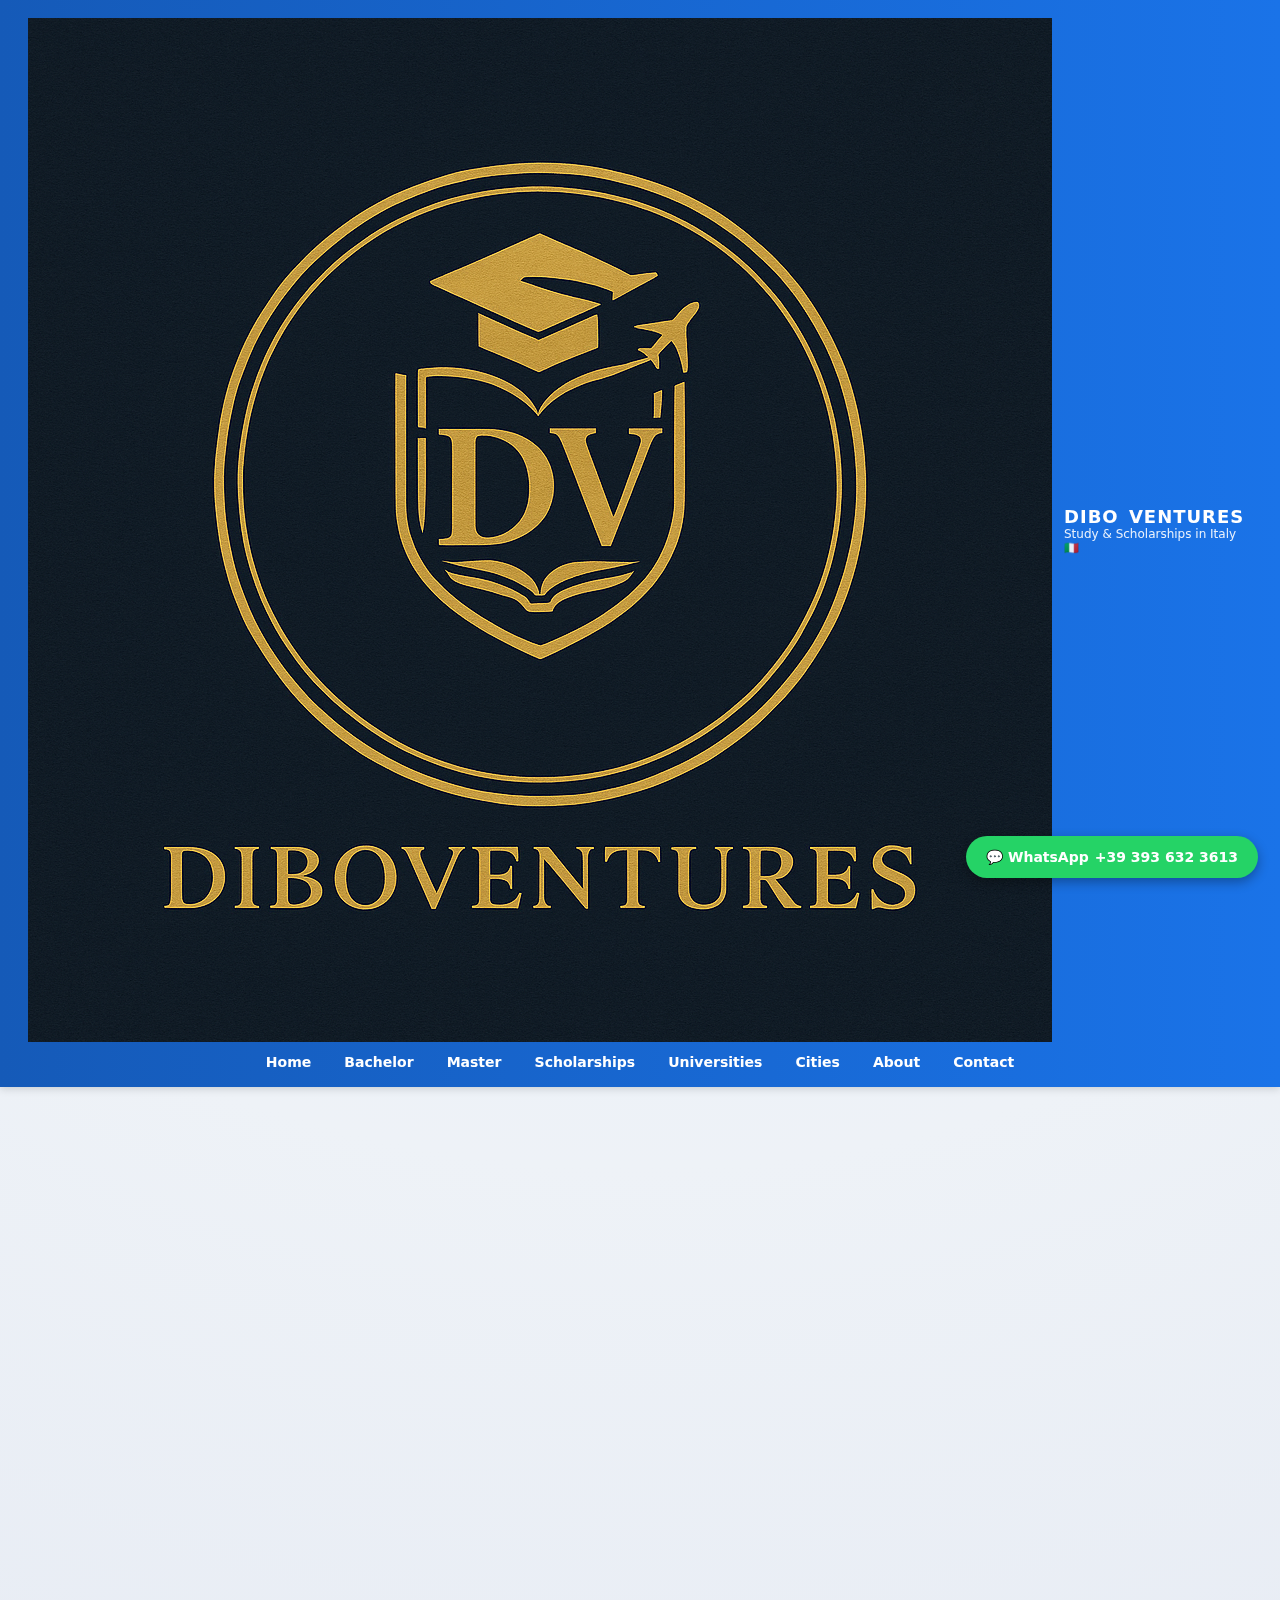
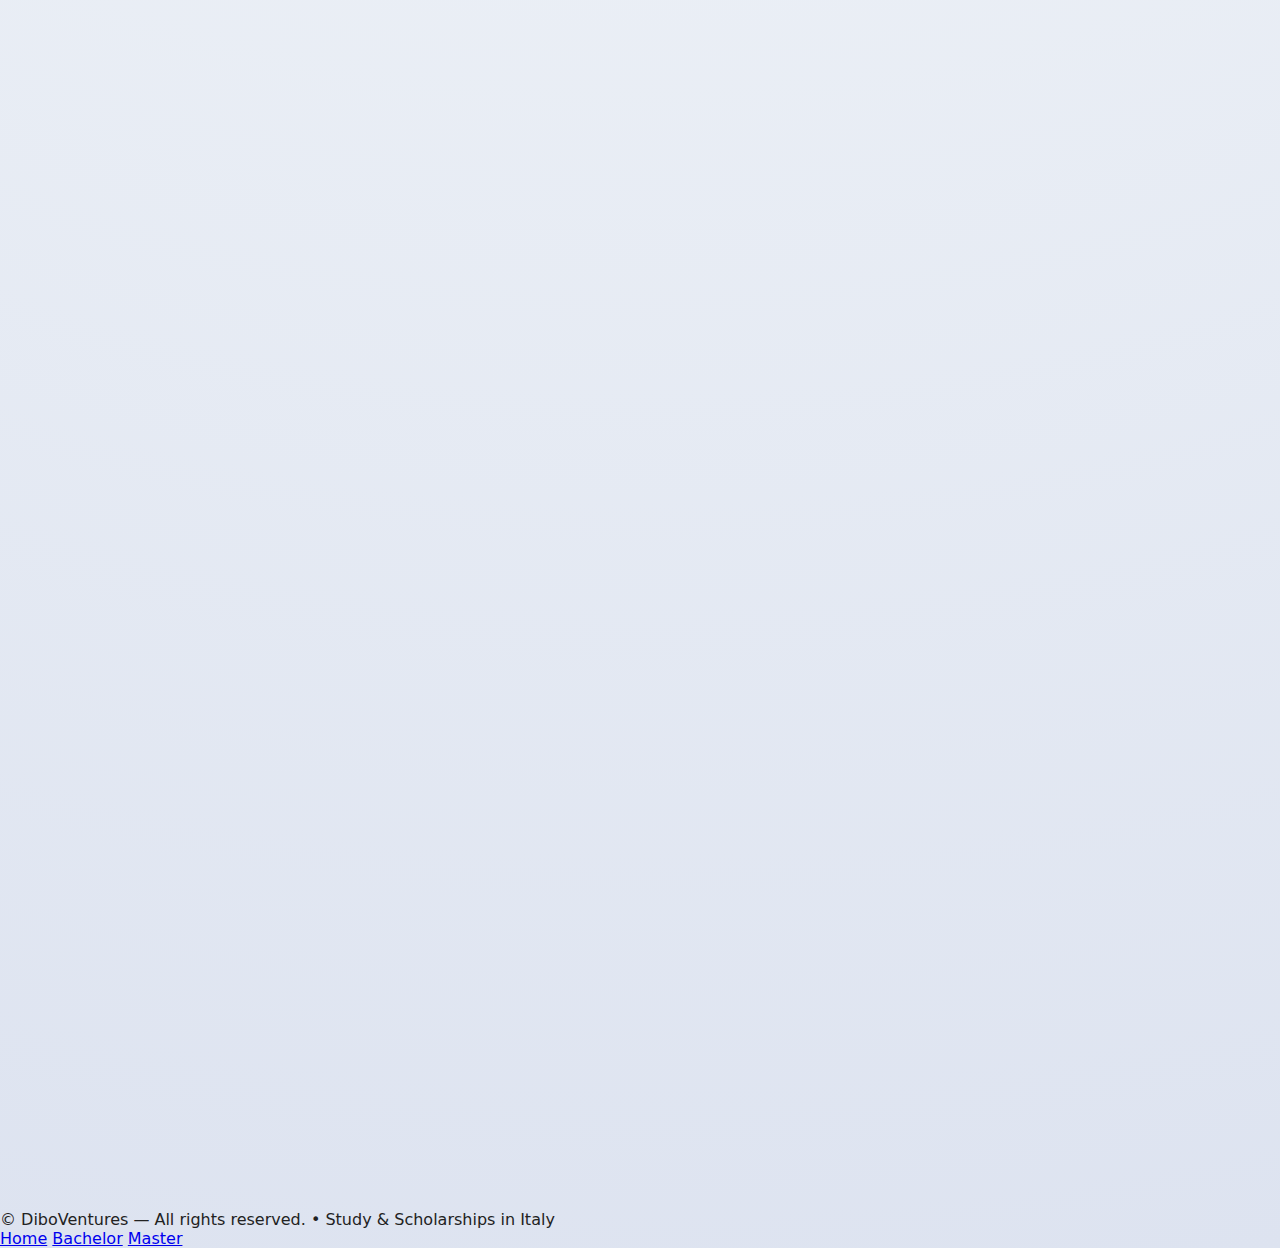
<file: index.html>
<!DOCTYPE html>
<html lang="en">
<head>
  <meta charset="UTF-8">
  <title>DiboVentures – Study & Scholarships in Italy</title>

  <!-- Viewport -->
  <meta name="viewport" content="width=device-width, initial-scale=1.0">

  <!-- Basic SEO -->
  <meta name="description" content="DiboVentures helps students apply for Bachelor, Master and scholarships in Italy with clear steps and multilingual support (Arabic, English, Italian, Turkish).">
  <meta name="keywords" content="DiboVentures, study in Italy, scholarships in Italy, Italian universities, bachelor Italy, master Italy, DSU scholarship">
  <link rel="canonical" href="https://diboventures.com/index.html">

  <!-- Google site verification -->
  <meta name="google-site-verification" content="q_pFVO3gzKgxALFefDA5wNnVRpLcmlycJuYgJYv1RRM">

  <!-- Favicon & logo (root + static) -->
  <link rel="icon" type="image/png" href="https://diboventures.com/dv-logo.png">
  <link rel="apple-touch-icon" href="https://diboventures.com/dv-logo.png">
  <link rel="icon" type="image/png" href="static/css/images/dv-logo.png">
  <link rel="apple-touch-icon" href="static/css/images/dv-logo.png">
  <meta name="theme-color" content="#00111d">

  <!-- Open Graph -->
  <meta property="og:type" content="website">
  <meta property="og:title" content="DiboVentures – Study & Scholarships in Italy">
  <meta property="og:description" content="Apply for Bachelor, Master and scholarships in Italy with step-by-step support from DiboVentures.">
  <meta property="og:url" content="https://diboventures.com/">
  <meta property="og:image" content="https://diboventures.com/dv-logo.png">

  <!-- Twitter -->
  <meta name="twitter:card" content="summary_large_image">
  <meta name="twitter:title" content="DiboVentures – Study & Scholarships in Italy">
  <meta name="twitter:description" content="Full guidance for students who want to study in Italy with scholarships.">
  <meta name="twitter:image" content="https://diboventures.com/dv-logo.png">

  <!-- Main CSS file -->
  <link rel="stylesheet" href="style.css">

  <!-- Extra styling for Home page (layout + animations + FAQ + PayPal) -->
  <style>
    html {
      scroll-behavior: smooth;
    }

    /* Animations */
    @keyframes fadeUp {
      from { opacity: 0; transform: translateY(18px); }
      to   { opacity: 1; transform: translateY(0); }
    }

    .fade-in {
      animation: fadeUp 0.6s ease-out both;
    }

    .fade-in.delay-1 { animation-delay: 0.1s; }
    .fade-in.delay-2 { animation-delay: 0.2s; }
    .fade-in.delay-3 { animation-delay: 0.3s; }

    /* Hero layout */
    .hero-grid {
      display: grid;
      grid-template-columns: minmax(0, 1.4fr) minmax(0, 1fr);
      gap: 26px;
      align-items: center;
    }

    @media (max-width: 900px) {
      .hero-grid {
        grid-template-columns: 1fr;
      }
    }

    .hero-badge {
      display: inline-flex;
      align-items: center;
      gap: 6px;
      padding: 4px 10px;
      border-radius: 999px;
      background: #ecfdf3;
      color: #166534;
      font-size: 11px;
      font-weight: 600;
      margin-bottom: 6px;
    }

    .hero-badge span.flag {
      font-size: 13px;
    }

    .hero-title {
      font-size: 28px;
      line-height: 1.25;
      font-weight: 800;
      color: #0f172a;
      margin-bottom: 8px;
    }

    .hero-title span {
      color: #1a73e8;
    }

    .hero-actions {
      display: flex;
      flex-wrap: wrap;
      gap: 10px;
      margin-top: 14px;
    }

    .btn-secondary {
      display: inline-flex;
      align-items: center;
      gap: 6px;
      border-radius: 999px;
      padding: 8px 16px;
      border: 1px solid #cbd5f5;
      background: #ffffff;
      font-size: 13px;
      font-weight: 500;
      cursor: pointer;
      text-decoration: none;
      color: #1e293b;
      transition: background 0.15s, box-shadow 0.15s, border-color 0.15s, transform 0.15s;
    }

    .btn-secondary:hover {
      background: #eff6ff;
      border-color: #1d4ed8;
      box-shadow: 0 4px 10px rgba(148, 163, 184, 0.5);
      transform: translateY(-1px);
    }

    .hero-image-wrap {
      border-radius: 18px;
      overflow: hidden;
      box-shadow: 0 18px 40px rgba(15, 23, 42, 0.35);
      border: 1px solid rgba(148, 163, 184, 0.7);
      background: radial-gradient(circle at top left, #eff6ff 0, #ffffff 40%);
    }

    .hero-image-wrap img {
      width: 100%;
      display: block;
      object-fit: cover;
    }

    /* Language switch (shared) */
    .lang-switch {
      margin: 10px 0 16px;
      display: inline-flex;
      align-items: center;
      gap: 6px;
      padding: 6px;
      border-radius: 999px;
      background: #eef2ff;
      box-shadow: 0 4px 10px rgba(15, 23, 42, 0.08);
    }

    .lang-label {
      font-size: 11px;
      text-transform: uppercase;
      font-weight: 600;
      color: #475569;
      padding: 2px 6px;
      border-right: 1px solid #cbd5f5;
      margin-right: 4px;
    }

    .lang-btn {
      border: none;
      background: transparent;
      font-size: 11px;
      font-weight: 600;
      padding: 4px 10px;
      border-radius: 999px;
      cursor: pointer;
      color: #1e293b;
      transition: background 0.15s, color 0.15s, box-shadow 0.15s;
    }

    .lang-btn span {
      margin-left: 3px;
      font-size: 11px;
    }

    .lang-btn.active {
      background: #1a73e8;
      color: #ffffff;
      box-shadow: 0 3px 8px rgba(26, 115, 232, 0.5);
    }

    [data-lang-block] {
      display: none;
      font-size: 14px;
      color: #374151;
    }

    [data-lang-block].active {
      display: block;
    }

    /* Service cards */
    .service-grid {
      display: grid;
      grid-template-columns: repeat(auto-fit, minmax(230px, 1fr));
      gap: 16px;
    }

    .service-card {
      border-radius: 16px;
      padding: 14px 16px;
      border: 1px solid rgba(148, 163, 184, 0.45);
      background: radial-gradient(circle at top, #eff6ff 0, #ffffff 55%);
      box-shadow: 0 10px 26px rgba(15, 23, 42, 0.08);
      transition: transform 0.15s ease, box-shadow 0.15s ease, border-color 0.15s ease;
    }

    .service-card:hover {
      transform: translateY(-3px);
      box-shadow: 0 16px 40px rgba(15, 23, 42, 0.16);
      border-color: #1d4ed8;
    }

    .service-tag {
      display: inline-flex;
      align-items: center;
      gap: 4px;
      font-size: 11px;
      padding: 3px 8px;
      border-radius: 999px;
      background: #e0f2fe;
      color: #0369a1;
      margin-bottom: 6px;
      font-weight: 600;
    }

    /* Social buttons row */
    .social-row {
      display: flex;
      flex-wrap: wrap;
      gap: 10px;
      margin-top: 10px;
      font-size: 13px;
      align-items: center;
    }

    .social-label {
      color: #64748b;
      font-weight: 500;
    }

    .btn-ghost {
      display: inline-flex;
      align-items: center;
      gap: 6px;
      border-radius: 999px;
      padding: 6px 12px;
      border: 1px dashed #cbd5f5;
      background: #ffffff;
      font-size: 12px;
      font-weight: 500;
      cursor: pointer;
      text-decoration: none;
      color: #1e293b;
      transition: background 0.15s, box-shadow 0.15s, border-color 0.15s;
    }

    .btn-ghost:hover {
      background: #eff6ff;
      border-color: #1d4ed8;
      box-shadow: 0 4px 10px rgba(148, 163, 184, 0.5);
    }

    /* Payment & PayPal (بدون QR) */
    .payment-grid {
      display: grid;
      grid-template-columns: minmax(0, 1.2fr) minmax(0, 0.8fr);
      gap: 20px;
      align-items: center;
    }

    @media (max-width: 900px) {
      .payment-grid {
        grid-template-columns: 1fr;
      }
    }

    .payment-steps h3 {
      margin-top: 0;
    }

    .payment-steps p {
      font-size: 14px;
    }

    .fee-highlight {
      font-weight: 700;
      color: #0f172a;
    }

    .qr-card {
      border-radius: 16px;
      padding: 14px 14px 12px;
      border: 1px solid #cbd5f5;
      background: radial-gradient(circle at top, #eff6ff 0, #ffffff 55%);
      text-align: center;
      box-shadow: 0 8px 20px rgba(15, 23, 42, 0.08);
    }

    .qr-note {
      font-size: 12px;
      color: #475569;
      margin-bottom: 8px;
    }

    .btn-paypal {
      display: inline-flex;
      align-items: center;
      gap: 6px;
      border-radius: 999px;
      padding: 8px 16px;
      border: none;
      background: #00457c;
      color: #ffffff;
      font-size: 13px;
      font-weight: 600;
      cursor: pointer;
      text-decoration: none;
      transition: background 0.15s, box-shadow 0.15s, transform 0.15s;
    }

    .btn-paypal:hover {
      background: #0369a1;
      box-shadow: 0 8px 18px rgba(37, 99, 235, 0.5);
      transform: translateY(-1px);
    }

    /* FAQ */
    .faq-wrapper {
      border-radius: 16px;
      border: 1px solid rgba(148, 163, 184, 0.45);
      background: #f9fafb;
      box-shadow: 0 10px 26px rgba(15, 23, 42, 0.05);
      overflow: hidden;
    }

    .faq-item {
      border-top: 1px solid #e5e7eb;
    }

    .faq-header {
      width: 100%;
      text-align: left;
      padding: 10px 14px;
      display: flex;
      justify-content: space-between;
      align-items: center;
      background: #ffffff;
      border: none;
      cursor: pointer;
      font-size: 14px;
      font-weight: 600;
      color: #111827;
    }

    .faq-header span.icon {
      margin-right: 8px;
      color: #1d4ed8;
    }

    .faq-header span.chevron {
      font-size: 12px;
      color: #6b7280;
      margin-left: 8px;
      transition: transform 0.15s;
    }

    .faq-body {
      display: none;
      padding: 0 14px 10px;
      font-size: 13px;
      color: #374151;
      background: #f9fafb;
    }

    .faq-item.open .faq-body {
      display: block;
    }

    .faq-item.open .faq-header span.chevron {
      transform: rotate(90deg);
    }

    /* Utility */
    .section-title {
      margin-top: 0;
      margin-bottom: 10px;
    }

    .section-subtitle {
      font-size: 13px;
      color: #64748b;
      margin-bottom: 14px;
    }

    .ltr {
      direction: ltr;
      unicode-bidi: bidi-override;
    }

  </style>

  <!-- Google Analytics -->
  <script async src="https://www.googletagmanager.com/gtag/js?id=G-3W6WCQNRC9"></script>
  <script>
    window.dataLayer = window.dataLayer || [];
    function gtag(){dataLayer.push(arguments);}
    gtag('js', new Date());
    gtag('config', 'G-3W6WCQNRC9');
  </script>

  <!-- Structured Data (Organization + Logo) -->
  <script type="application/ld+json">
  {
    "@context": "https://schema.org",
    "@type": "Organization",
    "name": "DiboVentures",
    "url": "https://diboventures.com/",
    "logo": "https://diboventures.com/dv-logo.png",
    "sameAs": [
      "https://instagram.com/diboventures",
      "https://www.paypal.me/MAHMOUDABOUDIB"
    ],
    "contactPoint": {
      "@type": "ContactPoint",
      "telephone": "+39 393 632 3613",
      "contactType": "customer service",
      "areaServed": "Worldwide",
      "availableLanguage": [
        "Arabic",
        "English",
        "Italian",
        "Turkish"
      ]
    }
  }
  </script>
</head>
<body>

  <!-- HEADER -->
  <header>
    <div class="header-inner">
      <div class="logo">
        <img src="dv-logo.png" alt="DiboVentures logo" class="logo-image">
        <div class="logo-text">
          <div class="logo-main">
            DIBO <span class="ventures">VENTURES</span>
          </div>
          <div class="logo-sub">Study &amp; Scholarships in Italy 🇮🇹</div>
        </div>
      </div>
      <nav>
        <a href="index.html">Home</a>
        <a href="bachelor.html">Bachelor</a>
        <a href="master.html">Master</a>
        <a href="scholarships.html">Scholarships</a>
        <a href="universities.html">Universities</a>
        <a href="cities.html">Cities</a>
        <a href="about.html">About</a>
        <a href="contact.html">Contact</a>
      </nav>
    </div>
  </header>

  <main class="page-wrap">

    <!-- HERO -->
    <section class="card fade-in">
      <div class="hero-grid">
        <div>
          <div class="hero-badge">
            <span class="flag">🇮🇹</span>
            <span>Study &amp; Scholarships in Italy</span>
          </div>
          <h1 class="hero-title">
            With you to your <span>dream university</span> in Italy
          </h1>

          <!-- LANG SWITCH -->
          <div class="lang-switch">
            <span class="lang-label">Languages</span>
            <button class="lang-btn active" data-lang="en">EN <span>English</span></button>
            <button class="lang-btn" data-lang="ar">AR <span>العربية</span></button>
            <button class="lang-btn" data-lang="it">IT <span>Italiano</span></button>
            <button class="lang-btn" data-lang="tr">TR <span>Türkçe</span></button>
          </div>

          <!-- EN TEXT -->
          <div class="lang-block active" data-lang-block="en">
            <p>
              DiboVentures helps you apply for <strong>Bachelor</strong>,
              <strong>Master</strong> and <strong>scholarships</strong> in Italy –
              with clear steps, honest advice and support in multiple languages.
            </p>
            <p>
              We help you choose universities that match your profile, prepare
              all documents, and stay with you from the first message until you arrive in Italy.
            </p>
          </div>

          <!-- AR TEXT -->
          <div class="lang-block" data-lang-block="ar">
            <section class="arabic-section">
              <p>
                <strong>DiboVentures</strong> بتساعدك تقدّم على
                <strong>بكالوريوس</strong> أو <strong>ماستر</strong> أو <strong>منح دراسية</strong> في إيطاليا،
                بخطوات واضحة، نصايح صريحة، ودعم كامل بالعربي وباقي اللغات.
              </p>
              <p>
                بنساعدك تختار الجامعات المناسبة لمجموعك وظروفك، نجهّز الورق،
                ونفضّل معاك من أول استشارة لحد ما توصل إيطاليا إن شاء الله.
              </p>
            </section>
          </div>

          <!-- IT TEXT -->
          <div class="lang-block" data-lang-block="it">
            <p>
              <strong>DiboVentures</strong> aiuta gli studenti a candidarsi a
              <strong>laurea triennale</strong>, <strong>magistrale</strong> e
              <strong>borse di studio</strong> in Italia, con passaggi chiari e supporto multilingue.
            </p>
            <p>
              Ti consigliamo le università adatte al tuo profilo, prepariamo i documenti
              e ti accompagniamo dalla prima consulenza fino al tuo arrivo in Italia.
            </p>
          </div>

          <!-- TR TEXT -->
          <div class="lang-block" data-lang-block="tr">
            <p>
              <strong>DiboVentures</strong>, İtalya’da <strong>lisans</strong>,
              <strong>yüksek lisans</strong> ve <strong>burs başvuruları</strong> için
              sana adım adım rehberlik eder. Birden fazla dilde destek veriyoruz.
            </p>
            <p>
              Profiline uygun üniversiteleri seçmene yardım ediyor, belgeleri hazırlıyoruz
              ve ilk mesajdan İtalya’ya varışına kadar yanında oluyoruz.
            </p>
          </div>

          <!-- HERO BUTTONS -->
          <div class="hero-actions">
            <a href="bachelor.html" class="btn-primary">🎓 Apply for Bachelor</a>
            <a href="master.html" class="btn-secondary">🎓 Apply for Master</a>
            <a href="scholarships.html" class="btn-secondary">💶 Scholarships</a>
          </div>

          <p style="margin-top:10px; font-size:13px; color:#475569;">
            WhatsApp:
            <strong><span class="ltr">+39 393 632 3613</span></strong> • Instagram:
            <strong>@diboventures</strong>
          </p>

          <!-- Social buttons -->
          <div class="social-row">
            <span class="social-label">Connect with us:</span>
            <a href="https://instagram.com/diboventures" target="_blank" class="btn-ghost" rel="noopener">
              📸 Instagram
            </a>
            <a href="https://www.paypal.me/MAHMOUDABOUDIB" target="_blank" class="btn-ghost" rel="noopener">
              💳 Pay via PayPal
            </a>
          </div>
        </div>

        <div class="hero-image-wrap fade-in delay-1">
          <img src="banner.jpg" alt="DiboVentures banner – Study in Italy">
        </div>
      </div>
    </section>

    <!-- SERVICES -->
    <section class="card fade-in delay-1">
      <h2 class="section-title">What we help you with / إزاي بنساعدك؟</h2>

      <div class="service-grid">
        <div class="service-card">
          <div class="service-tag">🎓 Bachelor • بكالوريوس</div>
          <h3>Bachelor in Italy</h3>
          <p style="font-size:14px;">
            اختيار الجامعات المناسبة لمجموعك، تجهيز الورق، والتقديم على أكتر من جامعة لرفع نسبة القبول.
          </p>
          <a href="bachelor.html" class="btn-secondary" style="margin-top:8px;">
            تفاصيل البكالوريوس
          </a>
        </div>

        <div class="service-card">
          <div class="service-tag">🎓 Master • ماستر</div>
          <h3>Master in Italy</h3>
          <p style="font-size:14px;">
            برامج إنجليزي في جامعات قوية، مع CV، Motivation Letter، وخطابات توصية عند الحاجة.
          </p>
          <a href="master.html" class="btn-secondary" style="margin-top:8px;">
            تفاصيل الماجستير
          </a>
        </div>

        <div class="service-card">
          <div class="service-tag">💶 Scholarships • منح</div>
          <h3>Scholarships &amp; DSU</h3>
          <p style="font-size:14px;">
            شرح شروط المنح، كشف الحساب البنكي، والتقديم على منح الأقاليم بعد القبول الجامعي.
          </p>
          <a href="scholarships.html" class="btn-secondary" style="margin-top:8px;">
            تفاصيل المنح
          </a>
        </div>
      </div>
    </section>

    <!-- PAYMENT & PAYPAL (بدون QR) -->
    <section class="card fade-in delay-2" id="fees">
      <h2 class="section-title">Stages &amp; Fees / المراحل والتكلفة</h2>
      <p class="section-subtitle">
        Transparent fees, divided into small stages – you only continue if you’re happy with the result.
      </p>

      <div class="payment-grid">
        <div class="payment-steps">
          <section class="arabic-section">
            <h3>١) مرحلة التقديم والقبول الجامعي</h3>
            <p>
              💰 <span class="fee-highlight">350 €</span> إجمالي الخدمة:<br>
              🔹 <strong>100 €</strong> في البداية للتقديم على أكتر من جامعة.<br>
              🔹 <strong>250 €</strong> بعد استلام قبول جامعي رسمي (إيميل + حساب الطالب).
            </p>

            <h3>٢) مرحلة التقديم على المنحة (DSU أو غيرها)</h3>
            <p>
              💰 <span class="fee-highlight">350 €</span> إجمالي الخدمة:<br>
              🔹 <strong>150 €</strong> قبل تقديم طلب المنحة وتجهيز الورق.<br>
              🔹 <strong>200 €</strong> بعد الحصول على منحة فعلية بإذن الله.
            </p>

            <p style="font-size:13px; color:#4b5563;">
              الدفع ممكن يكون عن طريق PayPal أو طرق تانية نتفق عليها سوا على واتساب،
              والمبلغ بيتحدد حسب حالتك لو في ظروف خاصة.
            </p>
          </section>
        </div>

        <div>
          <div class="qr-card">
            <div class="qr-note">
              You can pay your service fee securely via PayPal.  
              اضغط على الزر لفتح صفحة الدفع مباشرة:
            </div>
            <a href="https://www.paypal.me/MAHMOUDABOUDIB" target="_blank" class="btn-paypal" rel="noopener">
              💳 Pay service fee via PayPal
            </a>
          </div>
        </div>
      </div>
    </section>

    <!-- FAQ (4 languages, 10 Qs) -->
    <section class="card fade-in delay-3" id="faq">
      <h2 class="section-title">FAQ – الأسئلة الشائعة</h2>
      <p class="section-subtitle">
        Change language from the top (EN / AR / IT / TR) – الأسئلة تتغيّر مع اختيار اللغة.
      </p>

      <!-- EN FAQ -->
      <div class="faq-wrapper lang-block active" data-lang-block="en">
        <!-- Q1 -->
        <div class="faq-item">
          <button class="faq-header">
            <span><span class="icon">❓</span>Are the programs in English or Italian?</span>
            <span class="chevron">▶</span>
          </button>
          <div class="faq-body">
            Most universities offer programs in Italian, but many Bachelor and Master courses are fully in English.
            We help you choose based on your language level and goals.
          </div>
        </div>
        <!-- Q2 -->
        <div class="faq-item">
          <button class="faq-header">
            <span><span class="icon">❓</span>Do I need an Italian language certificate?</span>
            <span class="chevron">▶</span>
          </button>
          <div class="faq-body">
            For English-taught programs you usually need an English certificate (IELTS / TOEFL /
            sometimes a simple university letter). For Italian-taught programs you may need B1–B2 Italian.
          </div>
        </div>
        <!-- Q3 -->
        <div class="faq-item">
          <button class="faq-header">
            <span><span class="icon">❓</span>What high school grades do I need?</span>
            <span class="chevron">▶</span>
          </button>
          <div class="faq-body">
            It depends on the university and the major, but usually you need
            a pass in all subjects and preferably good grades in relevant subjects.
            We check your case before starting.
          </div>
        </div>
        <!-- Q4 -->
        <div class="faq-item">
          <button class="faq-header">
            <span><span class="icon">❓</span>Is there an age limit to apply?</span>
            <span class="chevron">▶</span>
          </button>
          <div class="faq-body">
            For most universities there is no strict age limit, but for some scholarships younger
            applicants have priority. We explain this clearly in the consultation.
          </div>
        </div>
        <!-- Q5 -->
        <div class="faq-item">
          <button class="faq-header">
            <span><span class="icon">❓</span>Is admission or scholarship 100% guaranteed?</span>
            <span class="chevron">▶</span>
          </button>
          <div class="faq-body">
            Nobody can honestly guarantee admission or a scholarship 100%.
            What we guarantee is that we prepare everything professionally and apply to the best options for your profile.
          </div>
        </div>
        <!-- Q6 -->
        <div class="faq-item">
          <button class="faq-header">
            <span><span class="icon">❓</span>How much are living costs in Italy?</span>
            <span class="chevron">▶</span>
          </button>
          <div class="faq-body">
            It depends on the city: on average between 500–900 € per month including rent, food and transport.
            With scholarships, your cost can drop a lot.
          </div>
        </div>
        <!-- Q7 -->
        <div class="faq-item">
          <button class="faq-header">
            <span><span class="icon">❓</span>Can I work while studying?</span>
            <span class="chevron">▶</span>
          </button>
          <div class="faq-body">
            International students can usually work part-time (around 20 hours/week).
            We explain the legal rules and realistic expectations for each region.
          </div>
        </div>
        <!-- Q8 -->
        <div class="faq-item">
          <button class="faq-header">
            <span><span class="icon">❓</span>Can I apply if I am already in Italy?</span>
            <span class="chevron">▶</span>
          </button>
          <div class="faq-body">
            Yes, we can still help with university admission and scholarships,
            but we need to check your current documents and permit type.
          </div>
        </div>
        <!-- Q9 -->
        <div class="faq-item">
          <button class="faq-header">
            <span><span class="icon">❓</span>How long does the process take?</span>
            <span class="chevron">▶</span>
          </button>
          <div class="faq-body">
            From the first contact until arrival it can take 4–10 months depending on deadlines,
            document preparation and visa processing.
          </div>
        </div>
        <!-- Q10 -->
        <div class="faq-item">
          <button class="faq-header">
            <span><span class="icon">❓</span>How do we communicate and pay?</span>
            <span class="chevron">▶</span>
          </button>
          <div class="faq-body">
            We mainly use WhatsApp and email for updates.
            Payments can be via PayPal or other agreed methods after we confirm everything with you.
          </div>
        </div>
      </div>

      <!-- AR FAQ -->
      <div class="faq-wrapper lang-block" data-lang-block="ar">
        <div class="faq-item">
          <button class="faq-header">
            <span><span class="icon">❓</span>هل البرامج باللغة الإنجليزية أو الإيطالية؟</span>
            <span class="chevron">▶</span>
          </button>
          <div class="faq-body arabic-section">
            أغلب الجامعات برامجها بالإيطالي، لكن في برامج كتير بالكامل بالإنجليزي (بكالوريوس وماستر).
            إحنا بنرشح لك التخصصات حسب مستوى لغتك وخططك.
          </div>
        </div>

        <div class="faq-item">
          <button class="faq-header">
            <span><span class="icon">❓</span>هل لازم شهادة لغة إيطالي؟</span>
            <span class="chevron">▶</span>
          </button>
          <div class="faq-body arabic-section">
            لو البرنامج بالإنجليزي غالباً هيطلبوا شهادة إنجليزي (IELTS / TOEFL أو خطاب من الجامعة).
            لو البرنامج بالإيطالي ممكن يحتاجوا مستوى B1 أو B2 حسب الجامعة.
          </div>
        </div>

        <div class="faq-item">
          <button class="faq-header">
            <span><span class="icon">❓</span>المجموع المطلوب كام في الثانوي؟</span>
            <span class="chevron">▶</span>
          </button>
          <div class="faq-body arabic-section">
            بيختلف حسب الجامعة والتخصص، بس المهم تكون ناجح في كل المواد،
            وكل ما يكون المجموع أحسن كل ما الفرص تكون أعلى. بنشوف حالتك قبل ما نبدأ.
          </div>
        </div>

        <div class="faq-item">
          <button class="faq-header">
            <span><span class="icon">❓</span>هل في سن معين للتقديم؟</span>
            <span class="chevron">▶</span>
          </button>
          <div class="faq-body arabic-section">
            أغلب الجامعات ما عندهاش سن محدد صريح، لكن بعض المنح بتفضّل الأعمار الأصغر.
            بنوضح لك ده كله في أول استشارة.
          </div>
        </div>

        <div class="faq-item">
          <button class="faq-header">
            <span><span class="icon">❓</span>هل القبول أو المنحة مضمونين 100٪؟</span>
            <span class="chevron">▶</span>
          </button>
          <div class="faq-body arabic-section">
            مفيش حد يقدر يضمن قبول أو منحة 100٪. اللي نقدر نضمنه إن ورقك يكون كامل،
            وتقديمك يتم على أحسن اختيارات مناسبة لملفك.
          </div>
        </div>

        <div class="faq-item">
          <button class="faq-header">
            <span><span class="icon">❓</span>تكاليف المعيشة تقريبًا كام في إيطاليا؟</span>
            <span class="chevron">▶</span>
          </button>
          <div class="faq-body arabic-section">
            بتختلف من مدينة للتانية، لكن في المتوسط من 500 لـ 900 يورو شهريًا
            شامل السكن والأكل والمواصلات. المنح بتقلل الرقم ده بشكل كبير.
          </div>
        </div>

        <div class="faq-item">
          <button class="faq-header">
            <span><span class="icon">❓</span>هل مسموح أشتغل وأنا بدرس؟</span>
            <span class="chevron">▶</span>
          </button>
          <div class="faq-body arabic-section">
            في الغالب مسموح للطلاب الدوليين يشتغلوا بدوام جزئي (حوالي 20 ساعة أسبوعيًا)،
            بنشرح لك القوانين والتفاصيل حسب المدينة والجامعة.
          </div>
        </div>

        <div class="faq-item">
          <button class="faq-header">
            <span><span class="icon">❓</span>ينفع أقدّم لو أنا أصلًا موجود في إيطاليا؟</span>
            <span class="chevron">▶</span>
          </button>
          <div class="faq-body arabic-section">
            ينفع طبعًا، بس لازم نشوف نوع إقامتك والورق اللي معاك دلوقتي،
            وبعدها نحدد أحسن طريقة للتقديم والجامعة المناسبة.
          </div>
        </div>

        <div class="faq-item">
          <button class="faq-header">
            <span><span class="icon">❓</span>إجراءات التقديم بتاخد قد إيه؟</span>
            <span class="chevron">▶</span>
          </button>
          <div class="faq-body arabic-section">
            من أول استشارة لحد السفر ممكن من 4 لـ 10 شهور تقريبًا،
            حسب مواعيد الجامعات، تجهيز الورق، والفيزا.
          </div>
        </div>

        <div class="faq-item">
          <button class="faq-header">
            <span><span class="icon">❓</span>إزاي بنتواصل؟ وطرق الدفع إيه؟</span>
            <span class="chevron">▶</span>
          </button>
          <div class="faq-body arabic-section">
            التواصل بيكون أساسًا على WhatsApp والإيميل،
            والدفع عن طريق PayPal أو طريقة تانية نتفق عليها بعد ما كل حاجة تكون واضحة بالنسبة لك.
          </div>
        </div>
      </div>

      <!-- IT FAQ -->
      <div class="faq-wrapper lang-block" data-lang-block="it">
        <div class="faq-item">
          <button class="faq-header">
            <span><span class="icon">❓</span>I corsi sono in inglese o in italiano?</span>
            <span class="chevron">▶</span>
          </button>
          <div class="faq-body">
            Molti corsi sono in italiano, ma esistono anche tantissimi programmi in inglese.
            Ti aiutiamo a scegliere in base al tuo livello linguistico.
          </div>
        </div>

        <div class="faq-item">
          <button class="faq-header">
            <span><span class="icon">❓</span>Serve un certificato di italiano?</span>
            <span class="chevron">▶</span>
          </button>
          <div class="faq-body">
            Per i corsi in inglese serve di solito un certificato di inglese.
            Per i corsi in italiano può essere richiesto un livello B1–B2.
          </div>
        </div>

        <div class="faq-item">
          <button class="faq-header">
            <span><span class="icon">❓</span>Che voto devo avere al liceo?</span>
            <span class="chevron">▶</span>
          </button>
          <div class="faq-body">
            Dipende dall’università e dal corso, ma è importante avere la promozione
            e buoni voti nelle materie principali.
          </div>
        </div>

        <div class="faq-item">
          <button class="faq-header">
            <span><span class="icon">❓</span>C’è un limite di età?</span>
            <span class="chevron">▶</span>
          </button>
          <div class="faq-body">
            In genere non c’è un limite di età rigido, ma alcune borse di studio
            danno priorità ai candidati più giovani.
          </div>
        </div>

        <div class="faq-item">
          <button class="faq-header">
            <span><span class="icon">❓</span>L’ammissione o la borsa sono garantite al 100%?</span>
            <span class="chevron">▶</span>
          </button>
          <div class="faq-body">
            Nessuno può garantire il 100%. Noi garantiamo una candidatura
            completa e ben preparata alle migliori opzioni per il tuo profilo.
          </div>
        </div>

        <div class="faq-item">
          <button class="faq-header">
            <span><span class="icon">❓</span>Quanto costa vivere in Italia?</span>
            <span class="chevron">▶</span>
          </button>
          <div class="faq-body">
            Dipende dalla città, ma in media tra 500 e 900 € al mese.
            Con le borse le spese possono diminuire molto.
          </div>
        </div>

        <div class="faq-item">
          <button class="faq-header">
            <span><span class="icon">❓</span>Posso lavorare mentre studio?</span>
            <span class="chevron">▶</span>
          </button>
          <div class="faq-body">
            Sì, gli studenti internazionali possono lavorare part-time entro i limiti di legge.
          </div>
        </div>

        <div class="faq-item">
          <button class="faq-header">
            <span><span class="icon">❓</span>Posso candidarmi se sono già in Italia?</span>
            <span class="chevron">▶</span>
          </button>
          <div class="faq-body">
            Sì, ma dobbiamo verificare il tuo permesso di soggiorno e i documenti attuali.
          </div>
        </div>

        <div class="faq-item">
          <button class="faq-header">
            <span><span class="icon">❓</span>Quanto dura il processo?</span>
            <span class="chevron">▶</span>
          </button>
          <div class="faq-body">
            Di solito tra 4 e 10 mesi, in base alle scadenze, ai documenti e ai tempi del visto.
          </div>
        </div>

        <div class="faq-item">
          <button class="faq-header">
            <span><span class="icon">❓</span>Come comunichiamo e come pago?</span>
            <span class="chevron">▶</span>
          </button>
          <div class="faq-body">
            Comunichiamo soprattutto tramite WhatsApp ed email.
            Il pagamento può avvenire con PayPal o altri metodi concordati.
          </div>
        </div>
      </div>

      <!-- TR FAQ -->
      <div class="faq-wrapper lang-block" data-lang-block="tr">
        <div class="faq-item">
          <button class="faq-header">
            <span><span class="icon">❓</span>Programlar İngilizce mi, İtalyanca mı?</span>
            <span class="chevron">▶</span>
          </button>
          <div class="faq-body">
            Çoğu program İtalyanca, fakat birçok lisans ve yüksek lisans tamamen İngilizce.
            Dil seviyene göre en uygun bölümleri öneriyoruz.
          </div>
        </div>

        <div class="faq-item">
          <button class="faq-header">
            <span><span class="icon">❓</span>İtalyanca sertifikası gerekiyor mu?</span>
            <span class="chevron">▶</span>
          </button>
          <div class="faq-body">
            İngilizce programlar için genelde İngilizce belgesi yeterlidir.
            İtalyanca programlar için B1–B2 seviyesi istenebilir.
          </div>
        </div>

        <div class="faq-item">
          <button class="faq-header">
            <span><span class="icon">❓</span>Lise not ortalaması önemli mi?</span>
            <span class="chevron">▶</span>
          </button>
          <div class="faq-body">
            Evet, özellikle ilgili derslerdeki notların iyi olması avantaj sağlar.
          </div>
        </div>

        <div class="faq-item">
          <button class="faq-header">
            <span><span class="icon">❓</span>Yaş sınırı var mı?</span>
            <span class="chevron">▶</span>
          </button>
          <div class="faq-body">
            Çoğu üniversite için net yaş sınırı yoktur, ancak bazı burslarda genç adaylar tercih edilir.
          </div>
        </div>

        <div class="faq-item">
          <button class="faq-header">
            <span><span class="icon">❓</span>Kabul veya burs %100 garanti mi?</span>
            <span class="chevron">▶</span>
          </button>
          <div class="faq-body">
            %100 garanti vermek mümkün değil. Biz, dosyanın eksiksiz ve profesyonel hazırlanmasını garanti ediyoruz.
          </div>
        </div>

        <div class="faq-item">
          <button class="faq-header">
            <span><span class="icon">❓</span>İtalya’da yaşam masrafları ne kadar?</span>
            <span class="chevron">▶</span>
          </button>
          <div class="faq-body">
            Şehre göre değişir, ortalama 500–900 € arasıdır. Burs alınca giderler ciddi şekilde azalır.
          </div>
        </div>

        <div class="faq-item">
          <button class="faq-header">
            <span><span class="icon">❓</span>Okurken çalışabilir miyim?</span>
            <span class="chevron">▶</span>
          </button>
          <div class="faq-body">
            Uluslararası öğrenciler genelde haftada yaklaşık 20 saat part-time çalışabilir.
          </div>
        </div>

        <div class="faq-item">
          <button class="faq-header">
            <span><span class="icon">❓</span>Zaten İtalya’dayken başvurabilir miyim?</span>
            <span class="chevron">▶</span>
          </button>
          <div class="faq-body">
            Evet, fakat mevcut oturum iznin ve belgelerin incelenmesi gerekir.
          </div>
        </div>

        <div class="faq-item">
          <button class="faq-header">
            <span><span class="icon">❓</span>Süreç ne kadar sürer?</span>
            <span class="chevron">▶</span>
          </button>
          <div class="faq-body">
            Genelde 4–10 ay arası sürer; başvuru tarihleri ve vize sürecine bağlıdır.
          </div>
        </div>

        <div class="faq-item">
          <button class="faq-header">
            <span><span class="icon">❓</span>Nasıl iletişim kuruyoruz ve nasıl ödeme yapıyorum?</span>
            <span class="chevron">▶</span>
          </button>
          <div class="faq-body">
            Çoğunlukla WhatsApp ve e-posta kullanıyoruz.
            Ödeme PayPal veya birlikte kararlaştırdığımız başka yöntemlerle yapılabilir.
          </div>
        </div>
      </div>
    </section>

    <!-- QUICK LINKS -->
    <section class="card fade-in delay-3">
      <h2 class="section-title">Explore more about studying in Italy</h2>
      <ul style="font-size:14px; color:#374151;">
        <li>📚 <a href="universities.html">Universities in Italy / الجامعات</a></li>
        <li>🏙 <a href="cities.html">Cities &amp; student life / المدن والحياة الطلابية</a></li>
        <li>ℹ️ <a href="about.html">About DiboVentures / من نحن؟</a></li>
        <li>📩 <a href="contact.html">Contact form &amp; WhatsApp / تواصل معنا</a></li>
      </ul>
    </section>

  </main>

  <!-- WhatsApp floating button -->
  <a href="https://wa.me/393936323613" class="whatsapp-float" target="_blank" rel="noopener">
    💬 WhatsApp <span class="ltr">+39 393 632 3613</span>
  </a>

  <footer>
    <div class="footer-inner">
      <div>© DiboVentures — All rights reserved. • Study &amp; Scholarships in Italy</div>
      <div>
        <a href="index.html">Home</a>
        <a href="bachelor.html">Bachelor</a>
        <a href="master.html">Master</a>
      </div>
    </div>
  </footer>

  <!-- LANGUAGE + FAQ SCRIPT -->
  <script>
    document.addEventListener('DOMContentLoaded', function () {
      const buttons = document.querySelectorAll('.lang-btn');
      const langBlocks = document.querySelectorAll('[data-lang-block]');
      const faqItems = document.querySelectorAll('.faq-item');

      // language switch
      buttons.forEach(btn => {
        btn.addEventListener('click', () => {
          const lang = btn.dataset.lang;

          buttons.forEach(b => b.classList.remove('active'));
          btn.classList.add('active');

          langBlocks.forEach(block => {
            block.classList.toggle('active', block.dataset.langBlock === lang);
          });
        });
      });

      // FAQ accordion
      faqItems.forEach(item => {
        const header = item.querySelector('.faq-header');
        header.addEventListener('click', () => {
          item.classList.toggle('open');
        });
      });
    });
  </script>

</body>
</html>
</file>
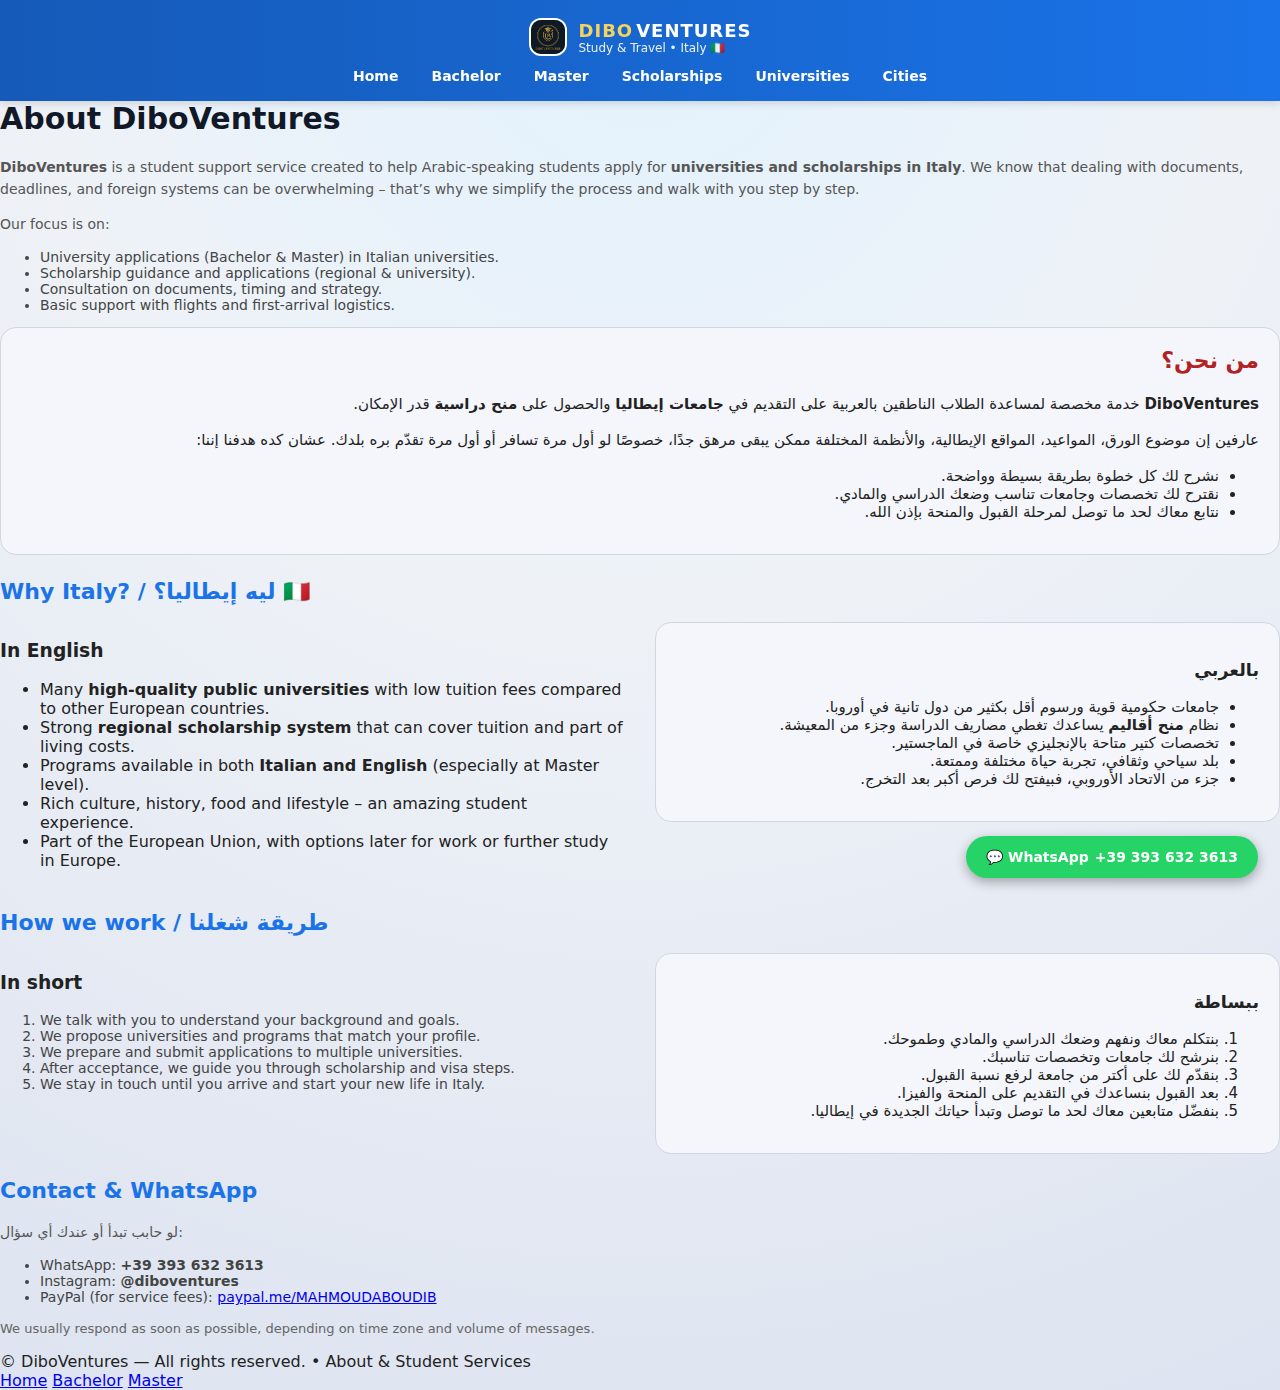
<file: about.html>
<!DOCTYPE html>
<html lang="en">
<head>
  <meta charset="UTF-8">
  <title>About DiboVentures – Study in Italy</title>
  <meta name="viewport" content="width=device-width, initial-scale=1.0">

  <meta name="description" content="Learn more about DiboVentures: who we are, how we help students apply to universities and scholarships in Italy, and why Italy is a great study destination.">
  <meta name="keywords" content="DiboVentures, about, study in Italy, student services, Italian universities, scholarships, Mahmoud Aboudib">
  <link rel="canonical" href="https://diboventures.com/about.html">

  <link rel="icon" type="image/png" href="https://diboventures.com/dv-logo.png">
  <link rel="apple-touch-icon" href="https://diboventures.com/dv-logo.png">

  <meta property="og:type" content="website">
  <meta property="og:title" content="About DiboVentures – Study in Italy">
  <meta property="og:description" content="DiboVentures helps Arabic-speaking students apply for Bachelor, Master and scholarships in Italy.">
  <meta property="og:url" content="https://diboventures.com/about.html">
  <meta property="og:image" content="https://diboventures.com/dv-logo.png">

  <meta name="twitter:card" content="summary_large_image">
  <meta name="twitter:title" content="About DiboVentures – Study in Italy">
  <meta name="twitter:description" content="Who we are, what we do, and why Italy is a strong choice for your studies.">
  <meta name="twitter:image" content="https://diboventures.com/dv-logo.png">

  <link rel="stylesheet" href="style.css">
</head>
<body>

  <!-- HEADER (نفس شكل الصفحات التانية) -->
  <header>
    <div class="header-inner">
      <div class="logo">
        <img src="dv-logo.png" alt="DiboVentures logo" class="logo-mark">
        <div class="logo-text">
          <div class="logo-main">
            <span class="dibo">DIBO</span><span class="ventures">VENTURES</span>
          </div>
          <div class="logo-sub">Study &amp; Travel • Italy 🇮🇹</div>
        </div>
      </div>
      <nav>
        <a href="index.html">Home</a>
        <a href="bachelor.html">Bachelor</a>
        <a href="master.html">Master</a>
        <a href="scholarships.html">Scholarships</a>
        <a href="universities.html">Universities</a>
        <a href="cities.html">Cities</a>
      </nav>
    </div>
  </header>

  <main class="page-wrap">

    <!-- About EN -->
    <section class="card">
      <h1>About DiboVentures</h1>
      <p style="font-size:14px; color:#555;">
        <strong>DiboVentures</strong> is a student support service created to help Arabic-speaking students
        apply for <strong>universities and scholarships in Italy</strong>.  
        We know that dealing with documents, deadlines, and foreign systems can be overwhelming – that’s why we simplify the process and walk with you step by step.
      </p>
      <p style="font-size:14px; color:#555;">
        Our focus is on:
      </p>
      <ul style="font-size:14px; color:#444;">
        <li>University applications (Bachelor &amp; Master) in Italian universities.</li>
        <li>Scholarship guidance and applications (regional &amp; university).</li>
        <li>Consultation on documents, timing and strategy.</li>
        <li>Basic support with flights and first-arrival logistics.</li>
      </ul>
    </section>

    <!-- About AR -->
    <section class="card">
      <section class="arabic-section">
        <h2>من نحن؟</h2>
        <p>
          <strong>DiboVentures</strong> خدمة مخصصة لمساعدة الطلاب الناطقين بالعربية
          على التقديم في <strong>جامعات إيطاليا</strong> والحصول على <strong>منح دراسية</strong> قدر الإمكان.
        </p>
        <p>
          عارفين إن موضوع الورق، المواعيد، المواقع الإيطالية، والأنظمة المختلفة ممكن يبقى مرهق جدًا،
          خصوصًا لو أول مرة تسافر أو أول مرة تقدّم بره بلدك.  
          عشان كده هدفنا إننا:
        </p>
        <ul>
          <li>نشرح لك كل خطوة بطريقة بسيطة وواضحة.</li>
          <li>نقترح لك تخصصات وجامعات تناسب وضعك الدراسي والمادي.</li>
          <li>نتابع معاك لحد ما توصل لمرحلة القبول والمنحة بإذن الله.</li>
        </ul>
      </section>
    </section>

    <!-- Why Italy -->
    <section class="card">
      <h2>Why Italy? / ليه إيطاليا؟ 🇮🇹</h2>
      <div class="main-grid">
        <div class="main-column">
          <h3>In English</h3>
          <ul>
            <li>Many <strong>high-quality public universities</strong> with low tuition fees compared to other European countries.</li>
            <li>Strong <strong>regional scholarship system</strong> that can cover tuition and part of living costs.</li>
            <li>Programs available in both <strong>Italian and English</strong> (especially at Master level).</li>
            <li>Rich culture, history, food and lifestyle – an amazing student experience.</li>
            <li>Part of the European Union, with options later for work or further study in Europe.</li>
          </ul>
        </div>
        <div class="main-column arabic-section">
          <h3>بالعربي</h3>
          <ul>
            <li>جامعات حكومية قوية ورسوم أقل بكثير من دول تانية في أوروبا.</li>
            <li>نظام <strong>منح أقاليم</strong> يساعدك تغطي مصاريف الدراسة وجزء من المعيشة.</li>
            <li>تخصصات كتير متاحة بالإنجليزي خاصة في الماجستير.</li>
            <li>بلد سياحي وثقافي، تجربة حياة مختلفة وممتعة.</li>
            <li>جزء من الاتحاد الأوروبي، فبيفتح لك فرص أكبر بعد التخرج.</li>
          </ul>
        </div>
      </div>
    </section>

    <!-- How we work -->
    <section class="card">
      <h2>How we work / طريقة شغلنا</h2>
      <div class="main-grid">
        <div class="main-column">
          <h3>In short</h3>
          <ol style="font-size:14px; color:#444;">
            <li>We talk with you to understand your background and goals.</li>
            <li>We propose universities and programs that match your profile.</li>
            <li>We prepare and submit applications to multiple universities.</li>
            <li>After acceptance, we guide you through scholarship and visa steps.</li>
            <li>We stay in touch until you arrive and start your new life in Italy.</li>
          </ol>
        </div>
        <div class="main-column arabic-section">
          <h3>ببساطة</h3>
          <ol>
            <li>بنتكلم معاك ونفهم وضعك الدراسي والمادي وطموحك.</li>
            <li>بنرشح لك جامعات وتخصصات تناسبك.</li>
            <li>بنقدّم لك على أكتر من جامعة لرفع نسبة القبول.</li>
            <li>بعد القبول بنساعدك في التقديم على المنحة والفيزا.</li>
            <li>بنفضّل متابعين معاك لحد ما توصل وتبدأ حياتك الجديدة في إيطاليا.</li>
          </ol>
        </div>
      </div>
    </section>

    <!-- Contact hint -->
    <section class="card">
      <h2>Contact &amp; WhatsApp</h2>
      <p style="font-size:14px; color:#555;">
        لو حابب تبدأ أو عندك أي سؤال:
      </p>
      <ul style="font-size:14px; color:#444;">
        <li>WhatsApp: <strong><span class="ltr">+39 393 632 3613</span></strong></li>
        <li>Instagram: <strong>@diboventures</strong></li>
        <li>PayPal (for service fees): 
          <a href="https://www.paypal.me/MAHMOUDABOUDIB" target="_blank">
            paypal.me/MAHMOUDABOUDIB
          </a>
        </li>
      </ul>
      <p style="font-size:13px; color:#666;">
        We usually respond as soon as possible, depending on time zone and volume of messages.
      </p>
    </section>

  </main>

  <!-- Floating WhatsApp -->
  <a href="https://wa.me/393936323613" class="whatsapp-float" target="_blank" rel="noopener">
    💬 WhatsApp <span class="ltr">+39 393 632 3613</span>
  </a>

  <footer>
    <div class="footer-inner">
      <div>© DiboVentures — All rights reserved. • About &amp; Student Services</div>
      <div>
        <a href="index.html">Home</a>
        <a href="bachelor.html">Bachelor</a>
        <a href="master.html">Master</a>
      </div>
    </div>
  </footer>

</body>
</html>
</file>
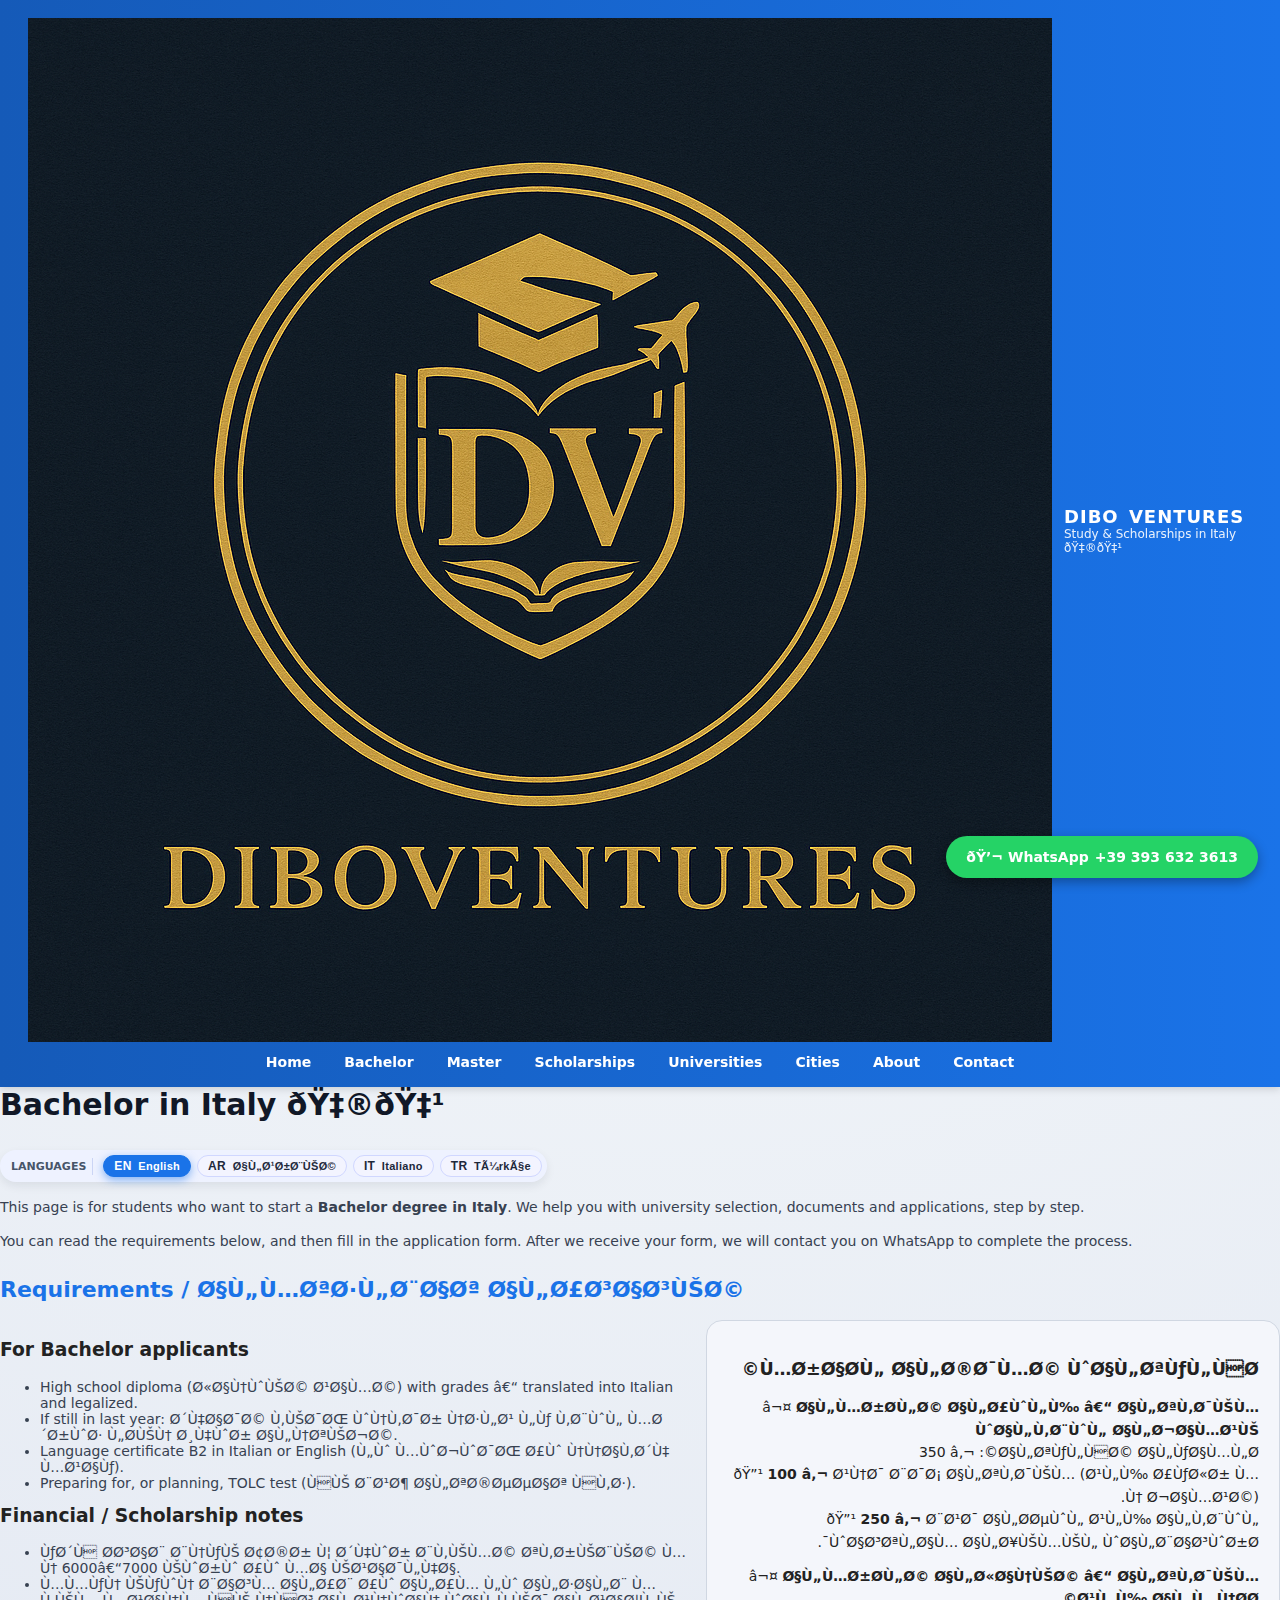
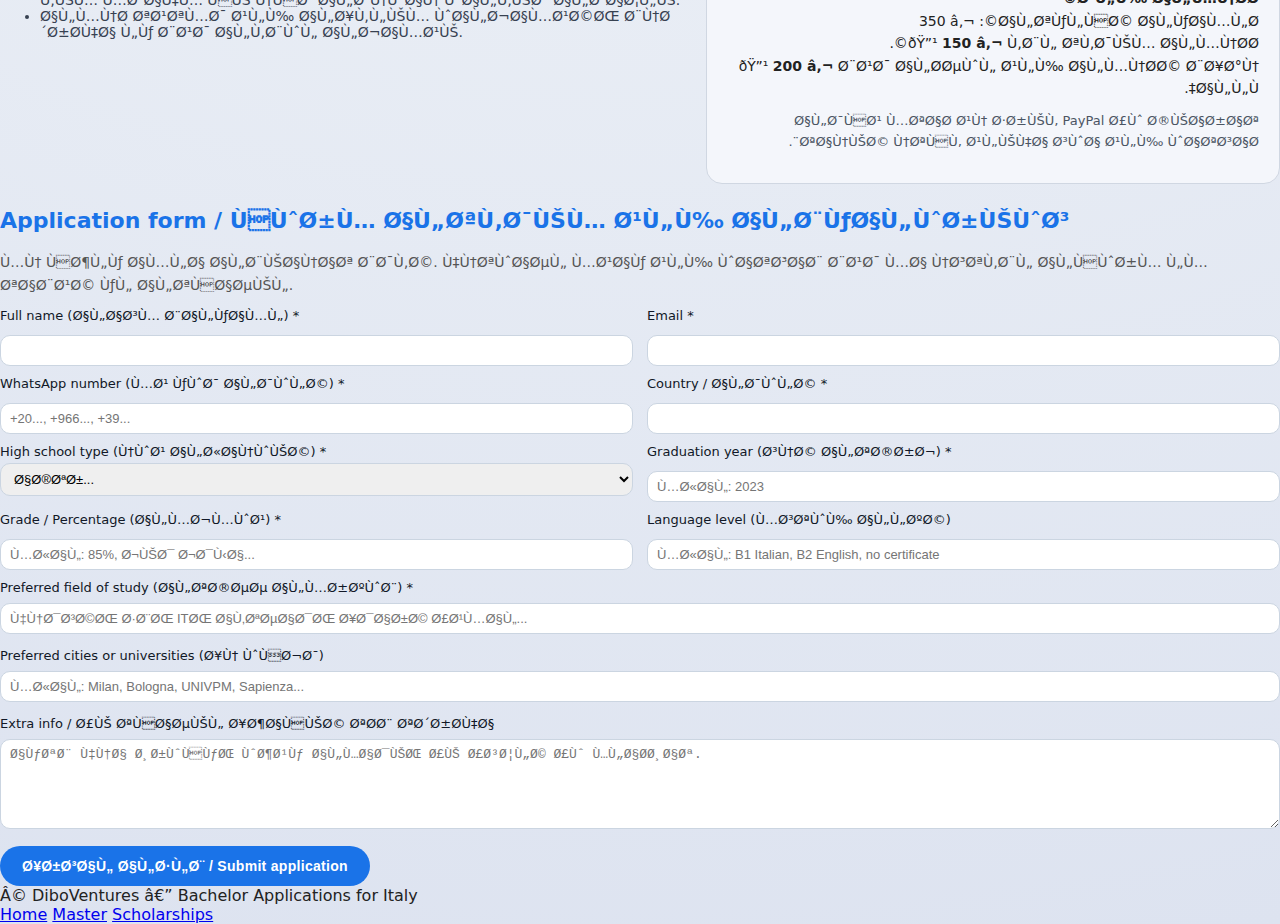
<file: bachelor.html>
<!DOCTYPE html>
<html lang="en">
  <!-- Structured Data (Organization + Logo) -->
<script type="application/ld+json">
{
  "@context": "https://schema.org",
  "@type": "Organization",
  "name": "DiboVentures",
  "url": "https://diboventures.com/",
  "logo": "https://diboventures.com/dv-logo.png",
  "sameAs": [
    "https://instagram.com/diboventures",
    "https://www.paypal.me/MAHMOUDABOUDIB"
  ],
  "contactPoint": {
    "@type": "ContactPoint",
    "telephone": "+39 393 632 3613",
    "contactType": "customer service",
    "areaServed": "Worldwide",
    "availableLanguage": [
      "Arabic",
      "English",
      "Italian",
      "Turkish"
    ]
  }
}
</script>
</head>
  <!-- Favicon & App Icons -->
<link rel="icon" href="/dv-logo.png" type="image/png" sizes="32x32">
<link rel="shortcut icon" href="/dv-logo.png" type="image/png">
<link rel="apple-touch-icon" href="/dv-logo.png">

<!-- Social preview image -->
<meta property="og:image" content="https://diboventures.com/dv-logo.png">
<meta property="og:image:type" content="image/png">
<meta property="og:image:width" content="1024">
<meta property="og:image:height" content="1024">

<meta name="twitter:card" content="summary_large_image">
<meta name="twitter:image" content="https://diboventures.com/dv-logo.png">
<head>
  <meta charset="UTF-8">
  <title>Bachelor in Italy – DiboVentures</title>
  <!-- Favicon / Logo -->
<link rel="icon" type="image/png" href="static/css/images/dv-logo.png">
<link rel="apple-touch-icon" href="static/css/images/dv-logo.png">
<meta name="theme-color" content="#00111d">
  <meta name="viewport" content="width=device-width, initial-scale=1.0">

  <meta name="description" content="Apply for a Bachelor degree in Italy with DiboVentures: requirements, steps, and application form for Arabic-speaking students.">
  <meta name="keywords" content="Bachelor Italy, undergraduate Italy, study in Italy, DiboVentures, Italian universities, bachelor for Arabs">
  <link rel="canonical" href="https://diboventures.com/bachelor.html">

  <link rel="icon" type="image/png" href="https://diboventures.com/dv-logo.png">
  <link rel="apple-touch-icon" href="https://diboventures.com/dv-logo.png">

  <meta property="og:type" content="website">
  <meta property="og:title" content="Bachelor in Italy – DiboVentures">
  <meta property="og:description" content="Full support for Bachelor applications in Italy: universities, documents and scholarships.">
  <meta property="og:url" content="https://diboventures.com/bachelor.html">
  <meta property="og:image" content="https://diboventures.com/dv-logo.png">

  <meta name="twitter:card" content="summary_large_image">
  <meta name="twitter:title" content="Bachelor in Italy – DiboVentures">
  <meta name="twitter:description" content="Bachelor programs in Italy for international students with Arabic guidance.">
  <meta name="twitter:image" content="https://diboventures.com/dv-logo.png">

  <link rel="stylesheet" href="style.css">

  <!-- Language tabs styling (نفس ستايل الصفحات التانية تقريبًا) -->
  <style>
    .lang-switch {
      margin: 8px 0 14px;
      display: inline-flex;
      align-items: center;
      gap: 6px;
      padding: 5px;
      border-radius: 999px;
      background: #eef2ff;
      box-shadow: 0 4px 10px rgba(15, 23, 42, 0.08);
    }
    .lang-label {
      font-size: 11px;
      text-transform: uppercase;
      font-weight: 600;
      color: #475569;
      padding: 2px 6px;
      border-right: 1px solid #cbd5f5;
      margin-right: 4px;
    }
    .lang-btn {
      border: none;
      background: transparent;
      font-size: 11px;
      font-weight: 600;
      padding: 4px 9px;
      border-radius: 999px;
      cursor: pointer;
      color: #1e293b;
      transition: background 0.15s, color 0.15s, box-shadow 0.15s;
    }
    .lang-btn span {
      margin-left: 3px;
      font-size: 11px;
    }
    .lang-btn.active {
      background: #1a73e8;
      color: #ffffff;
      box-shadow: 0 3px 8px rgba(26, 115, 232, 0.5);
    }
    .lang-section {
      display: none;
      font-size: 14px;
      color: #374151;
    }
    .lang-section.active {
      display: block;
    }

    .req-grid {
      display: grid;
      grid-template-columns: minmax(0, 1.2fr) minmax(0, 1fr);
      gap: 18px;
    }
    @media (max-width: 900px) {
      .req-grid {
        grid-template-columns: 1fr;
      }
    }

    form label {
      display: block;
      font-size: 13px;
      color: #111827;
      margin-bottom: 4px;
      font-weight: 500;
    }
    form input,
    form select,
    form textarea {
      width: 100%;
      border-radius: 10px;
      border: 1px solid #cbd5e1;
      padding: 7px 9px;
      font-size: 13px;
      margin-bottom: 10px;
      box-sizing: border-box;
    }
    form textarea {
      min-height: 90px;
      resize: vertical;
    }
    .form-row {
      display: grid;
      grid-template-columns: repeat(auto-fit, minmax(180px, 1fr));
      gap: 10px 14px;
    }
  </style>
</head>
<body>

  <!-- HEADER -->
  <header>
    <div class="header-inner">
   <div class="logo">
  <img src="dv-logo.png" alt="DiboVentures logo" class="logo-image">
  <div class="logo-text">
    <div class="logo-main">
      DIBO <span class="ventures">VENTURES</span>
    </div>
    <div class="logo-sub">Study &amp; Scholarships in Italy 🇮🇹</div>
  </div>
</div>
      <nav>
        <a href="index.html">Home</a>
        <a href="bachelor.html">Bachelor</a>
        <a href="master.html">Master</a>
        <a href="scholarships.html">Scholarships</a>
        <a href="universities.html">Universities</a>
        <a href="cities.html">Cities</a>
        <a href="about.html">About</a>
        <a href="contact.html">Contact</a>
      </nav>
    </div>
  </header>

  <main class="page-wrap">

    <!-- INTRO + LANG TABS -->
    <section class="card">
      <h1>Bachelor in Italy 🇮🇹</h1>

      <div class="lang-switch">
        <span class="lang-label">Languages</span>
        <button class="lang-btn active" data-lang="en">EN <span>English</span></button>
        <button class="lang-btn" data-lang="ar">AR <span>العربية</span></button>
        <button class="lang-btn" data-lang="it">IT <span>Italiano</span></button>
        <button class="lang-btn" data-lang="tr">TR <span>Türkçe</span></button>
      </div>

      <!-- EN -->
      <div class="lang-section active" data-lang="en">
        <p>
          This page is for students who want to start a <strong>Bachelor degree in Italy</strong>.
          We help you with university selection, documents and applications, step by step.
        </p>
        <p>
          You can read the requirements below, and then fill in the application form.
          After we receive your form, we will contact you on WhatsApp to complete the process.
        </p>
      </div>

      <!-- AR -->
      <div class="lang-section" data-lang="ar">
        <section class="arabic-section">
          <p>
            الصفحة دي مخصصة للطلاب اللي حابين يبدأوا <strong>بكالوريوس في إيطاليا</strong>.
            إحنا بنساعدك في اختيار الجامعات المناسبة، تجهيز الورق، والتقديم خطوة بخطوة.
          </p>
          <p>
            تحت هتلاقي <strong>متطلبات التقديم</strong>، وبعدها فورم التقديم.
            لما تملاه هنراجع بياناتك ونتواصل معاك على واتساب علشان نكمل باقي الخطوات.
          </p>
        </section>
      </div>

      <!-- IT -->
      <div class="lang-section" data-lang="it">
        <p>
          Questa pagina è dedicata agli studenti che vogliono iniziare una
          <strong>laurea triennale in Italia</strong>.
          Ti aiutiamo nella scelta dell’università, nella preparazione dei documenti e nelle domande di ammissione.
        </p>
        <p>
          Leggi i requisiti qui sotto e compila il modulo. Dopo aver ricevuto la tua richiesta,
          ti contatteremo su WhatsApp per completare la procedura.
        </p>
      </div>

      <!-- TR -->
      <div class="lang-section" data-lang="tr">
        <p>
          Bu sayfa, İtalya’da <strong>lisans eğitimi</strong> almak isteyen öğrenciler içindir.
          Üniversite seçimi, belgeler ve başvuru sürecinde sana adım adım yardımcı oluyoruz.
        </p>
        <p>
          Aşağıda başvuru şartlarını görebilir ve formu doldurabilirsin.
          Form elimize ulaştıktan sonra, süreci tamamlamak için seninle WhatsApp üzerinden iletişime geçeceğiz.
        </p>
      </div>
    </section>

    <!-- REQUIREMENTS -->
    <section class="card">
      <h2>Requirements / المتطلبات الأساسية</h2>

      <div class="req-grid">
        <div>
          <h3>For Bachelor applicants</h3>
          <ul style="font-size:14px; color:#374151;">
            <li>High school diploma (ثانوية عامة) with grades – translated into Italian and legalized.</li>
            <li>If still in last year: شهادة قيد، ونقدر نطلع لك قبول مشروط لحين ظهور النتيجة.</li>
            <li>Language certificate B2 in Italian or English (لو موجود، أو نناقشه معاك).</li>
            <li>Preparing for, or planning, TOLC test (في بعض التخصصات فقط).</li>
          </ul>

          <h3 style="margin-top:10px;">Financial / Scholarship notes</h3>
          <ul style="font-size:14px; color:#374151;">
            <li>كشف حساب بنكي آخر ٦ شهور بقيمة تقريبية من 6000–7000 يورو أو ما يعادلها.</li>
            <li>ممكن يكون باسم الأب أو الأم لو الطالب مقيم معاهم في نفس العنوان والقيد العائلي.</li>
            <li>المنح تعتمد على الإقليم والجامعة، بنشرحها لك بعد القبول الجامعي.</li>
          </ul>
        </div>

        <div class="arabic-section">
          <h3>مراحل الخدمة والتكلفة</h3>
          <p style="font-size:14px;">
            ⬤ <strong>المرحلة الأولى – التقديم والقبول الجامعي</strong><br>
            التكلفة الكاملة: <span class="ltr">350 €</span><br>
            🔹 <strong>100 €</strong> عند بدء التقديم (على أكثر من جامعة).<br>
            🔹 <strong>250 €</strong> بعد الحصول على القبول واستلام الإيميل والباسورد.
          </p>
          <p style="font-size:14px;">
            ⬤ <strong>المرحلة الثانية – التقديم على المنحة</strong><br>
            التكلفة الكاملة: <span class="ltr">350 €</span><br>
            🔹 <strong>150 €</strong> قبل تقديم المنحة.<br>
            🔹 <strong>200 €</strong> بعد الحصول على المنحة بإذن الله.
          </p>
          <p style="font-size:13px; color:#4b5563;">
            الدفع متاح عن طريق PayPal أو خيارات تانية نتفق عليها سوا على واتساب.
          </p>
        </div>
      </div>
    </section>

    <!-- APPLICATION FORM -->
    <section class="card">
      <h2>Application form / فورم التقديم على البكالوريوس</h2>
      <p style="font-size:14px; color:#555;">
        من فضلك املا البيانات بدقة. هنتواصل معاك على واتساب بعد ما نستقبل الفورم لمتابعة كل التفاصيل.
      </p>

      <form action="https://formspree.io/f/mdkbwpgq" method="POST">
        <!-- علشان نميز في الإيميل إن ده فورم البكالوريوس -->
        <input type="hidden" name="form-type" value="Bachelor">

        <div class="form-row">
          <div>
            <label>Full name (الاسم بالكامل) *</label>
            <input type="text" name="full-name" required>
          </div>

          <div>
            <label>Email *</label>
            <input type="email" name="email" required>
          </div>
        </div>

        <div class="form-row">
          <div>
            <label>WhatsApp number (مع كود الدولة) *</label>
            <input type="text" name="whatsapp" placeholder="+20..., +966..., +39..." required>
          </div>

          <div>
            <label>Country / الدولة *</label>
            <input type="text" name="country" required>
          </div>
        </div>

        <div class="form-row">
          <div>
            <label>High school type (نوع الثانوية) *</label>
            <select name="high-school-type" required>
              <option value="">اختر...</option>
              <option value="thanawya-amma">ثانوية عامة</option>
              <option value="igcse">IGCSE</option>
              <option value="american">American Diploma</option>
              <option value="other">Other / أخرى</option>
            </select>
          </div>

          <div>
            <label>Graduation year (سنة التخرج) *</label>
            <input type="text" name="graduation-year" placeholder="مثال: 2023" required>
          </div>
        </div>

        <div class="form-row">
          <div>
            <label>Grade / Percentage (المجموع) *</label>
            <input type="text" name="grade" placeholder="مثال: 85%, جيد جدًا..." required>
          </div>

          <div>
            <label>Language level (مستوى اللغة)</label>
            <input type="text" name="language-level" placeholder="مثال: B1 Italian, B2 English, no certificate">
          </div>
        </div>

        <label>
          Preferred field of study (التخصص المرغوب) *
          <input type="text" name="preferred-major" placeholder="هندسة، طب، IT، اقتصاد، إدارة أعمال..." required>
        </label>

        <label>
          Preferred cities or universities (إن وُجد)
          <input type="text" name="preferred-cities-unis" placeholder="مثال: Milan, Bologna, UNIVPM, Sapienza...">
        </label>

        <label>
          Extra info / أي تفاصيل إضافية تحب تشرحها
          <textarea name="extra-info" placeholder="اكتب هنا ظروفك، وضعك المادي، أي أسئلة أو ملاحظات."></textarea>
        </label>

        <button class="btn-primary" type="submit">
          إرسال الطلب / Submit application
        </button>
      </form>
    </section>

  </main>

  <!-- WhatsApp floating button -->
  <a href="https://wa.me/393936323613" class="whatsapp-float" target="_blank" rel="noopener">
    💬 WhatsApp <span class="ltr">+39 393 632 3613</span>
  </a>

  <footer>
    <div class="footer-inner">
      <div>© DiboVentures — Bachelor Applications for Italy</div>
      <div>
        <a href="index.html">Home</a>
        <a href="master.html">Master</a>
        <a href="scholarships.html">Scholarships</a>
      </div>
    </div>
  </footer>

  <!-- Language tabs script -->
  <script>
    document.addEventListener('DOMContentLoaded', function () {
      const buttons = document.querySelectorAll('.lang-btn');
      const sections = document.querySelectorAll('.lang-section');

      buttons.forEach(btn => {
        btn.addEventListener('click', () => {
          const lang = btn.dataset.lang;
          buttons.forEach(b => b.classList.remove('active'));
          btn.classList.add('active');
          sections.forEach(sec => {
            sec.classList.toggle('active', sec.dataset.lang === lang);
          });
        });
      });
    });
  </script>

</body>
</html>
</file>
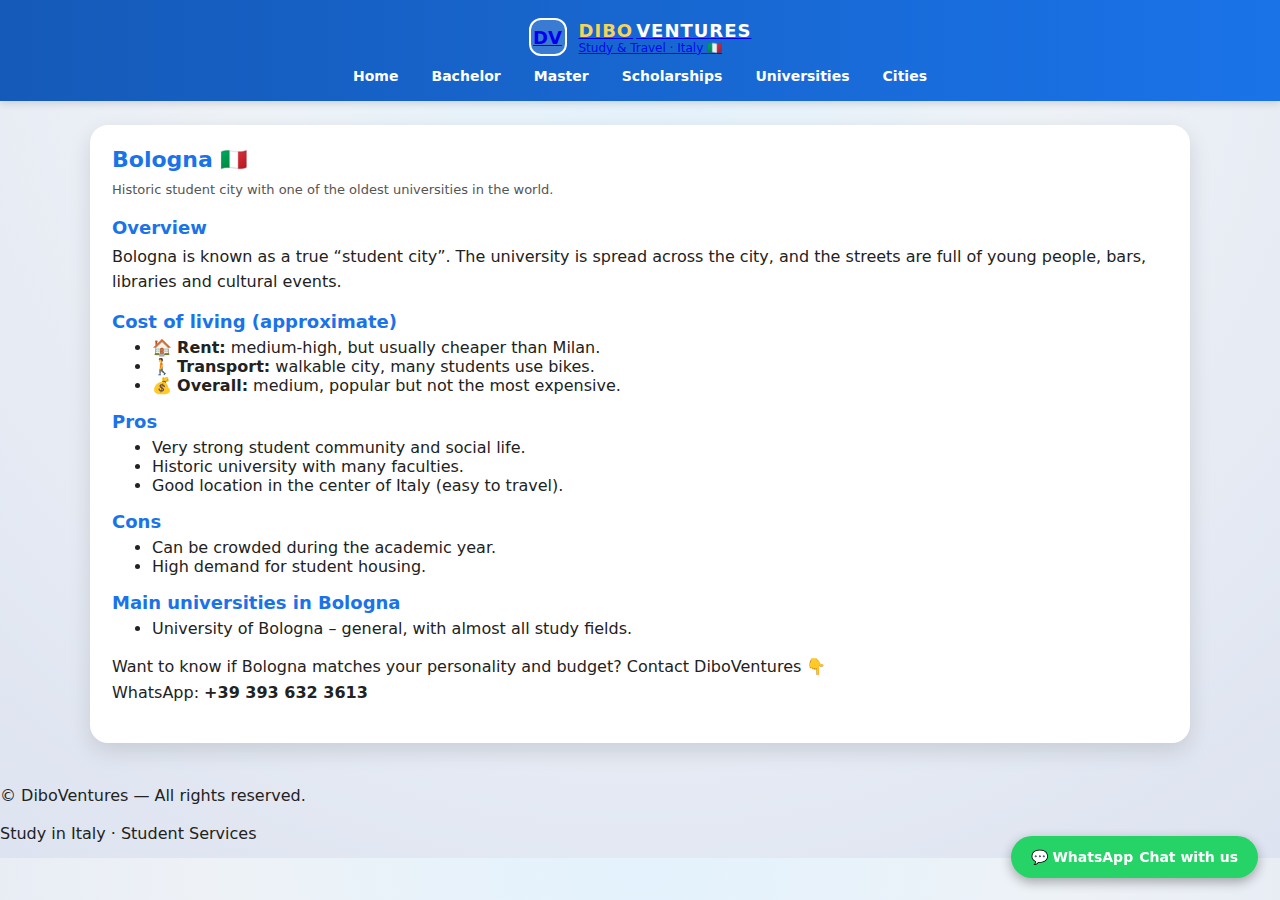
<file: bologna.html>
<!DOCTYPE html>
<html lang="en">
<head>
  <meta charset="UTF-8" />
  <title>Bologna – Study City Guide | DiboVentures</title>
  <meta name="viewport" content="width=device-width, initial-scale=1" />
  <meta name="description" content="Study in Bologna: one of the biggest student cities in Italy with the oldest university in the world. Lifestyle, pros, cons and universities." />
  <link rel="icon" type="image/jpeg" href="banner.jpg" />
  <link rel="stylesheet" href="style.css" />
</head>
<body>
  <header>
    <div class="header-inner">
      <a href="index.html" class="logo">
        <div class="logo-mark">DV</div>
        <div class="logo-text">
          <div class="logo-main">
            <span class="dibo">DIBO</span><span class="ventures">VENTURES</span>
          </div>
          <div class="logo-sub">Study &amp; Travel · Italy 🇮🇹</div>
        </div>
      </a>

      <nav>
        <a href="index.html">Home</a>
        <a href="bachelor.html">Bachelor</a>
        <a href="master.html">Master</a>
        <a href="scholarships.html">Scholarships</a>
        <a href="universities.html">Universities</a>
        <a href="cities.html" class="active">Cities</a>
      </nav>
    </div>
  </header>

  <main>
    <section class="city-page">
      <div class="city-header">
        <h1>Bologna 🇮🇹</h1>
        <p>Historic student city with one of the oldest universities in the world.</p>
      </div>

      <h2>Overview</h2>
      <p>
        Bologna is known as a true “student city”. The university is spread across the city, and the streets are full of
        young people, bars, libraries and cultural events.
      </p>

      <h2>Cost of living (approximate)</h2>
      <ul>
        <li>🏠 <strong>Rent:</strong> medium-high, but usually cheaper than Milan.</li>
        <li>🚶 <strong>Transport:</strong> walkable city, many students use bikes.</li>
        <li>💰 <strong>Overall:</strong> medium, popular but not the most expensive.</li>
      </ul>

      <h2>Pros</h2>
      <ul>
        <li>Very strong student community and social life.</li>
        <li>Historic university with many faculties.</li>
        <li>Good location in the center of Italy (easy to travel).</li>
      </ul>

      <h2>Cons</h2>
      <ul>
        <li>Can be crowded during the academic year.</li>
        <li>High demand for student housing.</li>
      </ul>

      <h2>Main universities in Bologna</h2>
      <ul>
        <li>University of Bologna – general, with almost all study fields.</li>
      </ul>

      <p class="contact-text">
        Want to know if Bologna matches your personality and budget? Contact DiboVentures 👇<br />
        WhatsApp: <strong>+39 393 632 3613</strong>
      </p>
    </section>
  </main>

  <a href="https://wa.me/393936323613" class="whatsapp-float" target="_blank" rel="noopener">
    💬 WhatsApp <span>Chat with us</span>
  </a>

  <footer>
    <p>© DiboVentures — All rights reserved.</p>
    <p>Study in Italy · Student Services</p>
  </footer>
</body>
</html>
</file>
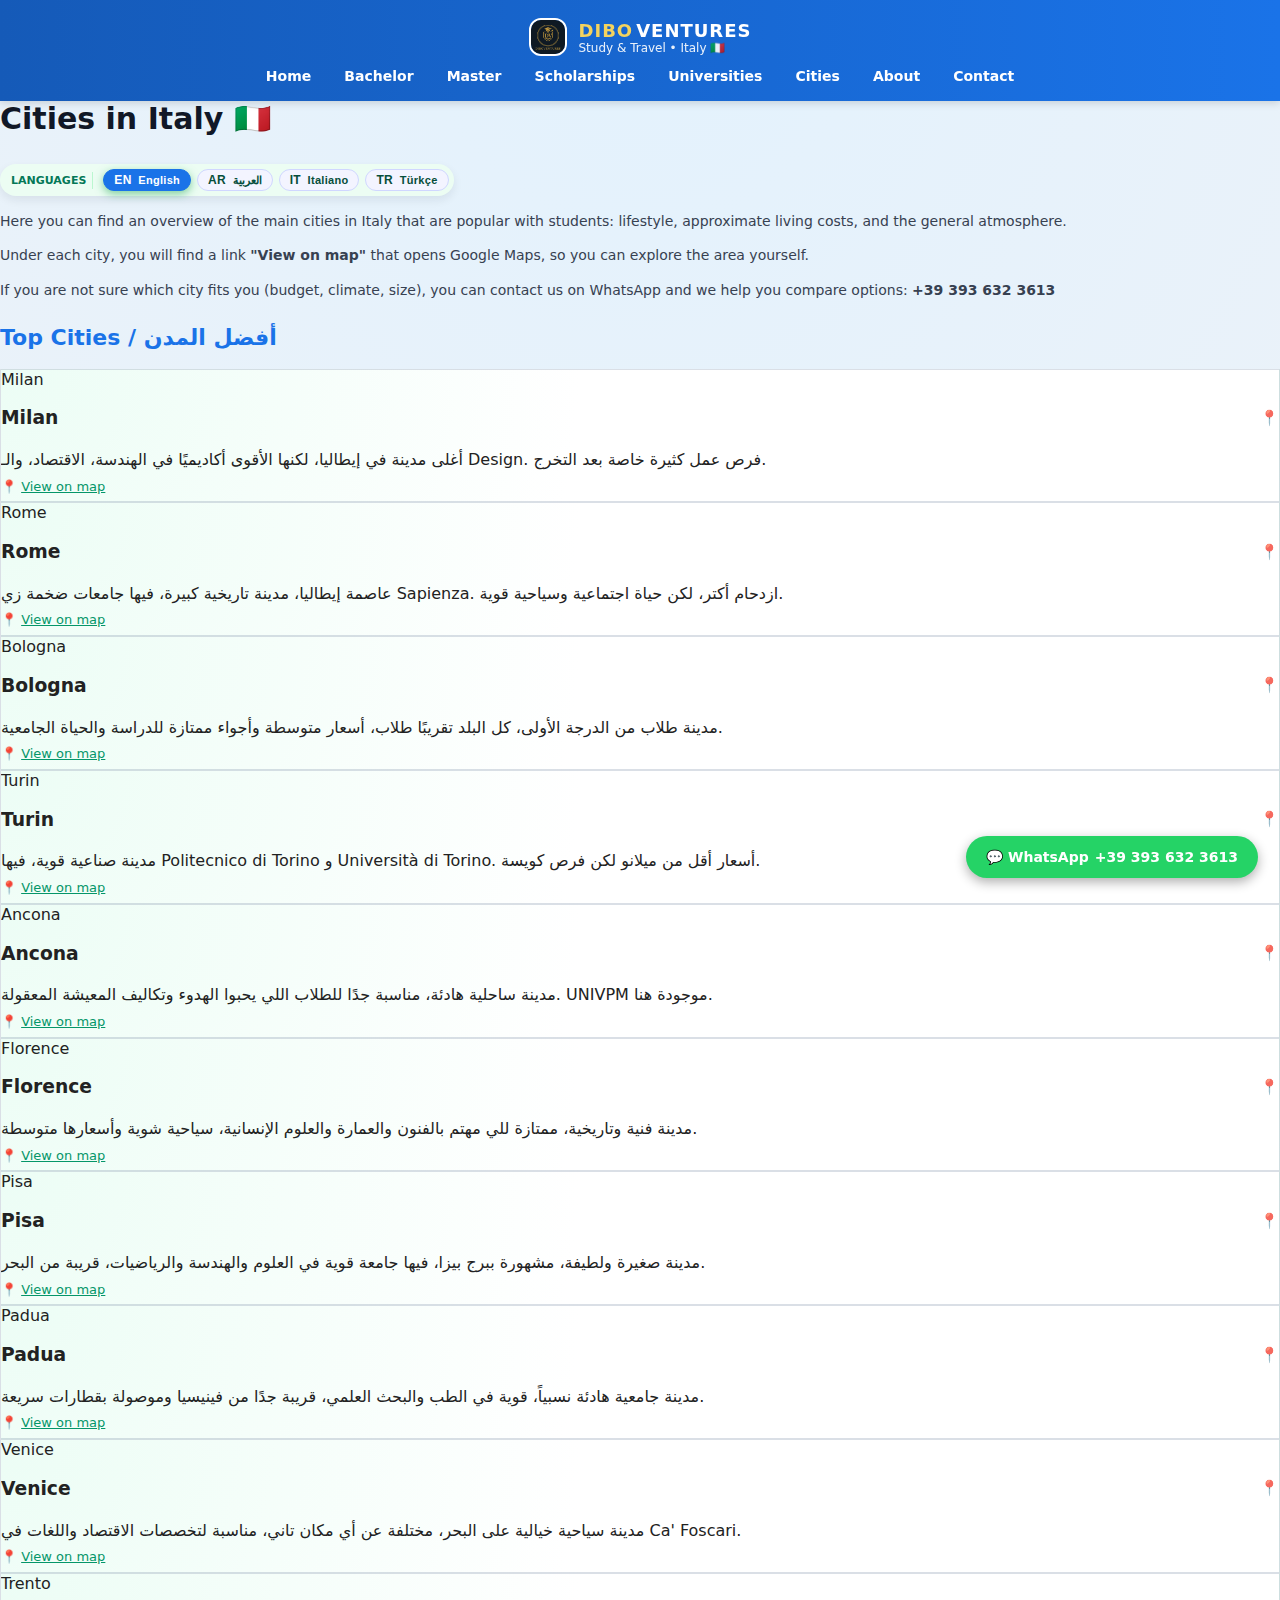
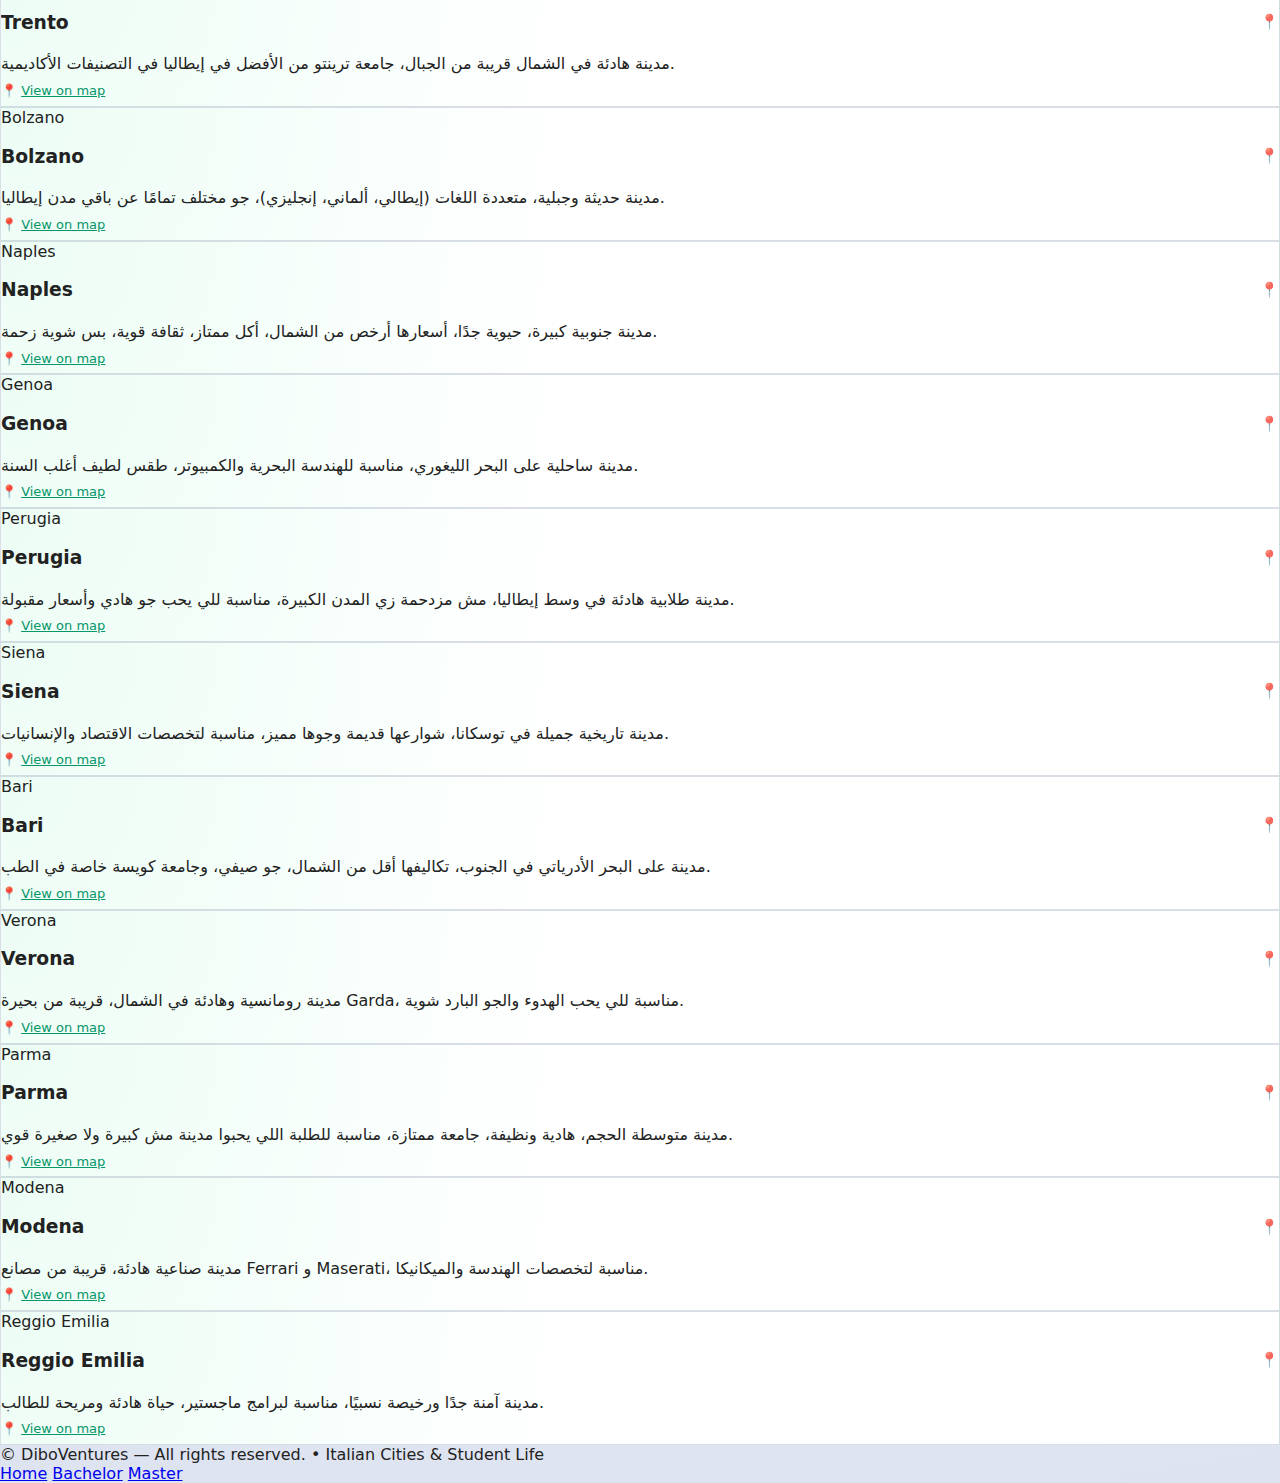
<file: cities.html>
<!DOCTYPE html>
<html lang="en">
  <!-- Structured Data (Organization + Logo) -->
<script type="application/ld+json">
{
  "@context": "https://schema.org",
  "@type": "Organization",
  "name": "DiboVentures",
  "url": "https://diboventures.com/",
  "logo": "https://diboventures.com/dv-logo.png",
  "sameAs": [
    "https://instagram.com/diboventures",
    "https://www.paypal.me/MAHMOUDABOUDIB"
  ],
  "contactPoint": {
    "@type": "ContactPoint",
    "telephone": "+39 393 632 3613",
    "contactType": "customer service",
    "areaServed": "Worldwide",
    "availableLanguage": [
      "Arabic",
      "English",
      "Italian",
      "Turkish"
    ]
  }
}
</script>
</head>
<head>
  <meta charset="UTF-8">
  <title>Cities in Italy – DiboVentures</title>
  <!-- Favicon / Logo -->
<link rel="icon" type="image/png" href="static/css/images/dv-logo.png">
<link rel="apple-touch-icon" href="static/css/images/dv-logo.png">
<meta name="theme-color" content="#00111d">
  <meta name="viewport" content="width=device-width, initial-scale=1.0">

  <meta name="description" content="Best cities in Italy for international students. Compare living costs, lifestyle, and universities in each city.">
  <meta name="keywords" content="Italian cities, study in Italy, Milan, Rome, Bologna, Turin, Ancona, student life Italy">
  <link rel="canonical" href="https://diboventures.com/cities.html">

  <link rel="icon" type="image/png" href="https://diboventures.com/dv-logo.png">
  <link rel="apple-touch-icon" href="https://diboventures.com/dv-logo.png">

  <meta property="og:type" content="website">
  <meta property="og:title" content="Cities in Italy – DiboVentures">
  <meta property="og:description" content="Explore the best cities for studying in Italy. Living costs, lifestyle, and universities overview.">
  <meta property="og:url" content="https://diboventures.com/cities.html">
  <meta property="og:image" content="https://diboventures.com/dv-logo.png">

  <meta name="twitter:card" content="summary_large_image">
  <meta name="twitter:title" content="Cities in Italy – DiboVentures">
  <meta name="twitter:description" content="Helpful information about cities in Italy for international students.">
  <meta name="twitter:image" content="https://diboventures.com/dv-logo.png">

  <link rel="stylesheet" href="style.css">

  <!-- Language switch + prettier city cards (خاص بالصفحة دي) -->
  <style>
    .lang-switch {
      margin: 8px 0 14px;
      display: inline-flex;
      align-items: center;
      gap: 6px;
      padding: 5px;
      border-radius: 999px;
      background: #ecfdf3;
      box-shadow: 0 4px 10px rgba(15, 23, 42, 0.08);
    }
    .lang-label {
      font-size: 11px;
      text-transform: uppercase;
      font-weight: 600;
      color: #047857;
      padding: 2px 6px;
      border-right: 1px solid #bbf7d0;
      margin-right: 4px;
    }
    .lang-btn {
      border: none;
      background: transparent;
      font-size: 11px;
      font-weight: 600;
      padding: 4px 9px;
      border-radius: 999px;
      cursor: pointer;
      color: #064e3b;
      transition: background 0.15s, color 0.15s, box-shadow 0.15s;
    }
    .lang-btn span {
      margin-left: 3px;
      font-size: 11px;
    }
    .lang-btn.active {
      background: #16a34a;
      color: #ffffff;
      box-shadow: 0 3px 8px rgba(22, 163, 74, 0.5);
    }
    .lang-section {
      display: none;
      font-size: 14px;
      color: #374151;
    }
    .lang-section.active {
      display: block;
    }

    /* تحسين شكل كروت المدن */
    .list-item {
      position: relative;
      overflow: hidden;
      border: 1px solid rgba(148, 163, 184, 0.35);
      background: radial-gradient(circle at top left, #ecfdf5 0, #ffffff 45%);
      transition: transform 0.15s ease, box-shadow 0.15s ease, border-color 0.15s ease;
    }
    .list-item::before {
      content: "";
      position: absolute;
      inset: 0;
      background: radial-gradient(circle at top right, rgba(16, 185, 129, 0.12), transparent 60%);
      opacity: 0;
      transition: opacity 0.2s ease;
      pointer-events: none;
    }
    .list-item:hover {
      transform: translateY(-2px);
      box-shadow: 0 10px 24px rgba(15, 23, 42, 0.18);
      border-color: rgba(16, 185, 129, 0.9);
    }
    .list-item:hover::before {
      opacity: 1;
    }
    .list-item h3 {
      display: flex;
      justify-content: space-between;
      align-items: center;
      gap: 4px;
    }
    .list-item h3::after {
      content: "📍";
      font-size: 15px;
      opacity: 0.8;
    }
    .list-item p {
      margin: 4px 0;
    }
    .list-item a {
      color: #059669;
      font-weight: 500;
    }
  </style>
</head>

<body>

  <!-- HEADER -->
  <header>
    <div class="header-inner">
      <div class="logo">
        <img src="dv-logo.png" alt="DiboVentures logo" class="logo-mark">
        <div class="logo-text">
          <div class="logo-main">
            <span class="dibo">DIBO</span><span class="ventures">VENTURES</span>
          </div>
          <div class="logo-sub">Study &amp; Travel • Italy 🇮🇹</div>
        </div>
      </div>
      <nav>
        <a href="index.html">Home</a>
        <a href="bachelor.html">Bachelor</a>
        <a href="master.html">Master</a>
        <a href="scholarships.html">Scholarships</a>
        <a href="universities.html">Universities</a>
        <a href="cities.html">Cities</a>
        <a href="about.html">About</a>
        <a href="contact.html">Contact</a>
      </nav>
    </div>
  </header>

  <main class="page-wrap">

    <!-- INTRO + LANG TABS -->
    <section class="card">
      <h1>Cities in Italy 🇮🇹</h1>

      <div class="lang-switch">
        <span class="lang-label">Languages</span>
        <button class="lang-btn active" data-lang="en">EN <span>English</span></button>
        <button class="lang-btn" data-lang="ar">AR <span>العربية</span></button>
        <button class="lang-btn" data-lang="it">IT <span>Italiano</span></button>
        <button class="lang-btn" data-lang="tr">TR <span>Türkçe</span></button>
      </div>

      <!-- English -->
      <div class="lang-section active" data-lang="en">
        <p>
          Here you can find an overview of the main cities in Italy that are popular with students:
          lifestyle, approximate living costs, and the general atmosphere.
        </p>
        <p>
          Under each city, you will find a link
          <strong>"View on map"</strong> that opens Google Maps, so you can explore the area yourself.
        </p>
        <p style="font-size:14px;">
          If you are not sure which city fits you (budget, climate, size),
          you can contact us on WhatsApp and we help you compare options:
          <strong><span class="ltr">+39 393 632 3613</span></strong>
        </p>
      </div>

      <!-- Arabic -->
      <div class="lang-section" data-lang="ar">
        <section class="arabic-section">
          <p>
            هنا هتلاقي ملخص عن أهم المدن اللي الطلبة بيفضّلوا يدرسوا فيها في إيطاليا:
            أجواء الحياة، تكاليف المعيشة بشكل تقريبي، وطبيعة كل مدينة.
          </p>
          <p>
            تحت كل مدينة هتلاقي رابط
            <strong>"View on map"</strong>
            يفتح لك المدينة على Google Maps عشان تتعرف على المنطقة بنفسك.
          </p>
          <p>
            لو مش متأكد أي مدينة أنسب ليك من ناحية
            <strong>الميزانية، الجو، حجم المدينة، أو قربها من البحر</strong>،
            تقدر تبعتلنا على واتساب ونقارن لك بين الخيارات:
            <strong><span class="ltr">+39 393 632 3613</span></strong>
          </p>
        </section>
      </div>

      <!-- Italian -->
      <div class="lang-section" data-lang="it">
        <p>
          Qui trovi una panoramica delle principali città italiane scelte dagli studenti:
          stile di vita, costi indicativi e atmosfera generale.
        </p>
        <p>
          Sotto ogni città c’è un link
          <strong>"View on map"</strong>
          che apre la posizione su Google Maps, così puoi esplorare la zona.
        </p>
        <p style="font-size:14px;">
          Se non sai quale città sia più adatta a te (budget, clima, dimensioni),
          puoi contattarci su WhatsApp e ti aiutiamo a confrontare le opzioni:
          <strong><span class="ltr">+39 393 632 3613</span></strong>
        </p>
      </div>

      <!-- Turkish -->
      <div class="lang-section" data-lang="tr">
        <p>
          Burada İtalya’da öğrenciler arasında popüler olan başlıca şehirlerin genel bir
          özetini bulacaksın: yaşam tarzı, yaklaşık yaşam maliyetleri ve şehir atmosferi.
        </p>
        <p>
          Her şehrin altında
          <strong>"View on map"</strong>
          linki var; bu link seni doğrudan Google Maps’e götürür ve şehri keşfedebilirsin.
        </p>
        <p style="font-size:14px;">
          Hangi şehrin sana daha uygun olduğundan emin değilsen (bütçe, iklim, şehir büyüklüğü),
          WhatsApp üzerinden bize yazabilirsin:
          <strong><span class="ltr">+39 393 632 3613</span></strong>
        </p>
      </div>
    </section>

    <!-- Cities grid -->
    <section class="card">
      <h2>Top Cities / أفضل المدن</h2>

      <div class="list-grid">

        <div class="list-item">
          <div class="badge">Milan</div>
          <h3>Milan</h3>
          <p>أغلى مدينة في إيطاليا، لكنها الأقوى أكاديميًا في الهندسة، الاقتصاد، والـ Design. فرص عمل كثيرة خاصة بعد التخرج.</p>
          <p style="font-size:13px;">
            📍 <a href="https://www.google.com/maps?q=Milan,+Italy" target="_blank" rel="noopener">View on map</a>
          </p>
        </div>

        <div class="list-item">
          <div class="badge">Rome</div>
          <h3>Rome</h3>
          <p>عاصمة إيطاليا، مدينة تاريخية كبيرة، فيها جامعات ضخمة زي Sapienza. ازدحام أكتر، لكن حياة اجتماعية وسياحية قوية.</p>
          <p style="font-size:13px;">
            📍 <a href="https://www.google.com/maps?q=Rome,+Italy" target="_blank" rel="noopener">View on map</a>
          </p>
        </div>

        <div class="list-item">
          <div class="badge">Bologna</div>
          <h3>Bologna</h3>
          <p>مدينة طلاب من الدرجة الأولى، كل البلد تقريبًا طلاب، أسعار متوسطة وأجواء ممتازة للدراسة والحياة الجامعية.</p>
          <p style="font-size:13px;">
            📍 <a href="https://www.google.com/maps?q=Bologna,+Italy" target="_blank" rel="noopener">View on map</a>
          </p>
        </div>

        <div class="list-item">
          <div class="badge">Turin</div>
          <h3>Turin</h3>
          <p>مدينة صناعية قوية، فيها Politecnico di Torino و Università di Torino. أسعار أقل من ميلانو لكن فرص كويسة.</p>
          <p style="font-size:13px;">
            📍 <a href="https://www.google.com/maps?q=Turin,+Italy" target="_blank" rel="noopener">View on map</a>
          </p>
        </div>

        <div class="list-item">
          <div class="badge">Ancona</div>
          <h3>Ancona</h3>
          <p>مدينة ساحلية هادئة، مناسبة جدًا للطلاب اللي يحبوا الهدوء وتكاليف المعيشة المعقولة. UNIVPM موجودة هنا.</p>
          <p style="font-size:13px;">
            📍 <a href="https://www.google.com/maps?q=Ancona,+Italy" target="_blank" rel="noopener">View on map</a>
          </p>
        </div>

        <div class="list-item">
          <div class="badge">Florence</div>
          <h3>Florence</h3>
          <p>مدينة فنية وتاريخية، ممتازة للي مهتم بالفنون والعمارة والعلوم الإنسانية، سياحية شوية وأسعارها متوسطة.</p>
          <p style="font-size:13px;">
            📍 <a href="https://www.google.com/maps?q=Florence,+Italy" target="_blank" rel="noopener">View on map</a>
          </p>
        </div>

        <div class="list-item">
          <div class="badge">Pisa</div>
          <h3>Pisa</h3>
          <p>مدينة صغيرة ولطيفة، مشهورة ببرج بيزا، فيها جامعة قوية في العلوم والهندسة والرياضيات، قريبة من البحر.</p>
          <p style="font-size:13px;">
            📍 <a href="https://www.google.com/maps?q=Pisa,+Italy" target="_blank" rel="noopener">View on map</a>
          </p>
        </div>

        <div class="list-item">
          <div class="badge">Padua</div>
          <h3>Padua</h3>
          <p>مدينة جامعية هادئة نسبياً، قوية في الطب والبحث العلمي، قريبة جدًا من فينيسيا وموصولة بقطارات سريعة.</p>
          <p style="font-size:13px;">
            📍 <a href="https://www.google.com/maps?q=Padua,+Italy" target="_blank" rel="noopener">View on map</a>
          </p>
        </div>

        <div class="list-item">
          <div class="badge">Venice</div>
          <h3>Venice</h3>
          <p>مدينة سياحية خيالية على البحر، مختلفة عن أي مكان تاني، مناسبة لتخصصات الاقتصاد واللغات في Ca' Foscari.</p>
          <p style="font-size:13px;">
            📍 <a href="https://www.google.com/maps?q=Venice,+Italy" target="_blank" rel="noopener">View on map</a>
          </p>
        </div>

        <div class="list-item">
          <div class="badge">Trento</div>
          <h3>Trento</h3>
          <p>مدينة هادئة في الشمال قريبة من الجبال، جامعة ترينتو من الأفضل في إيطاليا في التصنيفات الأكاديمية.</p>
          <p style="font-size:13px;">
            📍 <a href="https://www.google.com/maps?q=Trento,+Italy" target="_blank" rel="noopener">View on map</a>
          </p>
        </div>

        <div class="list-item">
          <div class="badge">Bolzano</div>
          <h3>Bolzano</h3>
          <p>مدينة حديثة وجبلية، متعددة اللغات (إيطالي، ألماني، إنجليزي)، جو مختلف تمامًا عن باقي مدن إيطاليا.</p>
          <p style="font-size:13px;">
            📍 <a href="https://www.google.com/maps?q=Bolzano,+Italy" target="_blank" rel="noopener">View on map</a>
          </p>
        </div>

        <div class="list-item">
          <div class="badge">Naples</div>
          <h3>Naples</h3>
          <p>مدينة جنوبية كبيرة، حيوية جدًا، أسعارها أرخص من الشمال، أكل ممتاز، ثقافة قوية، بس شوية زحمة.</p>
          <p style="font-size:13px;">
            📍 <a href="https://www.google.com/maps?q=Naples,+Italy" target="_blank" rel="noopener">View on map</a>
          </p>
        </div>

        <div class="list-item">
          <div class="badge">Genoa</div>
          <h3>Genoa</h3>
          <p>مدينة ساحلية على البحر الليغوري، مناسبة للهندسة البحرية والكمبيوتر، طقس لطيف أغلب السنة.</p>
          <p style="font-size:13px;">
            📍 <a href="https://www.google.com/maps?q=Genoa,+Italy" target="_blank" rel="noopener">View on map</a>
          </p>
        </div>

        <div class="list-item">
          <div class="badge">Perugia</div>
          <h3>Perugia</h3>
          <p>مدينة طلابية هادئة في وسط إيطاليا، مش مزدحمة زي المدن الكبيرة، مناسبة للي يحب جو هادي وأسعار مقبولة.</p>
          <p style="font-size:13px;">
            📍 <a href="https://www.google.com/maps?q=Perugia,+Italy" target="_blank" rel="noopener">View on map</a>
          </p>
        </div>

        <div class="list-item">
          <div class="badge">Siena</div>
          <h3>Siena</h3>
          <p>مدينة تاريخية جميلة في توسكانا، شوارعها قديمة وجوها مميز، مناسبة لتخصصات الاقتصاد والإنسانيات.</p>
          <p style="font-size:13px;">
            📍 <a href="https://www.google.com/maps?q=Siena,+Italy" target="_blank" rel="noopener">View on map</a>
          </p>
        </div>

        <div class="list-item">
          <div class="badge">Bari</div>
          <h3>Bari</h3>
          <p>مدينة على البحر الأدرياتي في الجنوب، تكاليفها أقل من الشمال، جو صيفي، وجامعة كويسة خاصة في الطب.</p>
          <p style="font-size:13px;">
            📍 <a href="https://www.google.com/maps?q=Bari,+Italy" target="_blank" rel="noopener">View on map</a>
          </p>
        </div>

        <div class="list-item">
          <div class="badge">Verona</div>
          <h3>Verona</h3>
          <p>مدينة رومانسية وهادئة في الشمال، قريبة من بحيرة Garda، مناسبة للي يحب الهدوء والجو البارد شوية.</p>
          <p style="font-size:13px;">
            📍 <a href="https://www.google.com/maps?q=Verona,+Italy" target="_blank" rel="noopener">View on map</a>
          </p>
        </div>

        <div class="list-item">
          <div class="badge">Parma</div>
          <h3>Parma</h3>
          <p>مدينة متوسطة الحجم، هادية ونظيفة، جامعة ممتازة، مناسبة للطلبة اللي يحبوا مدينة مش كبيرة ولا صغيرة قوي.</p>
          <p style="font-size:13px;">
            📍 <a href="https://www.google.com/maps?q=Parma,+Italy" target="_blank" rel="noopener">View on map</a>
          </p>
        </div>

        <div class="list-item">
          <div class="badge">Modena</div>
          <h3>Modena</h3>
          <p>مدينة صناعية هادئة، قريبة من مصانع Ferrari و Maserati، مناسبة لتخصصات الهندسة والميكانيكا.</p>
          <p style="font-size:13px;">
            📍 <a href="https://www.google.com/maps?q=Modena,+Italy" target="_blank" rel="noopener">View on map</a>
          </p>
        </div>

        <div class="list-item">
          <div class="badge">Reggio Emilia</div>
          <h3>Reggio Emilia</h3>
          <p>مدينة آمنة جدًا ورخيصة نسبيًا، مناسبة لبرامج ماجستير، حياة هادئة ومريحة للطالب.</p>
          <p style="font-size:13px;">
            📍 <a href="https://www.google.com/maps?q=Reggio+Emilia,+Italy" target="_blank" rel="noopener">View on map</a>
          </p>
        </div>

      </div>
    </section>

  </main>

  <!-- WhatsApp Button -->
  <a href="https://wa.me/393936323613" class="whatsapp-float" target="_blank" rel="noopener">
    💬 WhatsApp <span class="ltr">+39 393 632 3613</span>
  </a>

  <footer>
    <div class="footer-inner">
      <div>© DiboVentures — All rights reserved. • Italian Cities &amp; Student Life</div>
      <div>
        <a href="index.html">Home</a>
        <a href="bachelor.html">Bachelor</a>
        <a href="master.html">Master</a>
      </div>
    </div>
  </footer>

  <!-- Language switch script -->
  <script>
    document.addEventListener('DOMContentLoaded', function () {
      const buttons = document.querySelectorAll('.lang-btn');
      const sections = document.querySelectorAll('.lang-section');

      buttons.forEach(btn => {
        btn.addEventListener('click', () => {
          const lang = btn.dataset.lang;
          buttons.forEach(b => b.classList.remove('active'));
          btn.classList.add('active');
          sections.forEach(sec => {
            sec.classList.toggle('active', sec.dataset.lang === lang);
          });
        });
      });
    });
  </script>

</body>
</html>
</file>
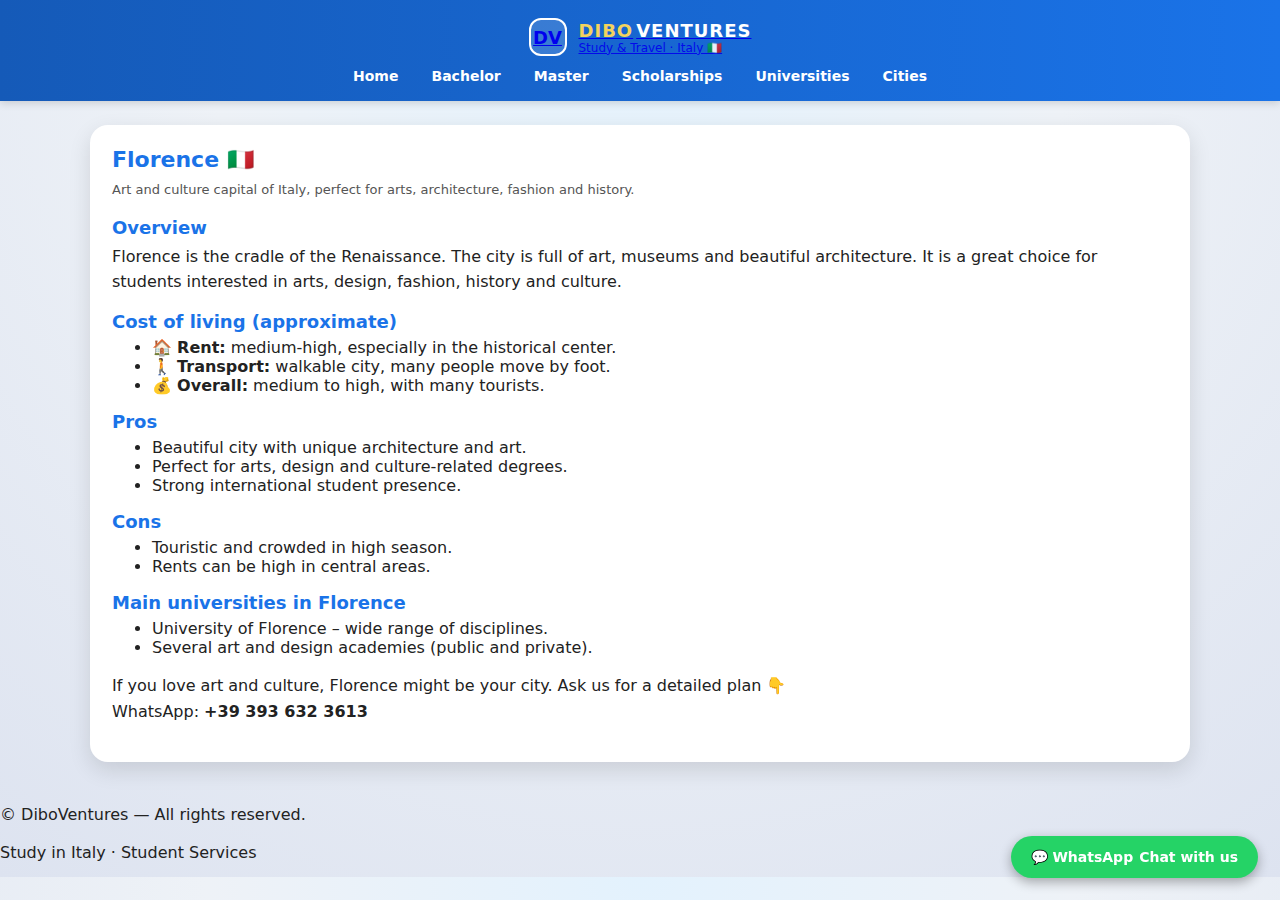
<file: florence.html>
<!DOCTYPE html>
<html lang="en">
<head>
  <meta charset="UTF-8" />
  <title>Florence – Study City Guide | DiboVentures</title>
  <meta name="viewport" content="width=device-width, initial-scale=1" />
  <meta name="description" content="Study in Florence: art, architecture, culture and history. Perfect for students interested in arts, fashion and humanities." />
  <link rel="icon" type="image/jpeg" href="banner.jpg" />
  <link rel="stylesheet" href="style.css" />
</head>
<body>
  <header>
    <div class="header-inner">
      <a href="index.html" class="logo">
        <div class="logo-mark">DV</div>
        <div class="logo-text">
          <div class="logo-main">
            <span class="dibo">DIBO</span><span class="ventures">VENTURES</span>
          </div>
          <div class="logo-sub">Study &amp; Travel · Italy 🇮🇹</div>
        </div>
      </a>

      <nav>
        <a href="index.html">Home</a>
        <a href="bachelor.html">Bachelor</a>
        <a href="master.html">Master</a>
        <a href="scholarships.html">Scholarships</a>
        <a href="universities.html">Universities</a>
        <a href="cities.html" class="active">Cities</a>
      </nav>
    </div>
  </header>

  <main>
    <section class="city-page">
      <div class="city-header">
        <h1>Florence 🇮🇹</h1>
        <p>Art and culture capital of Italy, perfect for arts, architecture, fashion and history.</p>
      </div>

      <h2>Overview</h2>
      <p>
        Florence is the cradle of the Renaissance. The city is full of art, museums and beautiful architecture.
        It is a great choice for students interested in arts, design, fashion, history and culture.
      </p>

      <h2>Cost of living (approximate)</h2>
      <ul>
        <li>🏠 <strong>Rent:</strong> medium-high, especially in the historical center.</li>
        <li>🚶 <strong>Transport:</strong> walkable city, many people move by foot.</li>
        <li>💰 <strong>Overall:</strong> medium to high, with many tourists.</li>
      </ul>

      <h2>Pros</h2>
      <ul>
        <li>Beautiful city with unique architecture and art.</li>
        <li>Perfect for arts, design and culture-related degrees.</li>
        <li>Strong international student presence.</li>
      </ul>

      <h2>Cons</h2>
      <ul>
        <li>Touristic and crowded in high season.</li>
        <li>Rents can be high in central areas.</li>
      </ul>

      <h2>Main universities in Florence</h2>
      <ul>
        <li>University of Florence – wide range of disciplines.</li>
        <li>Several art and design academies (public and private).</li>
      </ul>

      <p class="contact-text">
        If you love art and culture, Florence might be your city. Ask us for a detailed plan 👇<br />
        WhatsApp: <strong>+39 393 632 3613</strong>
      </p>
    </section>
  </main>

  <a href="https://wa.me/393936323613" class="whatsapp-float" target="_blank" rel="noopener">
    💬 WhatsApp <span>Chat with us</span>
  </a>

  <footer>
    <p>© DiboVentures — All rights reserved.</p>
    <p>Study in Italy · Student Services</p>
  </footer>
</body>
</html>
</file>
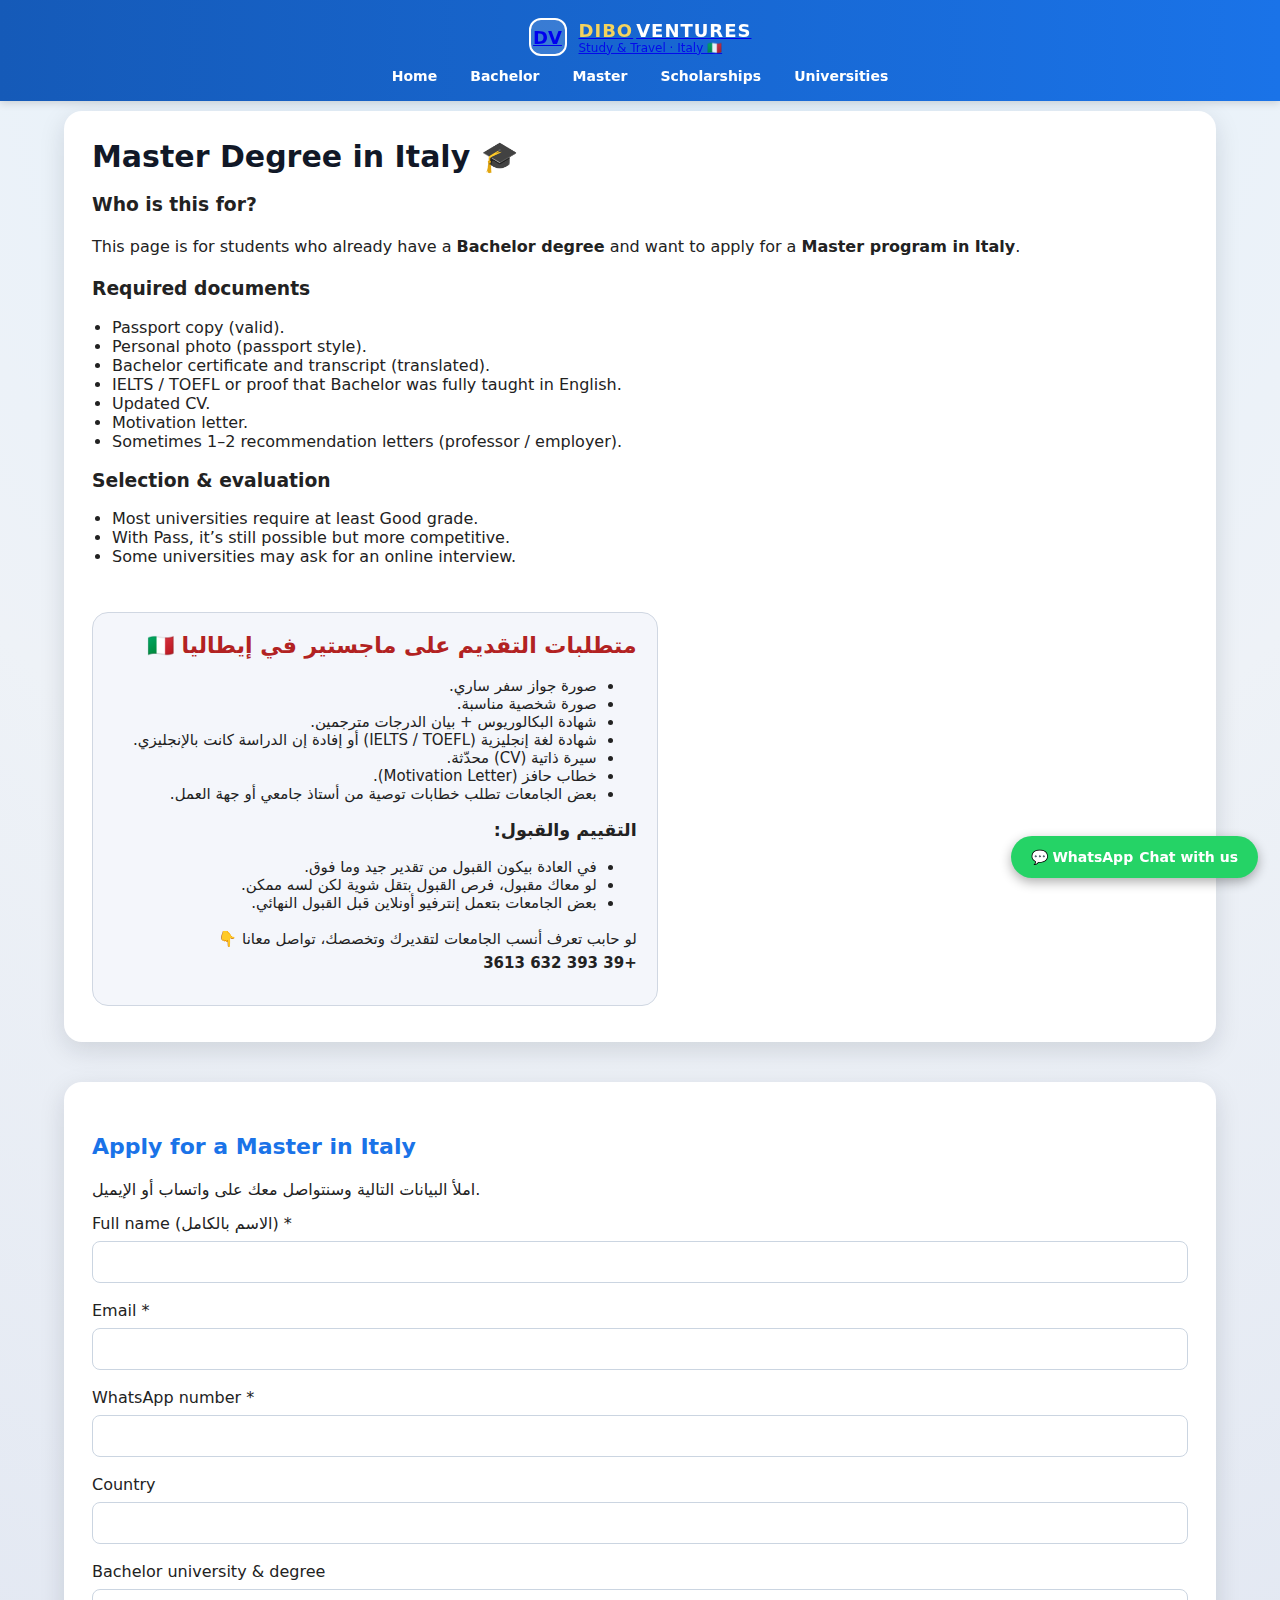
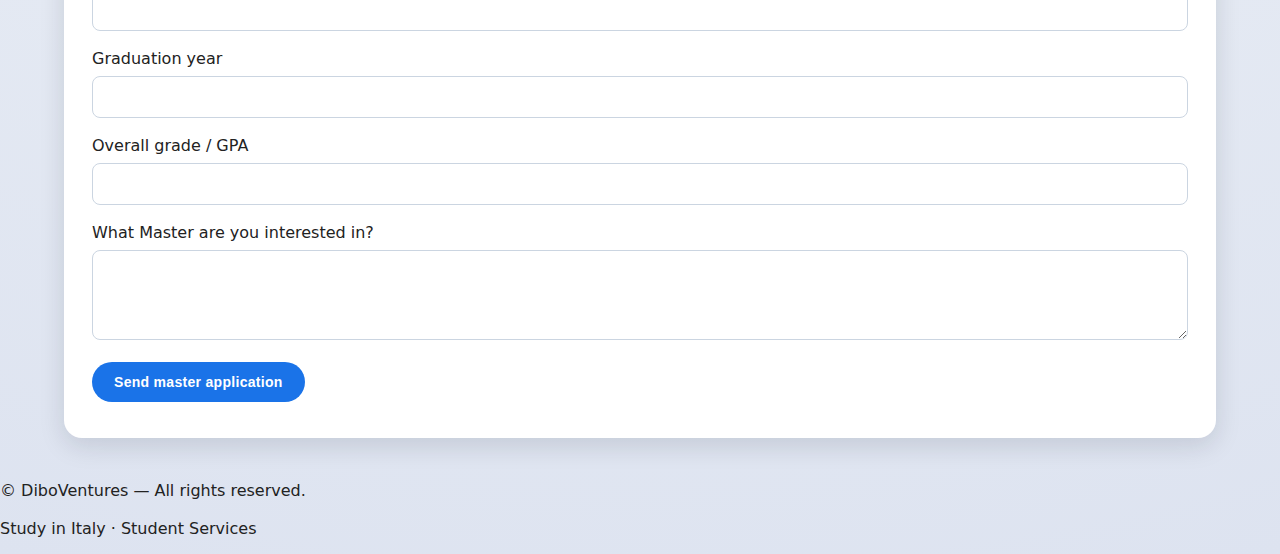
<file: master.html>
<!DOCTYPE html>
<html lang="en">
<head>
  <meta charset="UTF-8" />
    <link rel="icon" type="image/jpeg" href="banner.jpg" />
    <meta name="description" content="Master degree in Italy with DiboVentures: admission requirements, documents, IELTS/TOEFL, motivation letter and scholarship support." />
  <meta name="keywords" content="master in Italy, postgraduate Italy, Italian universities master, DiboVentures master, ماجستير في ايطاليا, شروط الماجستير ايطاليا" />


  <title>Master – DiboVentures</title>
  <meta name="viewport" content="width=device-width, initial-scale=1" />
  <meta name="description" content="Master degree applications in Italy – requirements, documents, scholarships and full guidance with DiboVentures." />
  <link rel="stylesheet" href="style.css" />
</head>

<body>
  <!-- HEADER -->
  <header>
    <div class="header-inner">
      <a href="index.html" class="logo">
        <div class="logo-mark">DV</div>
        <div class="logo-text">
          <div class="logo-main">
            <span class="dibo">DIBO</span><span class="ventures">VENTURES</span>
          </div>
          <div class="logo-sub">Study &amp; Travel · Italy 🇮🇹</div>
        </div>
      </a>

      <nav>
        <a href="index.html">Home</a>
        <a href="bachelor.html">Bachelor</a>
        <a href="master.html" class="active">Master</a>
        <a href="scholarships.html">Scholarships</a>
        <a href="universities.html">Universities</a>
      </nav>
    </div>
  </header>

  <main>
    <!-- EN + AR columns -->
    <section class="container main-grid">
      <!-- English column -->
      <div class="column">
        <h1>Master Degree in Italy 🎓</h1>

        <h3>Who is this for?</h3>
        <p>
          This page is for students who already have a <strong>Bachelor degree</strong> and want
          to apply for a <strong>Master program in Italy</strong>.
        </p>

        <h3>Required documents</h3>
        <ul>
          <li>Passport copy (valid).</li>
          <li>Personal photo (passport style).</li>
          <li>Bachelor certificate and transcript (translated).</li>
          <li>IELTS / TOEFL or proof that Bachelor was fully taught in English.</li>
          <li>Updated CV.</li>
          <li>Motivation letter.</li>
          <li>Sometimes 1–2 recommendation letters (professor / employer).</li>
        </ul>

        <h3>Selection &amp; evaluation</h3>
        <ul>
          <li>Most universities require at least Good grade.</li>
          <li>With Pass, it’s still possible but more competitive.</li>
          <li>Some universities may ask for an online interview.</li>
        </ul>
      </div>

      <!-- Arabic column -->
      <div class="column card arabic-section">
        <h2>متطلبات التقديم على ماجستير في إيطاليا 🇮🇹</h2>

        <ul>
          <li>صورة جواز سفر ساري.</li>
          <li>صورة شخصية مناسبة.</li>
          <li>شهادة البكالوريوس + بيان الدرجات مترجمين.</li>
          <li>شهادة لغة إنجليزية (IELTS / TOEFL) أو إفادة إن الدراسة كانت بالإنجليزي.</li>
          <li>سيرة ذاتية (CV) محدّثة.</li>
          <li>خطاب حافز (Motivation Letter).</li>
          <li>بعض الجامعات تطلب خطابات توصية من أستاذ جامعي أو جهة العمل.</li>
        </ul>

        <h3>التقييم والقبول:</h3>
        <ul>
          <li>في العادة بيكون القبول من تقدير جيد وما فوق.</li>
          <li>لو معاك مقبول، فرص القبول بتقل شوية لكن لسه ممكن.</li>
          <li>بعض الجامعات بتعمل إنترفيو أونلاين قبل القبول النهائي.</li>
        </ul>

        <p class="contact-text">
          لو حابب تعرف أنسب الجامعات لتقديرك وتخصصك، تواصل معانا 👇<br />
          <strong>+39 393 632 3613</strong>
        </p>
      </div>
    </section>

    <!-- FORM -->
    <section class="container form-box">
      <h2>Apply for a Master in Italy</h2>
      <p>املأ البيانات التالية وسنتواصل معك على واتساب أو الإيميل.</p>

      <form action="https://formspree.io/f/mdkbwpgq" method="POST">
        <div class="form-grid">
          <div class="form-group">
            <label>Full name (الاسم بالكامل) *</label>
            <input type="text" name="full_name" required />
          </div>
          <div class="form-group">
            <label>Email *</label>
            <input type="email" name="email" required />
          </div>
          <div class="form-group">
            <label>WhatsApp number *</label>
            <input type="text" name="whatsapp" required />
          </div>
          <div class="form-group">
            <label>Country</label>
            <input type="text" name="country" />
          </div>
          <div class="form-group">
            <label>Bachelor university &amp; degree</label>
            <input type="text" name="bachelor_uni" />
          </div>
          <div class="form-group">
            <label>Graduation year</label>
            <input type="text" name="grad_year" />
          </div>
          <div class="form-group">
            <label>Overall grade / GPA</label>
            <input type="text" name="grade" />
          </div>
          <div class="form-group full">
            <label>What Master are you interested in?</label>
            <textarea name="message" rows="4"></textarea>
          </div>
        </div>

        <button type="submit">Send master application</button>
      </form>
    </section>
  </main>

  <!-- WhatsApp floating -->
  <a
    href="https://wa.me/393936323613"
    class="whatsapp-float"
    target="_blank"
    rel="noopener"
  >
    💬 WhatsApp <span>Chat with us</span>
  </a>

  <footer>
    <p>© DiboVentures — All rights reserved.</p>
    <p>Study in Italy · Student Services</p>
  </footer>
</body>
</html>
</file>
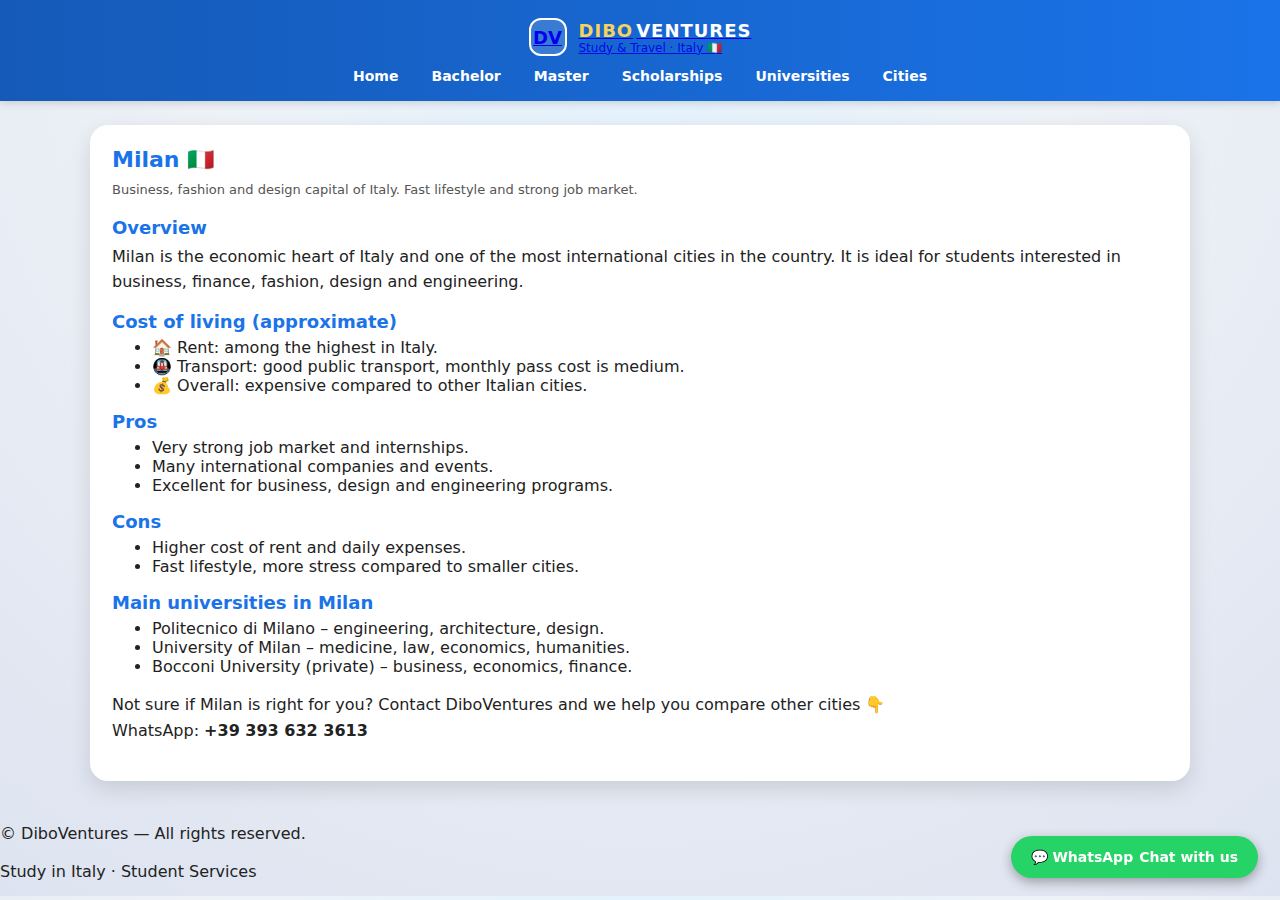
<file: milan.html>
<!DOCTYPE html>
<html lang="en">
<head>
  <meta charset="UTF-8" />
  <title>Milan – Study City Guide | DiboVentures</title>
  <meta name="viewport" content="width=device-width, initial-scale=1" />
  <meta name="description" content="Study in Milan: business, design and engineering hub of Italy. Overview of lifestyle, costs, pros, cons and main universities." />
  <link rel="icon" type="image/jpeg" href="banner.jpg" />
  <link rel="stylesheet" href="style.css" />
</head>
<body>
  <header>
    <div class="header-inner">
      <a href="index.html" class="logo">
        <div class="logo-mark">DV</div>
        <div class="logo-text">
          <div class="logo-main">
            <span class="dibo">DIBO</span><span class="ventures">VENTURES</span>
          </div>
          <div class="logo-sub">Study &amp; Travel · Italy 🇮🇹</div>
        </div>
      </a>

      <nav>
        <a href="index.html">Home</a>
        <a href="bachelor.html">Bachelor</a>
        <a href="master.html">Master</a>
        <a href="scholarships.html">Scholarships</a>
        <a href="universities.html">Universities</a>
        <a href="cities.html">Cities</a>
      </nav>
    </div>
  </header>

  <main>
    <section class="city-page">
      <div class="city-header">
        <h1>Milan 🇮🇹</h1>
        <p>Business, fashion and design capital of Italy. Fast lifestyle and strong job market.</p>
      </div>

      <h2>Overview</h2>
      <p>
        Milan is the economic heart of Italy and one of the most international cities in the country.
        It is ideal for students interested in business, finance, fashion, design and engineering.
      </p>

      <h2>Cost of living (approximate)</h2>
      <ul>
        <li>🏠 Rent: among the highest in Italy.</li>
        <li>🚇 Transport: good public transport, monthly pass cost is medium.</li>
        <li>💰 Overall: expensive compared to other Italian cities.</li>
      </ul>

      <h2>Pros</h2>
      <ul>
        <li>Very strong job market and internships.</li>
        <li>Many international companies and events.</li>
        <li>Excellent for business, design and engineering programs.</li>
      </ul>

      <h2>Cons</h2>
      <ul>
        <li>Higher cost of rent and daily expenses.</li>
        <li>Fast lifestyle, more stress compared to smaller cities.</li>
      </ul>

      <h2>Main universities in Milan</h2>
      <ul>
        <li>Politecnico di Milano – engineering, architecture, design.</li>
        <li>University of Milan – medicine, law, economics, humanities.</li>
        <li>Bocconi University (private) – business, economics, finance.</li>
      </ul>

      <p class="contact-text">
        Not sure if Milan is right for you? Contact DiboVentures and we help you compare other cities 👇<br />
        WhatsApp: <strong>+39 393 632 3613</strong>
      </p>
    </section>
  </main>

  <a href="https://wa.me/393936323613" class="whatsapp-float" target="_blank" rel="noopener">
    💬 WhatsApp <span>Chat with us</span>
  </a>

  <footer>
    <p>© DiboVentures — All rights reserved.</p>
    <p>Study in Italy · Student Services</p>
  </footer>
</body>
</html>
</file>
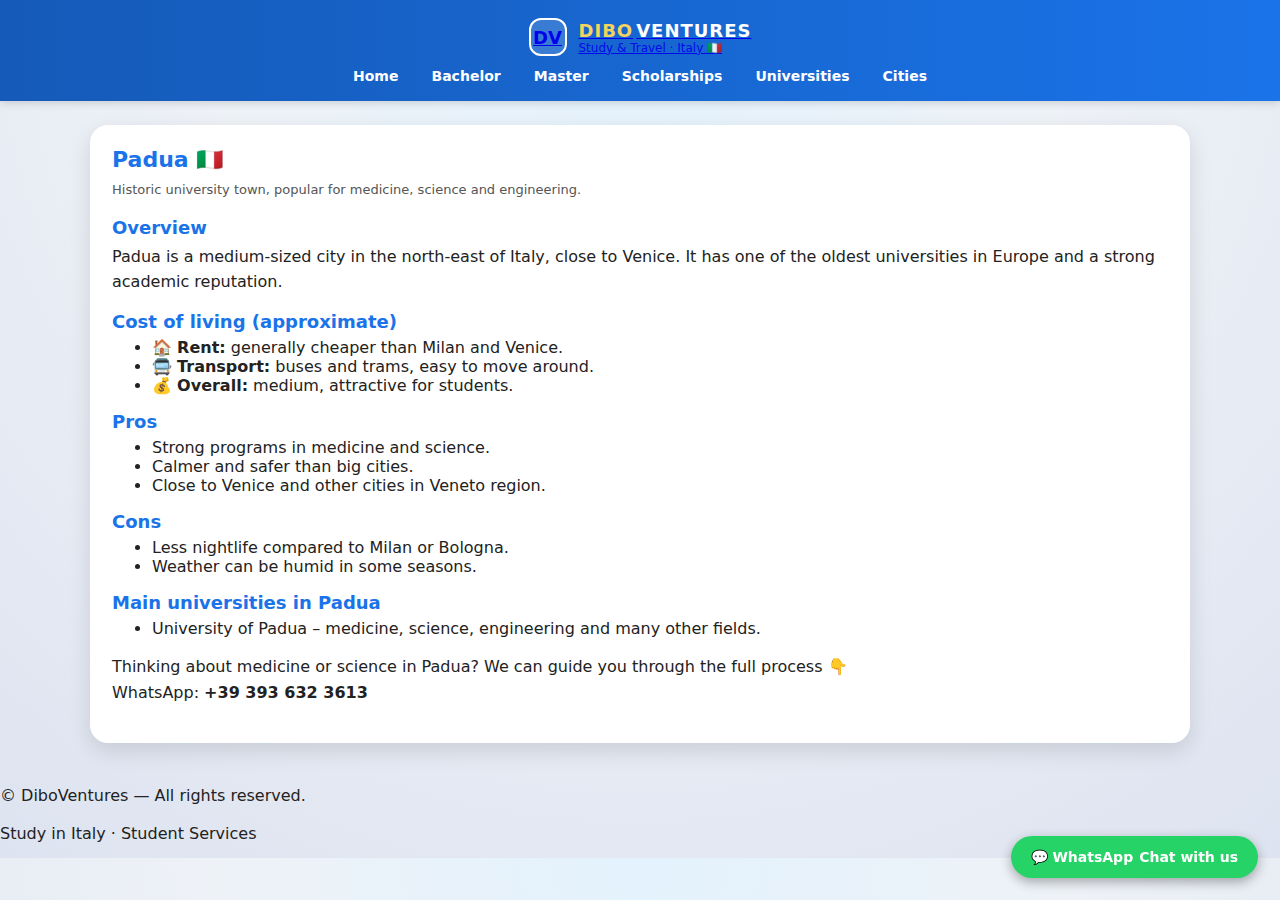
<file: padua.html>
<!DOCTYPE html>
<html lang="en">
<head>
  <meta charset="UTF-8" />
  <title>Padua – Study City Guide | DiboVentures</title>
  <meta name="viewport" content="width=device-width, initial-scale=1" />
  <meta name="description" content="Study in Padua: historic university town with strong medicine, science and engineering programs." />
  <link rel="icon" type="image/jpeg" href="banner.jpg" />
  <link rel="stylesheet" href="style.css" />
</head>
<body>
  <header>
    <div class="header-inner">
      <a href="index.html" class="logo">
        <div class="logo-mark">DV</div>
        <div class="logo-text">
          <div class="logo-main">
            <span class="dibo">DIBO</span><span class="ventures">VENTURES</span>
          </div>
          <div class="logo-sub">Study &amp; Travel · Italy 🇮🇹</div>
        </div>
      </a>

      <nav>
        <a href="index.html">Home</a>
        <a href="bachelor.html">Bachelor</a>
        <a href="master.html">Master</a>
        <a href="scholarships.html">Scholarships</a>
        <a href="universities.html">Universities</a>
        <a href="cities.html" class="active">Cities</a>
      </nav>
    </div>
  </header>

  <main>
    <section class="city-page">
      <div class="city-header">
        <h1>Padua 🇮🇹</h1>
        <p>Historic university town, popular for medicine, science and engineering.</p>
      </div>

      <h2>Overview</h2>
      <p>
        Padua is a medium-sized city in the north-east of Italy, close to Venice.
        It has one of the oldest universities in Europe and a strong academic reputation.
      </p>

      <h2>Cost of living (approximate)</h2>
      <ul>
        <li>🏠 <strong>Rent:</strong> generally cheaper than Milan and Venice.</li>
        <li>🚍 <strong>Transport:</strong> buses and trams, easy to move around.</li>
        <li>💰 <strong>Overall:</strong> medium, attractive for students.</li>
      </ul>

      <h2>Pros</h2>
      <ul>
        <li>Strong programs in medicine and science.</li>
        <li>Calmer and safer than big cities.</li>
        <li>Close to Venice and other cities in Veneto region.</li>
      </ul>

      <h2>Cons</h2>
      <ul>
        <li>Less nightlife compared to Milan or Bologna.</li>
        <li>Weather can be humid in some seasons.</li>
      </ul>

      <h2>Main universities in Padua</h2>
      <ul>
        <li>University of Padua – medicine, science, engineering and many other fields.</li>
      </ul>

      <p class="contact-text">
        Thinking about medicine or science in Padua? We can guide you through the full process 👇<br />
        WhatsApp: <strong>+39 393 632 3613</strong>
      </p>
    </section>
  </main>

  <a href="https://wa.me/393936323613" class="whatsapp-float" target="_blank" rel="noopener">
    💬 WhatsApp <span>Chat with us</span>
  </a>

  <footer>
    <p>© DiboVentures — All rights reserved.</p>
    <p>Study in Italy · Student Services</p>
  </footer>
</body>
</html>
</file>
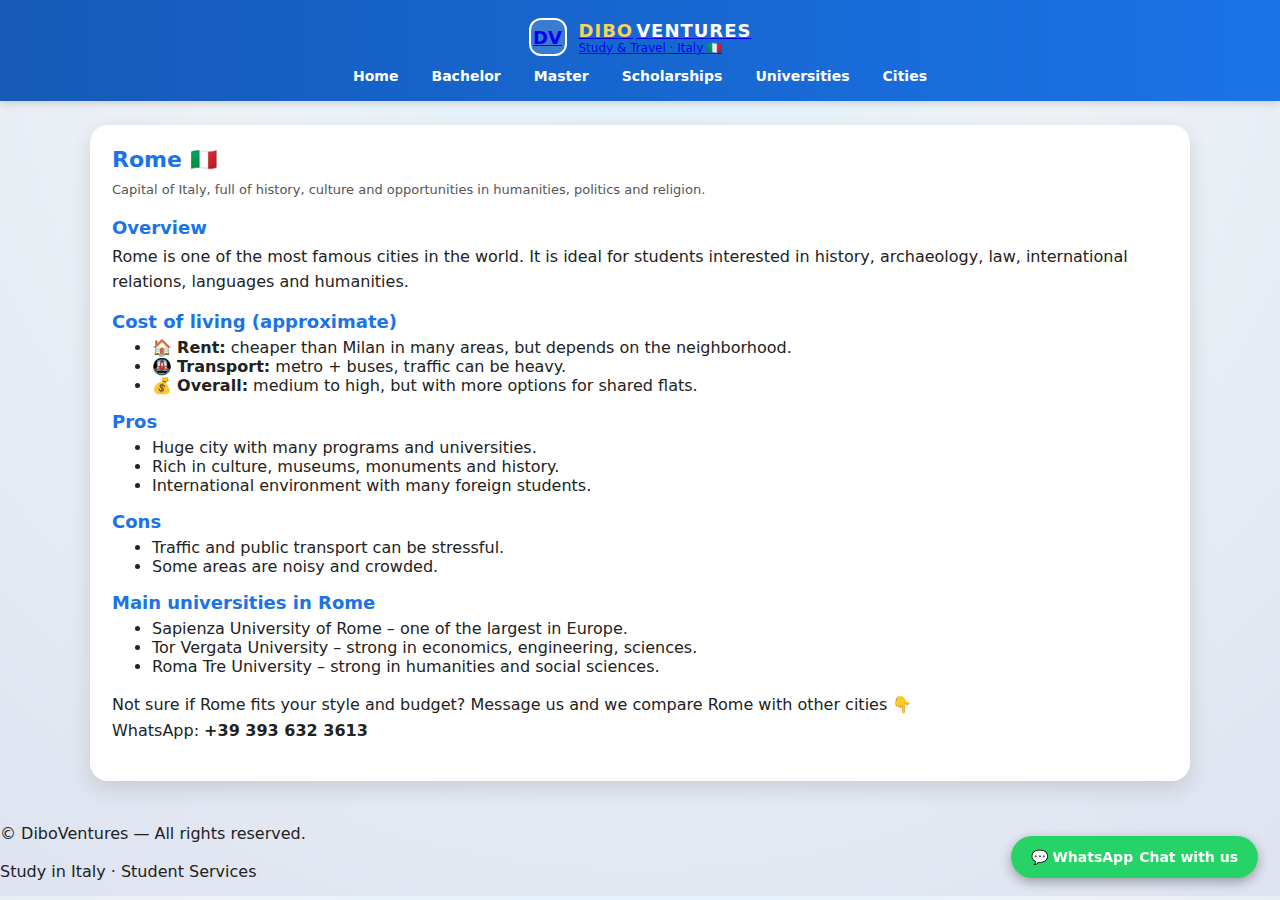
<file: rome.html>
<!DOCTYPE html>
<html lang="en">
<head>
  <meta charset="UTF-8" />
  <title>Rome – Study City Guide | DiboVentures</title>
  <meta name="viewport" content="width=device-width, initial-scale=1" />
  <meta name="description" content="Study in Rome: capital of Italy, full of history and culture. Learn about lifestyle, pros, cons, costs and main universities in Rome." />
  <link rel="icon" type="image/jpeg" href="banner.jpg" />
  <link rel="stylesheet" href="style.css" />
</head>
<body>
  <header>
    <div class="header-inner">
      <a href="index.html" class="logo">
        <div class="logo-mark">DV</div>
        <div class="logo-text">
          <div class="logo-main">
            <span class="dibo">DIBO</span><span class="ventures">VENTURES</span>
          </div>
          <div class="logo-sub">Study &amp; Travel · Italy 🇮🇹</div>
        </div>
      </a>

      <nav>
        <a href="index.html">Home</a>
        <a href="bachelor.html">Bachelor</a>
        <a href="master.html">Master</a>
        <a href="scholarships.html">Scholarships</a>
        <a href="universities.html">Universities</a>
        <a href="cities.html" class="active">Cities</a>
      </nav>
    </div>
  </header>

  <main>
    <section class="city-page">
      <div class="city-header">
        <h1>Rome 🇮🇹</h1>
        <p>Capital of Italy, full of history, culture and opportunities in humanities, politics and religion.</p>
      </div>

      <h2>Overview</h2>
      <p>
        Rome is one of the most famous cities in the world. It is ideal for students interested in history,
        archaeology, law, international relations, languages and humanities.
      </p>

      <h2>Cost of living (approximate)</h2>
      <ul>
        <li>🏠 <strong>Rent:</strong> cheaper than Milan in many areas, but depends on the neighborhood.</li>
        <li>🚇 <strong>Transport:</strong> metro + buses, traffic can be heavy.</li>
        <li>💰 <strong>Overall:</strong> medium to high, but with more options for shared flats.</li>
      </ul>

      <h2>Pros</h2>
      <ul>
        <li>Huge city with many programs and universities.</li>
        <li>Rich in culture, museums, monuments and history.</li>
        <li>International environment with many foreign students.</li>
      </ul>

      <h2>Cons</h2>
      <ul>
        <li>Traffic and public transport can be stressful.</li>
        <li>Some areas are noisy and crowded.</li>
      </ul>

      <h2>Main universities in Rome</h2>
      <ul>
        <li>Sapienza University of Rome – one of the largest in Europe.</li>
        <li>Tor Vergata University – strong in economics, engineering, sciences.</li>
        <li>Roma Tre University – strong in humanities and social sciences.</li>
      </ul>

      <p class="contact-text">
        Not sure if Rome fits your style and budget? Message us and we compare Rome with other cities 👇<br />
        WhatsApp: <strong>+39 393 632 3613</strong>
      </p>
    </section>
  </main>

  <a href="https://wa.me/393936323613" class="whatsapp-float" target="_blank" rel="noopener">
    💬 WhatsApp <span>Chat with us</span>
  </a>

  <footer>
    <p>© DiboVentures — All rights reserved.</p>
    <p>Study in Italy · Student Services</p>
  </footer>
</body>
</html>
</file>
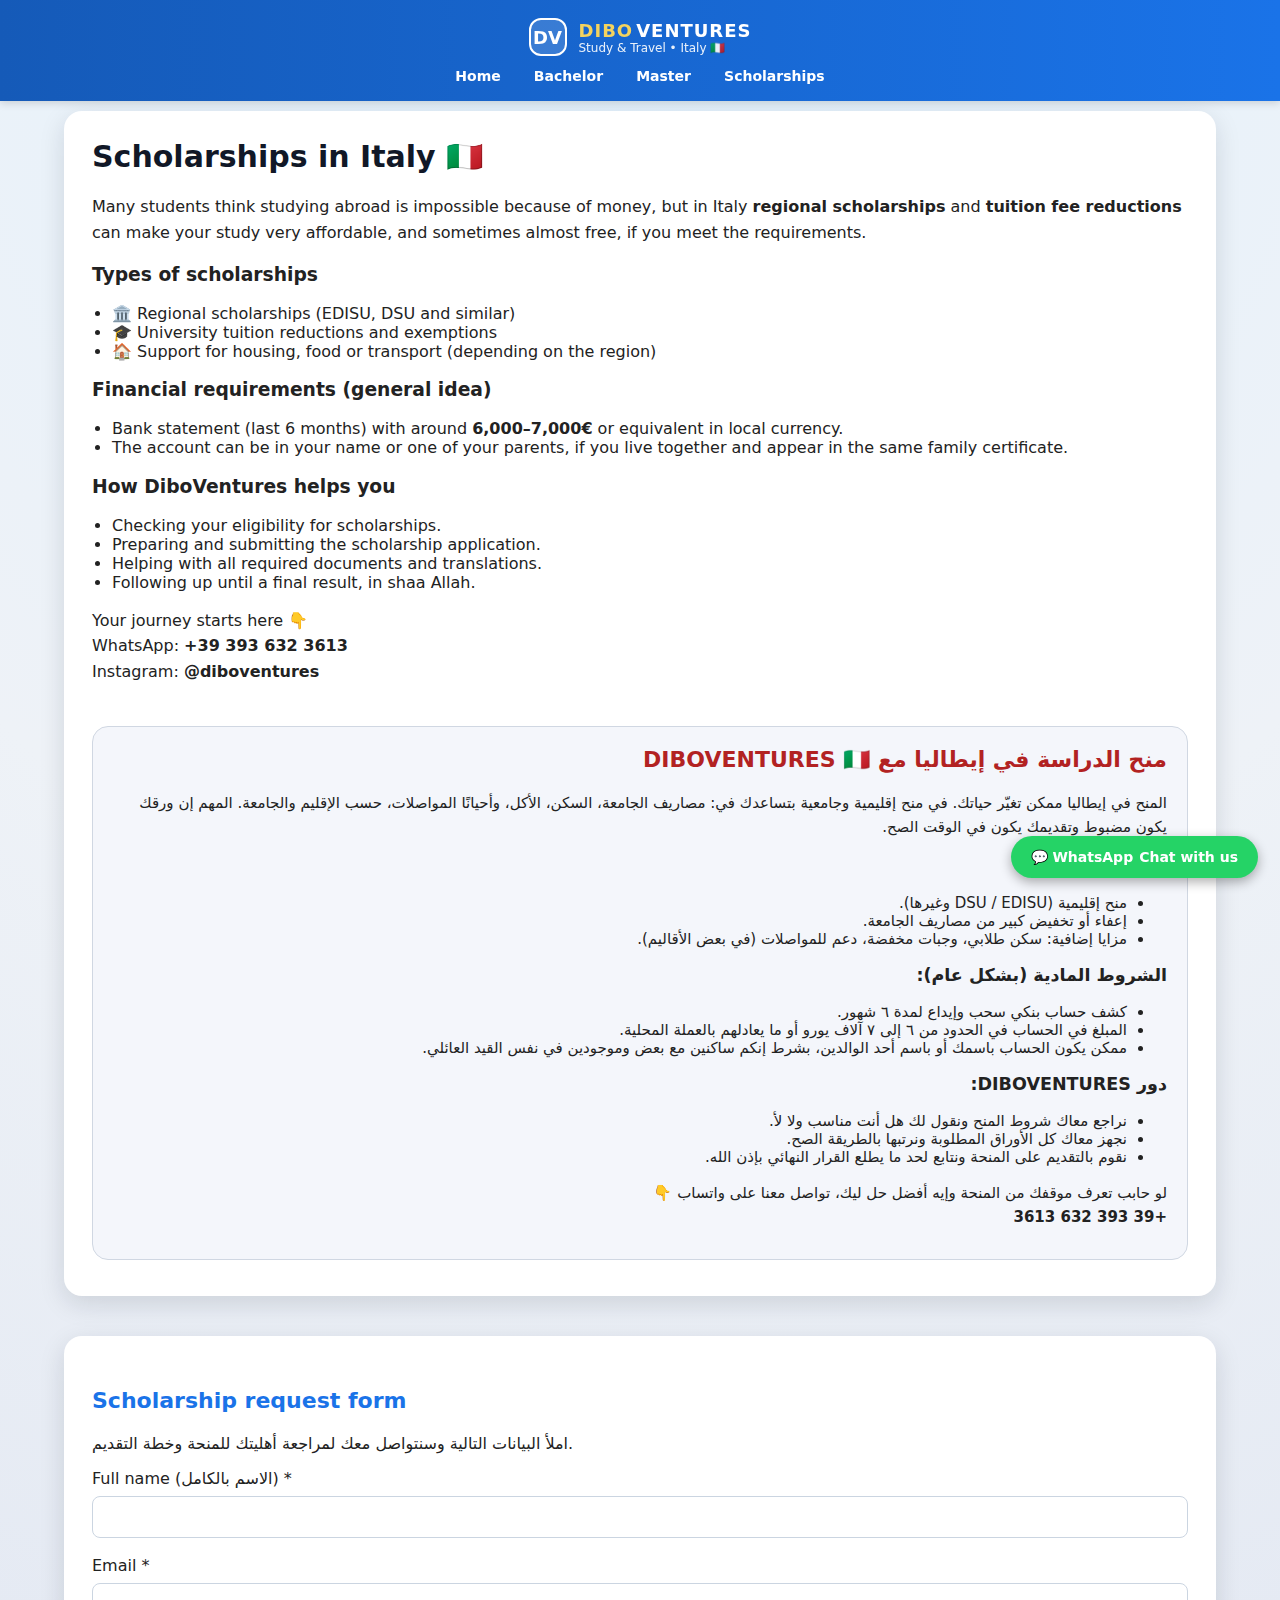
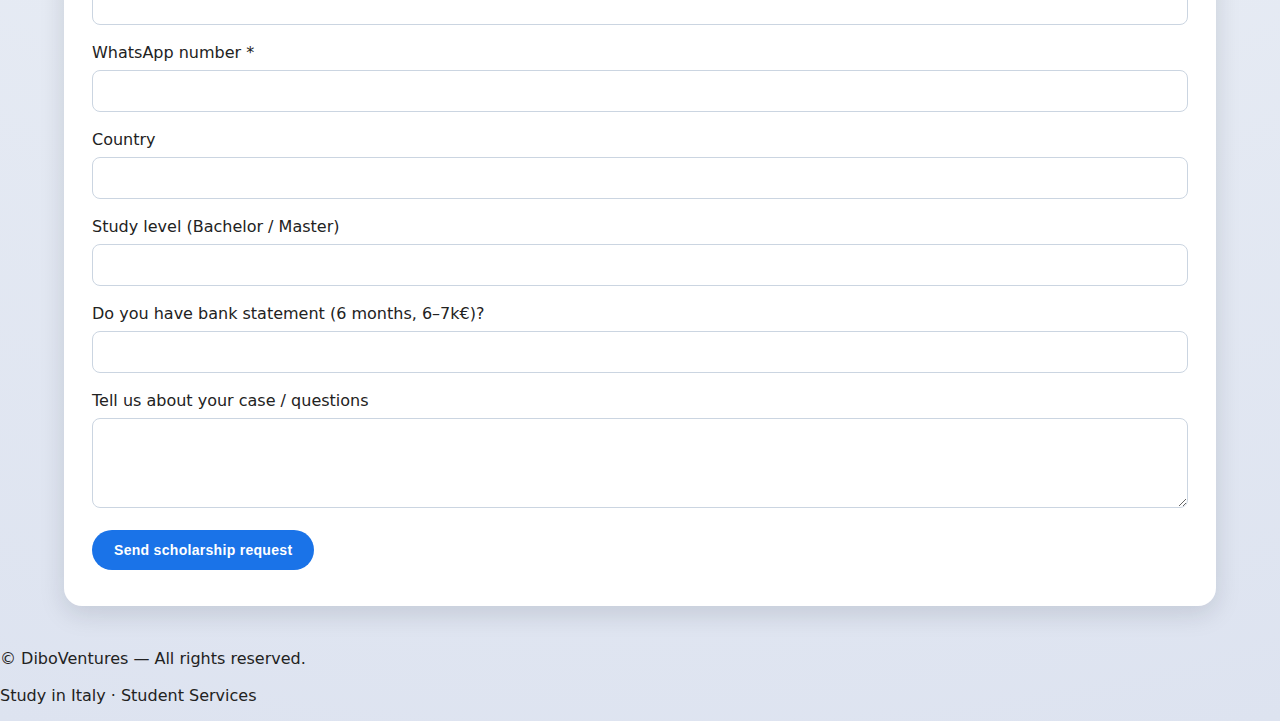
<file: scholarships.html>
<!DOCTYPE html>
<html lang="en">
<head>
    <meta charset="UTF-8" />
    <title>Scholarship Application - DiboVentures</title>
    <meta name="viewport" content="width=device-width, initial-scale=1" />
    <meta name="description" content="Scholarships for studying in Italy – DiboVentures helps you apply for regional scholarships, university fee reductions and full student support." />
    <link rel="stylesheet" href="style.css" />
</head>
<body>
    <!-- نفس الهيدر واللوجو -->
    <header>
        <div class="logo">
            <div class="logo-mark">DV</div>
            <div class="logo-text">
                <div class="logo-main">
                    <span class="dibo">DIBO</span><span class="ventures">VENTURES</span>
                </div>
                <div class="logo-sub">Study &amp; Travel • Italy 🇮🇹</div>
            </div>
        </div>

        <nav>
            <a href="index.html">Home</a>
            <a href="bachelor.html">Bachelor</a>
            <a href="master.html">Master</a>
            <a href="scholarships.html" class="active">Scholarships</a>
        </nav>
    </header>

    <main>
        <!-- عمود إنجليزي + عمود عربي بنفس ستايل باقي الصفحات -->
        <div class="container main-grid">
            <!-- ENGLISH COLUMN -->
            <section class="column">
                <h1>Scholarships in Italy 🇮🇹</h1>
                <p>
                    Many students think studying abroad is impossible because of money,
                    but in Italy <strong>regional scholarships</strong> and <strong>tuition fee reductions</strong>
                    can make your study very affordable, and sometimes almost free, if you meet the requirements.
                </p>

                <h3>Types of scholarships</h3>
                <ul>
                    <li>🏛️ Regional scholarships (EDISU, DSU and similar)</li>
                    <li>🎓 University tuition reductions and exemptions</li>
                    <li>🏠 Support for housing, food or transport (depending on the region)</li>
                </ul>

                <h3>Financial requirements (general idea)</h3>
                <ul>
                    <li>Bank statement (last 6 months) with around <strong>6,000–7,000€</strong> or equivalent in local currency.</li>
                    <li>The account can be in your name or one of your parents, if you live together and appear in the same family certificate.</li>
                </ul>

                <h3>How DiboVentures helps you</h3>
                <ul>
                    <li>Checking your eligibility for scholarships.</li>
                    <li>Preparing and submitting the scholarship application.</li>
                    <li>Helping with all required documents and translations.</li>
                    <li>Following up until a final result, in shaa Allah.</li>
                </ul>

                <p class="contact-text">
                    Your journey starts here 👇<br />
                    WhatsApp: <strong>+39 393 632 3613</strong><br />
                    Instagram: <strong>@diboventures</strong>
                </p>
            </section>

            <!-- ARABIC COLUMN -->
            <section class="column arabic-section">
                <h2>منح الدراسة في إيطاليا مع DIBOVENTURES 🇮🇹</h2>

                <p>
                    المنح في إيطاليا ممكن تغيّر حياتك. في منح إقليمية وجامعية بتساعدك في:
                    مصاريف الجامعة، السكن، الأكل، وأحيانًا المواصلات، حسب الإقليم والجامعة.
                    المهم إن ورقك يكون مضبوط وتقديمك يكون في الوقت الصح.
                </p>

                <h3>أنواع المنح:</h3>
                <ul>
                    <li>منح إقليمية (DSU / EDISU وغيرها).</li>
                    <li>إعفاء أو تخفيض كبير من مصاريف الجامعة.</li>
                    <li>مزايا إضافية: سكن طلابي، وجبات مخفضة، دعم للمواصلات (في بعض الأقاليم).</li>
                </ul>

                <h3>الشروط المادية (بشكل عام):</h3>
                <ul>
                    <li>كشف حساب بنكي سحب وإيداع لمدة ٦ شهور.</li>
                    <li>المبلغ في الحساب في الحدود من ٦ إلى ٧ آلاف يورو أو ما يعادلهم بالعملة المحلية.</li>
                    <li>ممكن يكون الحساب باسمك أو باسم أحد الوالدين، بشرط إنكم ساكنين مع بعض وموجودين في نفس القيد العائلي.</li>
                </ul>

                <h3>دور DIBOVENTURES:</h3>
                <ul>
                    <li>نراجع معاك شروط المنح ونقول لك هل أنت مناسب ولا لأ.</li>
                    <li>نجهز معاك كل الأوراق المطلوبة ونرتبها بالطريقة الصح.</li>
                    <li>نقوم بالتقديم على المنحة ونتابع لحد ما يطلع القرار النهائي بإذن الله.</li>
                </ul>

                <p class="contact-text">
                    لو حابب تعرف موقفك من المنحة وإيه أفضل حل ليك، تواصل معنا على واتساب 👇<br />
                    <strong>+39 393 632 3613</strong>
                </p>
            </section>
        </div>

        <!-- FORM SECTION -->
        <section class="container form-box">
            <h2>Scholarship request form</h2>
            <p>املأ البيانات التالية وسنتواصل معك لمراجعة أهليتك للمنحة وخطة التقديم.</p>

            <form action="https://formspree.io/f/mdkbwpgq" method="POST">
                <div class="form-grid">
                    <div class="form-group">
                        <label>Full name (الاسم بالكامل) *</label>
                        <input type="text" name="full_name" required />
                    </div>

                    <div class="form-group">
                        <label>Email *</label>
                        <input type="email" name="email" required />
                    </div>

                    <div class="form-group">
                        <label>WhatsApp number *</label>
                        <input type="text" name="whatsapp" required />
                    </div>

                    <div class="form-group">
                        <label>Country</label>
                        <input type="text" name="country" />
                    </div>

                    <div class="form-group">
                        <label>Study level (Bachelor / Master)</label>
                        <input type="text" name="level" />
                    </div>

                    <div class="form-group">
                        <label>Do you have bank statement (6 months, 6–7k€)?</label>
                        <input type="text" name="bank_info" />
                    </div>

                    <div class="form-group full">
                        <label>Tell us about your case / questions</label>
                        <textarea name="message" rows="4"></textarea>
                    </div>
                </div>

                <button type="submit">Send scholarship request</button>
            </form>
        </section>
    </main>

    <!-- زر واتساب العائم -->
    <a href="https://wa.me/393936323613"
       class="whatsapp-float"
       target="_blank"
       rel="noopener">
        💬 WhatsApp <span>Chat with us</span>
    </a>

    <footer>
        <p>© DiboVentures — All rights reserved.</p>
        <p>Study in Italy · Student Services</p>
    </footer>
</body>
</html>
</file>
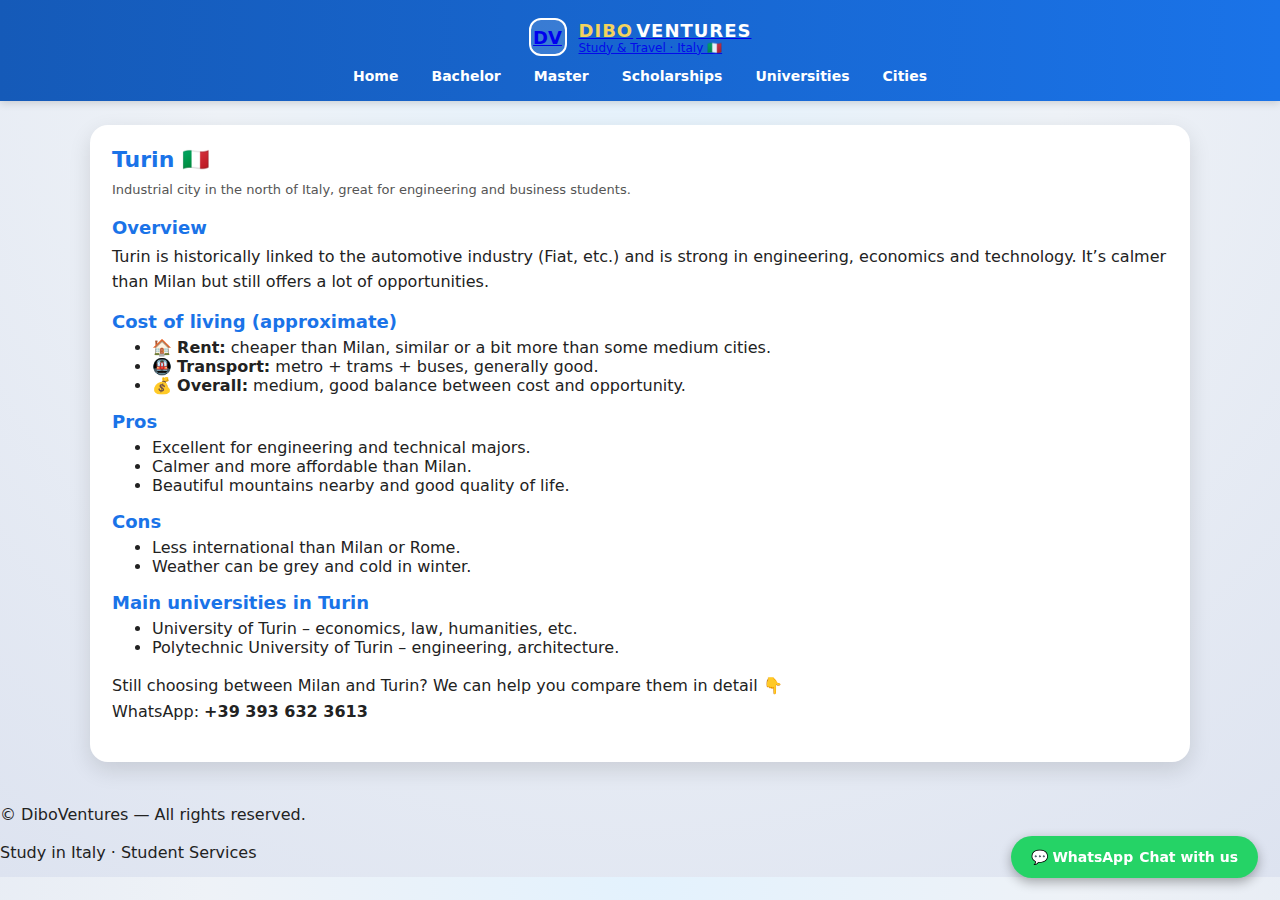
<file: turin.html>
<!DOCTYPE html>
<html lang="en">
<head>
  <meta charset="UTF-8" />
  <title>Turin – Study City Guide | DiboVentures</title>
  <meta name="viewport" content="width=device-width, initial-scale=1" />
  <meta name="description" content="Study in Turin: industrial and engineering hub with strong universities and calmer lifestyle than Milan." />
  <link rel="icon" type="image/jpeg" href="banner.jpg" />
  <link rel="stylesheet" href="style.css" />
</head>
<body>
  <header>
    <div class="header-inner">
      <a href="index.html" class="logo">
        <div class="logo-mark">DV</div>
        <div class="logo-text">
          <div class="logo-main">
            <span class="dibo">DIBO</span><span class="ventures">VENTURES</span>
          </div>
          <div class="logo-sub">Study &amp; Travel · Italy 🇮🇹</div>
        </div>
      </a>

      <nav>
        <a href="index.html">Home</a>
        <a href="bachelor.html">Bachelor</a>
        <a href="master.html">Master</a>
        <a href="scholarships.html">Scholarships</a>
        <a href="universities.html">Universities</a>
        <a href="cities.html" class="active">Cities</a>
      </nav>
    </div>
  </header>

  <main>
    <section class="city-page">
      <div class="city-header">
        <h1>Turin 🇮🇹</h1>
        <p>Industrial city in the north of Italy, great for engineering and business students.</p>
      </div>

      <h2>Overview</h2>
      <p>
        Turin is historically linked to the automotive industry (Fiat, etc.) and is strong in engineering,
        economics and technology. It’s calmer than Milan but still offers a lot of opportunities.
      </p>

      <h2>Cost of living (approximate)</h2>
      <ul>
        <li>🏠 <strong>Rent:</strong> cheaper than Milan, similar or a bit more than some medium cities.</li>
        <li>🚇 <strong>Transport:</strong> metro + trams + buses, generally good.</li>
        <li>💰 <strong>Overall:</strong> medium, good balance between cost and opportunity.</li>
      </ul>

      <h2>Pros</h2>
      <ul>
        <li>Excellent for engineering and technical majors.</li>
        <li>Calmer and more affordable than Milan.</li>
        <li>Beautiful mountains nearby and good quality of life.</li>
      </ul>

      <h2>Cons</h2>
      <ul>
        <li>Less international than Milan or Rome.</li>
        <li>Weather can be grey and cold in winter.</li>
      </ul>

      <h2>Main universities in Turin</h2>
      <ul>
        <li>University of Turin – economics, law, humanities, etc.</li>
        <li>Polytechnic University of Turin – engineering, architecture.</li>
      </ul>

      <p class="contact-text">
        Still choosing between Milan and Turin? We can help you compare them in detail 👇<br />
        WhatsApp: <strong>+39 393 632 3613</strong>
      </p>
    </section>
  </main>

  <a href="https://wa.me/393936323613" class="whatsapp-float" target="_blank" rel="noopener">
    💬 WhatsApp <span>Chat with us</span>
  </a>

  <footer>
    <p>© DiboVentures — All rights reserved.</p>
    <p>Study in Italy · Student Services</p>
  </footer>
</body>
</html>
</file>
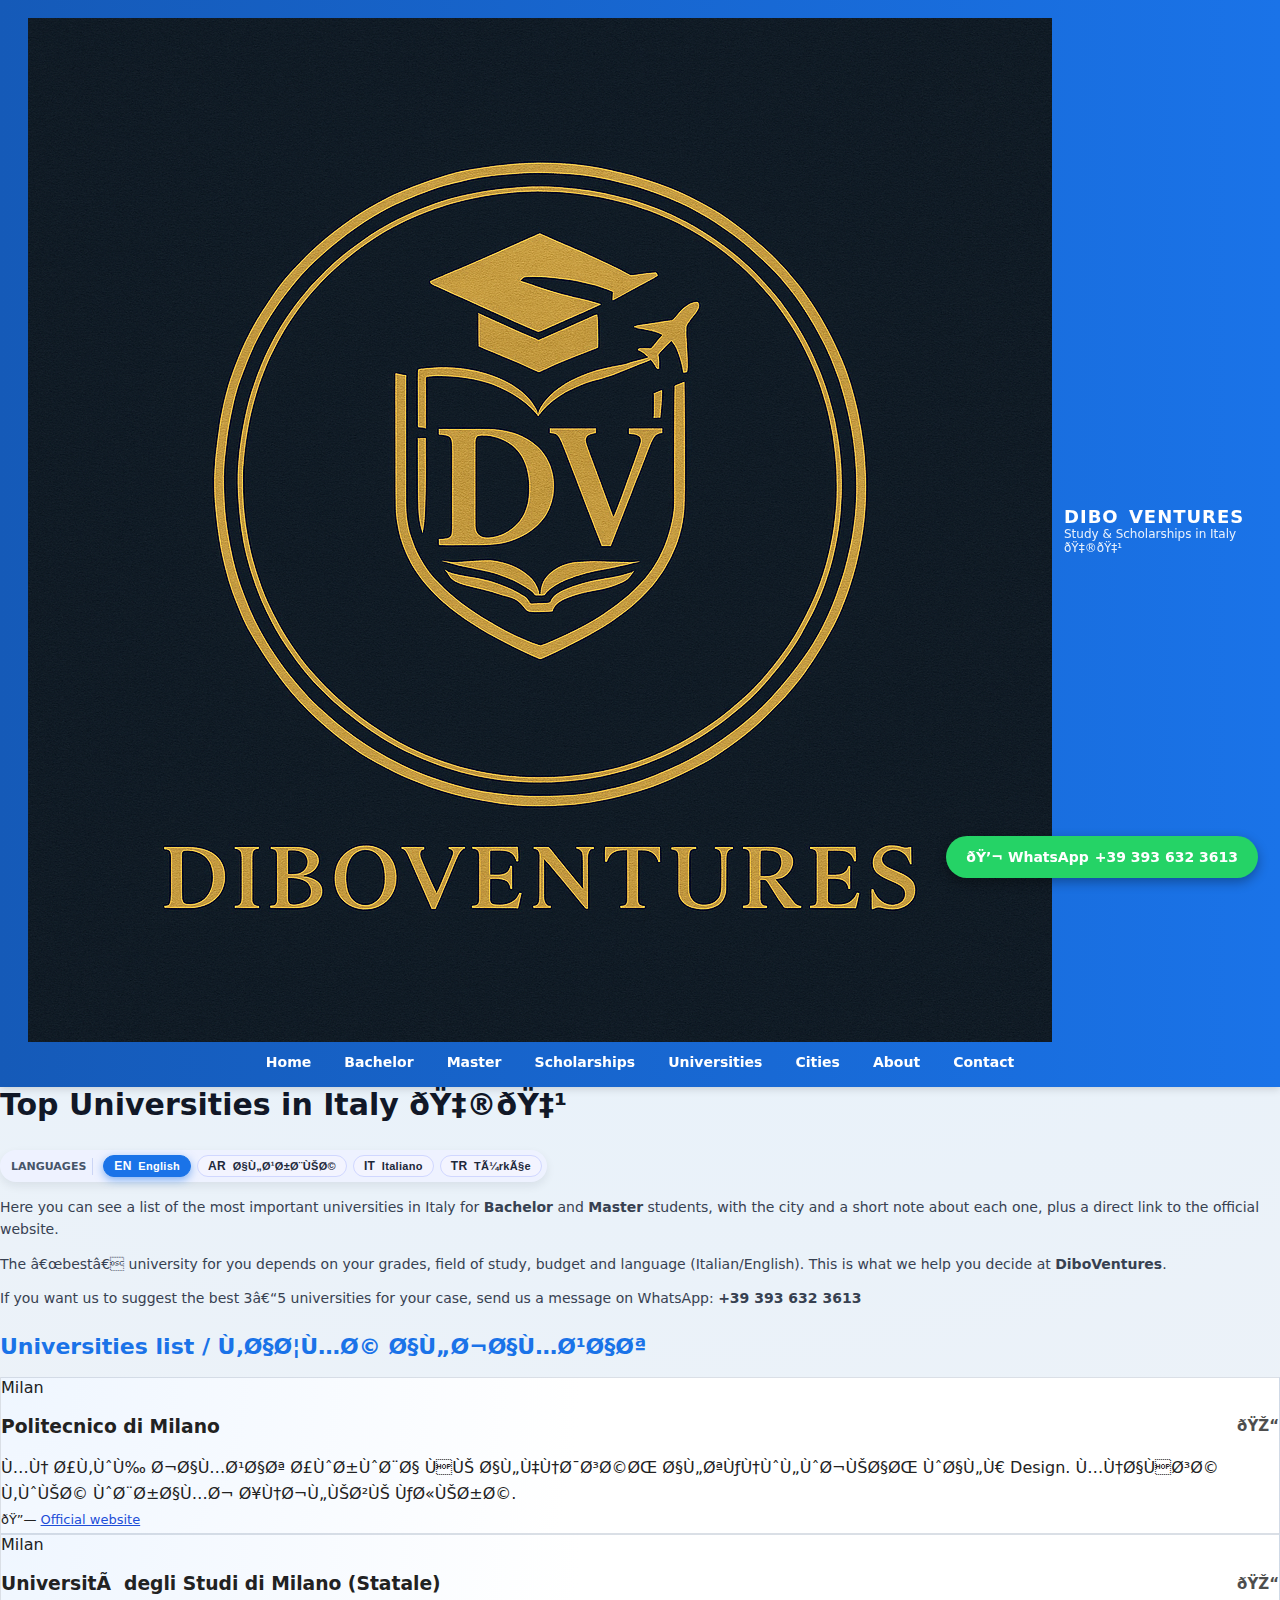
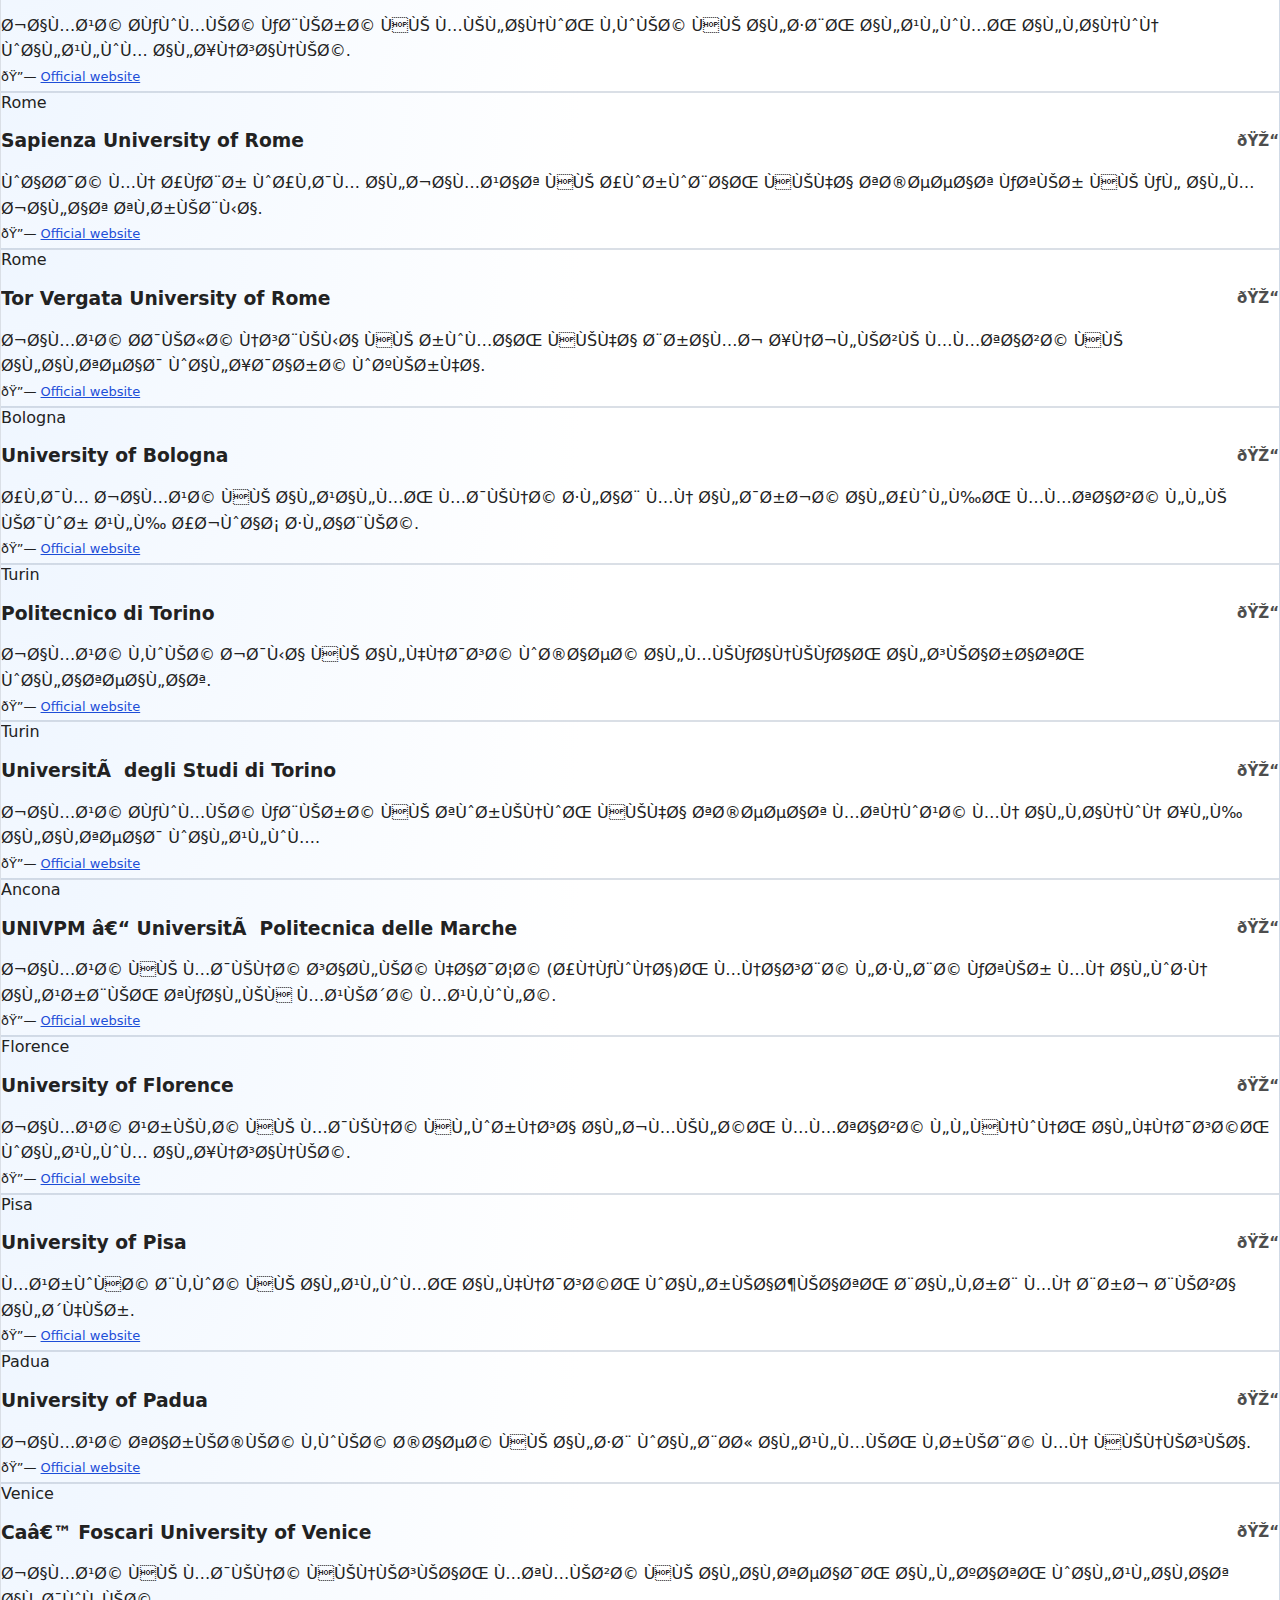
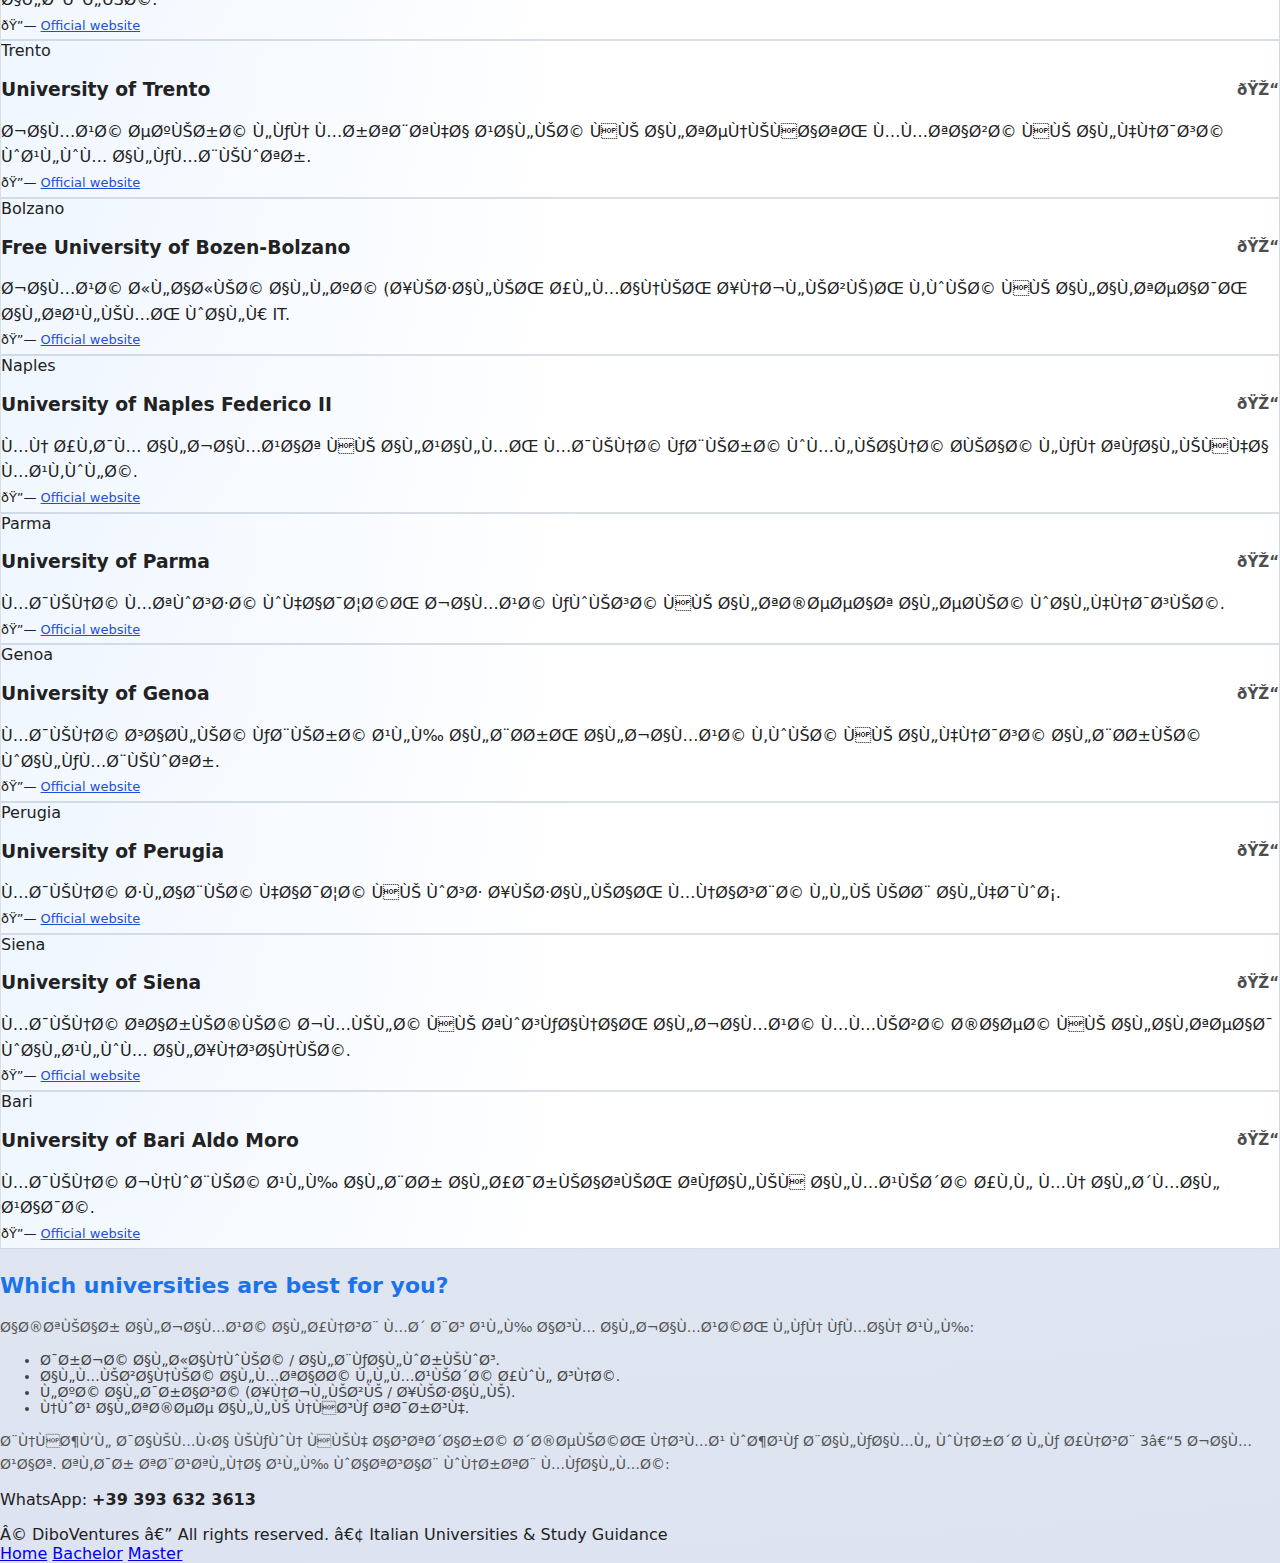
<file: universities.html>
<!DOCTYPE html>
<html lang="en">
  <!-- Structured Data (Organization + Logo) -->
<script type="application/ld+json">
{
  "@context": "https://schema.org",
  "@type": "Organization",
  "name": "DiboVentures",
  "url": "https://diboventures.com/",
  "logo": "https://diboventures.com/dv-logo.png",
  "sameAs": [
    "https://instagram.com/diboventures",
    "https://www.paypal.me/MAHMOUDABOUDIB"
  ],
  "contactPoint": {
    "@type": "ContactPoint",
    "telephone": "+39 393 632 3613",
    "contactType": "customer service",
    "areaServed": "Worldwide",
    "availableLanguage": [
      "Arabic",
      "English",
      "Italian",
      "Turkish"
    ]
  }
}
</script>
</head>
  <!-- Favicon & App Icons -->
<link rel="icon" href="/dv-logo.png" type="image/png" sizes="32x32">
<link rel="shortcut icon" href="/dv-logo.png" type="image/png">
<link rel="apple-touch-icon" href="/dv-logo.png">

<!-- Social preview image -->
<meta property="og:image" content="https://diboventures.com/dv-logo.png">
<meta property="og:image:type" content="image/png">
<meta property="og:image:width" content="1024">
<meta property="og:image:height" content="1024">

<meta name="twitter:card" content="summary_large_image">
<meta name="twitter:image" content="https://diboventures.com/dv-logo.png">
<head>
  <meta charset="UTF-8">
  <title>Italian Universities – DiboVentures</title>
  <!-- Favicon / Logo -->
<link rel="icon" type="image/png" href="static/css/images/dv-logo.png">
<link rel="apple-touch-icon" href="static/css/images/dv-logo.png">
<meta name="theme-color" content="#00111d">
  <meta name="viewport" content="width=device-width, initial-scale=1.0">

  <meta name="description" content="List of top universities in Italy for Bachelor and Master students: locations, notes and guidance with DiboVentures.">
  <meta name="keywords" content="Italian universities, universities in Italy, Politecnico di Milano, University of Bologna, Sapienza, UNIVPM, DiboVentures, study in Italy">
  <link rel="canonical" href="https://diboventures.com/universities.html">

  <link rel="icon" type="image/png" href="https://diboventures.com/dv-logo.png">
  <link rel="apple-touch-icon" href="https://diboventures.com/dv-logo.png">

  <meta property="og:type" content="website">
  <meta property="og:title" content="Italian Universities – DiboVentures">
  <meta property="og:description" content="Discover important universities in Italy and get guidance from DiboVentures for your application.">
  <meta property="og:url" content="https://diboventures.com/universities.html">
  <meta property="og:image" content="https://diboventures.com/dv-logo.png">

  <meta name="twitter:card" content="summary_large_image">
  <meta name="twitter:title" content="Italian Universities – DiboVentures">
  <meta name="twitter:description" content="Overview of top Italian universities with notes about each city and faculty options.">
  <meta name="twitter:image" content="https://diboventures.com/dv-logo.png">

  <link rel="stylesheet" href="style.css">

  <!-- Language switch + card enhancements (خاص بالصفحة دي) -->
  <style>
    .lang-switch {
      margin: 8px 0 14px;
      display: inline-flex;
      align-items: center;
      gap: 6px;
      padding: 5px;
      border-radius: 999px;
      background: #eef2ff;
      box-shadow: 0 4px 10px rgba(15, 23, 42, 0.08);
    }
    .lang-label {
      font-size: 11px;
      text-transform: uppercase;
      font-weight: 600;
      color: #475569;
      padding: 2px 6px;
      border-right: 1px solid #cbd5f5;
      margin-right: 4px;
    }
    .lang-btn {
      border: none;
      background: transparent;
      font-size: 11px;
      font-weight: 600;
      padding: 4px 9px;
      border-radius: 999px;
      cursor: pointer;
      color: #1e293b;
      transition: background 0.15s, color 0.15s, box-shadow 0.15s;
    }
    .lang-btn span {
      margin-left: 3px;
      font-size: 11px;
    }
    .lang-btn.active {
      background: #1a73e8;
      color: #ffffff;
      box-shadow: 0 3px 8px rgba(26, 115, 232, 0.5);
    }
    .lang-section {
      display: none;
      font-size: 14px;
      color: #374151;
    }
    .lang-section.active {
      display: block;
    }

    /* تحسين شكل كروت الجامعات */
    .list-item {
      position: relative;
      overflow: hidden;
      border: 1px solid rgba(148, 163, 184, 0.35);
      background: radial-gradient(circle at top left, #eff6ff 0, #ffffff 45%);
      transition: transform 0.15s ease, box-shadow 0.15s ease, border-color 0.15s ease;
    }
    .list-item::before {
      content: "";
      position: absolute;
      inset: 0;
      background: radial-gradient(circle at top right, rgba(37, 99, 235, 0.08), transparent 60%);
      opacity: 0;
      transition: opacity 0.2s ease;
      pointer-events: none;
    }
    .list-item:hover {
      transform: translateY(-2px);
      box-shadow: 0 10px 24px rgba(15, 23, 42, 0.18);
      border-color: rgba(37, 99, 235, 0.7);
    }
    .list-item:hover::before {
      opacity: 1;
    }
    .list-item h3 {
      display: flex;
      justify-content: space-between;
      align-items: center;
      gap: 4px;
    }
    .list-item h3::after {
      content: "🎓";
      font-size: 15px;
      opacity: 0.8;
    }
    .list-item p {
      margin: 3px 0;
    }
    .list-item a {
      color: #1d4ed8;
      font-weight: 500;
    }
  </style>
</head>
<body>

  <!-- HEADER -->
  <header>
    <div class="header-inner">
    <div class="logo">
  <img src="dv-logo.png" alt="DiboVentures logo" class="logo-image">
  <div class="logo-text">
    <div class="logo-main">
      DIBO <span class="ventures">VENTURES</span>
    </div>
    <div class="logo-sub">Study &amp; Scholarships in Italy 🇮🇹</div>
  </div>
</div>
      <nav>
        <a href="index.html">Home</a>
        <a href="bachelor.html">Bachelor</a>
        <a href="master.html">Master</a>
        <a href="scholarships.html">Scholarships</a>
        <a href="universities.html">Universities</a>
        <a href="cities.html">Cities</a>
        <a href="about.html">About</a>
        <a href="contact.html">Contact</a>
      </nav>
    </div>
  </header>

  <main class="page-wrap">

    <!-- INTRO + LANGUAGE TABS -->
    <section class="card">
      <h1>Top Universities in Italy 🇮🇹</h1>

      <div class="lang-switch">
        <span class="lang-label">Languages</span>
        <button class="lang-btn active" data-lang="en">EN <span>English</span></button>
        <button class="lang-btn" data-lang="ar">AR <span>العربية</span></button>
        <button class="lang-btn" data-lang="it">IT <span>Italiano</span></button>
        <button class="lang-btn" data-lang="tr">TR <span>Türkçe</span></button>
      </div>

      <!-- English -->
      <div class="lang-section active" data-lang="en">
        <p>
          Here you can see a list of the most important universities in Italy for
          <strong>Bachelor</strong> and <strong>Master</strong> students, with the city and a short note about each one,
          plus a direct link to the official website.
        </p>
        <p>
          The “best” university for you depends on your grades, field of study, budget and language (Italian/English).
          This is what we help you decide at <strong>DiboVentures</strong>.
        </p>
        <p style="font-size:14px;">
          If you want us to suggest the best 3–5 universities for your case, send us a message on WhatsApp:
          <strong><span class="ltr">+39 393 632 3613</span></strong>
        </p>
      </div>

      <!-- Arabic -->
      <div class="lang-section" data-lang="ar">
        <section class="arabic-section">
          <p>
            هنا تقدر تشوف قائمة بأهم الجامعات في إيطاليا لمرحلة <strong>البكالوريوس</strong> و<strong>الماجستير</strong>،
            مع المدينة ونبذة سريعة عن كل جامعة، وكمان لينك مباشر للموقع الرسمي.
          </p>
          <p>
            أفضل جامعة ليك مش بالاسم بس، لكن حسب:
            <strong>درجاتك، التخصص اللي حابه، ميزانيتك، ولغة الدراسة (إيطالي أو إنجليزي)</strong>،
            وده تحديدًا اللي بنساعدك فيه في <strong>DiboVentures</strong>.
          </p>
          <p>
            لو حابب نرشح لك أفضل من ٣ إلى ٥ جامعات تناسب وضعك:
            تواصل معنا على واتساب
            <strong><span class="ltr">+39 393 632 3613</span></strong>
          </p>
        </section>
      </div>

      <!-- Italian -->
      <div class="lang-section" data-lang="it">
        <p>
          Qui puoi trovare un elenco delle principali università italiane per
          <strong>laurea triennale</strong> e <strong>laurea magistrale</strong>, con la città,
          una breve descrizione e il link al sito ufficiale.
        </p>
        <p>
          L’università “migliore” per te dipende dai tuoi voti, dal corso di studi che desideri,
          dal budget e dalla lingua di studio (italiano / inglese).
          Con <strong>DiboVentures</strong> ti aiutiamo a scegliere le opzioni più adatte al tuo profilo.
        </p>
        <p style="font-size:14px;">
          Se vuoi ricevere una lista personalizzata di 3–5 università adatte a te,
          scrivici su WhatsApp:
          <strong><span class="ltr">+39 393 632 3613</span></strong>
        </p>
      </div>

      <!-- Turkish -->
      <div class="lang-section" data-lang="tr">
        <p>
          Burada İtalya’da <strong>lisans</strong> ve <strong>yüksek lisans</strong> için
          en önemli üniversitelerin bir listesini, şehirleri ve her üniversite hakkında kısa bir notla birlikte
          resmi web sitesi linkiyle görebilirsin.
        </p>
        <p>
          Senin için “en iyi” üniversite; notlarına, okumak istediğin bölüme, bütçene ve eğitim diline
          (İtalyanca / İngilizce) göre değişir. <strong>DiboVentures</strong> olarak bu seçimi yapmana yardımcı oluyoruz.
        </p>
        <p style="font-size:14px;">
          Durumuna uygun 3–5 üniversite önerisi almak istersen, WhatsApp üzerinden bize yaz:
          <strong><span class="ltr">+39 393 632 3613</span></strong>
        </p>
      </div>
    </section>

    <!-- UNIVERSITIES LIST -->
    <section class="card">
      <h2>Universities list / قائمة الجامعات</h2>

      <div class="list-grid">

        <!-- 1 -->
        <div class="list-item">
          <div class="badge">Milan</div>
          <h3>Politecnico di Milano</h3>
          <p>من أقوى جامعات أوروبا في الهندسة، التكنولوجيا، والـ Design. منافسة قوية وبرامج إنجليزي كثيرة.</p>
          <p style="font-size:13px;">
            🔗 <a href="https://www.polimi.it/en" target="_blank" rel="noopener">Official website</a>
          </p>
        </div>

        <!-- 2 -->
        <div class="list-item">
          <div class="badge">Milan</div>
          <h3>Università degli Studi di Milano (Statale)</h3>
          <p>جامعة حكومية كبيرة في ميلانو، قوية في الطب، العلوم، القانون والعلوم الإنسانية.</p>
          <p style="font-size:13px;">
            🔗 <a href="https://www.unimi.it/en" target="_blank" rel="noopener">Official website</a>
          </p>
        </div>

        <!-- 3 -->
        <div class="list-item">
          <div class="badge">Rome</div>
          <h3>Sapienza University of Rome</h3>
          <p>واحدة من أكبر وأقدم الجامعات في أوروبا، فيها تخصصات كتير في كل المجالات تقريبًا.</p>
          <p style="font-size:13px;">
            🔗 <a href="https://www.uniroma1.it/en" target="_blank" rel="noopener">Official website</a>
          </p>
        </div>

        <!-- 4 -->
        <div class="list-item">
          <div class="badge">Rome</div>
          <h3>Tor Vergata University of Rome</h3>
          <p>جامعة حديثة نسبيًا في روما، فيها برامج إنجليزي ممتازة في الاقتصاد والإدارة وغيرها.</p>
          <p style="font-size:13px;">
            🔗 <a href="https://web.uniroma2.it/home/newlang/eng" target="_blank" rel="noopener">Official website</a>
          </p>
        </div>

        <!-- 5 -->
        <div class="list-item">
          <div class="badge">Bologna</div>
          <h3>University of Bologna</h3>
          <p>أقدم جامعة في العالم، مدينة طلاب من الدرجة الأولى، ممتازة للي يدور على أجواء طلابية.</p>
          <p style="font-size:13px;">
            🔗 <a href="https://www.unibo.it/en" target="_blank" rel="noopener">Official website</a>
          </p>
        </div>

        <!-- 6 -->
        <div class="list-item">
          <div class="badge">Turin</div>
          <h3>Politecnico di Torino</h3>
          <p>جامعة قوية جدًا في الهندسة وخاصة الميكانيكا، السيارات، والاتصالات.</p>
          <p style="font-size:13px;">
            🔗 <a href="https://www.polito.it/en" target="_blank" rel="noopener">Official website</a>
          </p>
        </div>

        <!-- 7 -->
        <div class="list-item">
          <div class="badge">Turin</div>
          <h3>Università degli Studi di Torino</h3>
          <p>جامعة حكومية كبيرة في تورينو، فيها تخصصات متنوعة من القانون إلى الاقتصاد والعلوم.</p>
          <p style="font-size:13px;">
            🔗 <a href="https://en.unito.it/" target="_blank" rel="noopener">Official website</a>
          </p>
        </div>

        <!-- 8 -->
        <div class="list-item">
          <div class="badge">Ancona</div>
          <h3>UNIVPM – Università Politecnica delle Marche</h3>
          <p>جامعة في مدينة ساحلية هادئة (أنكونا)، مناسبة لطلبة كتير من الوطن العربي، تكاليف معيشة معقولة.</p>
          <p style="font-size:13px;">
            🔗 <a href="https://www.univpm.it/" target="_blank" rel="noopener">Official website</a>
          </p>
        </div>

        <!-- 9 -->
        <div class="list-item">
          <div class="badge">Florence</div>
          <h3>University of Florence</h3>
          <p>جامعة عريقة في مدينة فلورنسا الجميلة، ممتازة للفنون، الهندسة، والعلوم الإنسانية.</p>
          <p style="font-size:13px;">
            🔗 <a href="https://www.unifi.it/" target="_blank" rel="noopener">Official website</a>
          </p>
        </div>

        <!-- 10 -->
        <div class="list-item">
          <div class="badge">Pisa</div>
          <h3>University of Pisa</h3>
          <p>معروفة بقوة في العلوم، الهندسة، والرياضيات، بالقرب من برج بيزا الشهير.</p>
          <p style="font-size:13px;">
            🔗 <a href="https://www.unipi.it/" target="_blank" rel="noopener">Official website</a>
          </p>
        </div>

        <!-- 11 -->
        <div class="list-item">
          <div class="badge">Padua</div>
          <h3>University of Padua</h3>
          <p>جامعة تاريخية قوية خاصة في الطب والبحث العلمي، قريبة من فينيسيا.</p>
          <p style="font-size:13px;">
            🔗 <a href="https://www.unipd.it/en" target="_blank" rel="noopener">Official website</a>
          </p>
        </div>

        <!-- 12 -->
        <div class="list-item">
          <div class="badge">Venice</div>
          <h3>Ca’ Foscari University of Venice</h3>
          <p>جامعة في مدينة فينيسيا، متميزة في الاقتصاد، اللغات، والعلاقات الدولية.</p>
          <p style="font-size:13px;">
            🔗 <a href="https://www.unive.it/pag/12511" target="_blank" rel="noopener">Official website</a>
          </p>
        </div>

        <!-- 13 -->
        <div class="list-item">
          <div class="badge">Trento</div>
          <h3>University of Trento</h3>
          <p>جامعة صغيرة لكن مرتبتها عالية في التصنيفات، ممتازة في الهندسة وعلوم الكمبيوتر.</p>
          <p style="font-size:13px;">
            🔗 <a href="https://www.unitn.it/en" target="_blank" rel="noopener">Official website</a>
          </p>
        </div>

        <!-- 14 -->
        <div class="list-item">
          <div class="badge">Bolzano</div>
          <h3>Free University of Bozen-Bolzano</h3>
          <p>جامعة ثلاثية اللغة (إيطالي، ألماني، إنجليزي)، قوية في الاقتصاد، التعليم، والـ IT.</p>
          <p style="font-size:13px;">
            🔗 <a href="https://www.unibz.it/en/" target="_blank" rel="noopener">Official website</a>
          </p>
        </div>

        <!-- 15 -->
        <div class="list-item">
          <div class="badge">Naples</div>
          <h3>University of Naples Federico II</h3>
          <p>من أقدم الجامعات في العالم، مدينة كبيرة ومليانة حياة لكن تكاليفها معقولة.</p>
          <p style="font-size:13px;">
            🔗 <a href="https://www.unina.it/en_GB/home" target="_blank" rel="noopener">Official website</a>
          </p>
        </div>

        <!-- 16 -->
        <div class="list-item">
          <div class="badge">Parma</div>
          <h3>University of Parma</h3>
          <p>مدينة متوسطة وهادئة، جامعة كويسة في التخصصات الصحية والهندسية.</p>
          <p style="font-size:13px;">
            🔗 <a href="https://en.unipr.it/" target="_blank" rel="noopener">Official website</a>
          </p>
        </div>

        <!-- 17 -->
        <div class="list-item">
          <div class="badge">Genoa</div>
          <h3>University of Genoa</h3>
          <p>مدينة ساحلية كبيرة على البحر، الجامعة قوية في الهندسة البحرية والكمبيوتر.</p>
          <p style="font-size:13px;">
            🔗 <a href="https://unige.it/en" target="_blank" rel="noopener">Official website</a>
          </p>
        </div>

        <!-- 18 -->
        <div class="list-item">
          <div class="badge">Perugia</div>
          <h3>University of Perugia</h3>
          <p>مدينة طلابية هادئة في وسط إيطاليا، مناسبة للي يحب الهدوء.</p>
          <p style="font-size:13px;">
            🔗 <a href="https://www.unipg.it/en/" target="_blank" rel="noopener">Official website</a>
          </p>
        </div>

        <!-- 19 -->
        <div class="list-item">
          <div class="badge">Siena</div>
          <h3>University of Siena</h3>
          <p>مدينة تاريخية جميلة في توسكانا، الجامعة مميزة خاصة في الاقتصاد والعلوم الإنسانية.</p>
          <p style="font-size:13px;">
            🔗 <a href="https://en.unisi.it/" target="_blank" rel="noopener">Official website</a>
          </p>
        </div>

        <!-- 20 -->
        <div class="list-item">
          <div class="badge">Bari</div>
          <h3>University of Bari Aldo Moro</h3>
          <p>مدينة جنوبية على البحر الأدرياتي، تكاليف المعيشة أقل من الشمال عادة.</p>
          <p style="font-size:13px;">
            🔗 <a href="https://www.uniba.it/english" target="_blank" rel="noopener">Official website</a>
          </p>
        </div>

      </div>
    </section>

    <!-- Small note & contact -->
    <section class="card">
      <h2>Which universities are best for you?</h2>
      <p style="font-size:14px; color:#555;">
        اختيار الجامعة الأنسب مش بس على اسم الجامعة، لكن كمان على:
      </p>
      <ul style="font-size:14px; color:#444;">
        <li>درجة الثانوية / البكالوريوس.</li>
        <li>الميزانية المتاحة للمعيشة أول سنة.</li>
        <li>لغة الدراسة (إنجليزي / إيطالي).</li>
        <li>نوع التخصص اللي نفسك تدرسه.</li>
      </ul>
      <p style="font-size:14px; color:#555;">
        بنفضّل دايمًا يكون فيه استشارة شخصية، نسمع وضعك بالكامل ونرشح لك أنسب 3–5 جامعات.
        تقدر تبعتلنا على واتساب ونرتب مكالمة:
      </p>
      <p>
        WhatsApp:
        <strong><span class="ltr">+39 393 632 3613</span></strong>
      </p>
    </section>

  </main>

  <!-- Floating WhatsApp -->
  <a href="https://wa.me/393936323613" class="whatsapp-float" target="_blank" rel="noopener">
    💬 WhatsApp <span class="ltr">+39 393 632 3613</span>
  </a>

  <footer>
    <div class="footer-inner">
      <div>© DiboVentures — All rights reserved. • Italian Universities &amp; Study Guidance</div>
      <div>
        <a href="index.html">Home</a>
        <a href="bachelor.html">Bachelor</a>
        <a href="master.html">Master</a>
      </div>
    </div>
  </footer>

  <!-- Language switch script -->
  <script>
    document.addEventListener('DOMContentLoaded', function () {
      const buttons = document.querySelectorAll('.lang-btn');
      const sections = document.querySelectorAll('.lang-section');

      buttons.forEach(btn => {
        btn.addEventListener('click', () => {
          const lang = btn.dataset.lang;
          buttons.forEach(b => b.classList.remove('active'));
          btn.classList.add('active');
          sections.forEach(sec => {
            sec.classList.toggle('active', sec.dataset.lang === lang);
          });
        });
      });
    });
  </script>

</body>
</html>
</file>
<file: style.css>
/* --------- Global layout --------- */
:root {
    --blue-main: #1a73e8;
    --blue-dark: #155ab8;
    --bg-light: #f4f6fb;
    --card-bg: #ffffff;
    --accent-gold: #f4d35e;
}

* {
    box-sizing: border-box;
}

body {
    font-family: system-ui, -apple-system, BlinkMacSystemFont, "Segoe UI", Arial, sans-serif;
    background: radial-gradient(circle at top, #e3f2fd 0, #eef2f7 40%, #dde3f0 100%);
    margin: 0;
    padding: 0;
    color: #222;
    font-size: 16px;
}

/* --------- Header & logo --------- */
header {
    background: linear-gradient(90deg, #155ab8, #1a73e8);
    color: white;
    padding: 18px 28px 16px;
    text-align: center;
    box-shadow: 0 2px 8px rgba(0,0,0,0.15);
    position: sticky;
    top: 0;
    z-index: 10;
}

.logo {
    display: flex;
    align-items: center;
    justify-content: center;
    gap: 12px;
}

.logo-mark {
    width: 38px;
    height: 38px;
    border-radius: 12px;
    border: 2px solid #ffffff;
    display: flex;
    align-items: center;
    justify-content: center;
    font-weight: 800;
    font-size: 18px;
    background: rgba(255, 255, 255, 0.15);
}

.logo-text {
    text-align: left;
}

.logo-main {
    font-weight: 800;
    letter-spacing: 1px;
    font-size: 18px;
}

.logo-main .dibo {
    color: var(--accent-gold);
}

.logo-main .ventures {
    color: #ffffff;
    margin-left: 3px;
}

.logo-sub {
    font-size: 12px;
    opacity: 0.9;
}

/* navigation */
nav {
    margin-top: 10px;
}

nav a {
    color: white;
    margin: 0 14px;
    text-decoration: none;
    font-weight: 600;
    font-size: 14px;
    position: relative;
    transition: color 0.2s ease;
}

nav a::after {
    content: "";
    position: absolute;
    left: 0;
    bottom: -4px;
    width: 0;
    height: 2px;
    background: #f4d35e;
    transition: width 0.25s ease;
}

nav a:hover {
    color: #ffeaa7;
}

nav a:hover::after {
    width: 100%;
}

/* --------- Hero section --------- */
.hero {
    width: 90%;
    max-width: 1200px;
    margin: 20px auto 0;
    text-align: center;
}

/* poster image */
.hero-banner {
    display: block;
    max-width: 900px;
    width: 80%;
    height: auto;
    margin: 0 auto 10px;
    border-radius: 16px;
    box-shadow: 0 4px 12px rgba(0,0,0,0.15);
    transition: transform 0.3s ease, box-shadow 0.3s ease;
}

/* حركة خفيفة على الصورة */
.hero-banner:hover {
    transform: translateY(-4px);
    box-shadow: 0 8px 22px rgba(0,0,0,0.22);
}

/* slogan box under poster */
.slogan-box {
    display: inline-block;
    background: rgba(255, 255, 255, 0.9);
    padding: 10px 24px;
    border-radius: 999px;
    box-shadow: 0 4px 12px rgba(0,0,0,0.15);
    margin-bottom: 4px;
}

.slogan-box h2 {
    margin: 0;
    font-size: 20px;
    font-weight: 700;
    color: #1a73e8;
}

/* --------- Main container --------- */
.container {
    width: 90%;
    max-width: 1200px;
    margin: 22px auto 40px;
    padding: 28px 28px 36px;
    background: var(--card-bg);
    border-radius: 18px;
    box-shadow: 0 8px 26px rgba(15, 23, 42, 0.13);
}

/* Two-column layout on desktop */
.main-grid {
    display: flex;
    flex-wrap: wrap;
    gap: 30px;
    align-items: flex-start;
    margin-top: 10px;
}

.main-column {
    flex: 1 1 340px;
    min-width: 0;
}

h1 {
    color: #111827;
    margin-top: 0;
    font-size: 30px;
}

h2 {
    color: var(--blue-main);
    font-size: 22px;
    margin-top: 24px;
}

p {
    line-height: 1.6;
    margin: 0 0 12px;
}

/* English list */
.container ul {
    padding-left: 20px;
}

/* --------- Arabic section --------- */
.arabic-section {
    margin-top: 0;
    padding: 20px 20px 18px;
    background: var(--bg-light);
    border-radius: 16px;
    direction: rtl;
    text-align: right;
    font-size: 15px;
    border: 1px solid #d0d7e2;
}

.arabic-section h2 {
    color: #b22222;
    margin-top: 0;
}

/* force LTR numbers */
.ltr {
    direction: ltr;
    unicode-bidi: bidi-override;
    display: inline-block;
}

/* --------- Forms (for inner pages) --------- */
form input,
form textarea {
    width: 100%;
    padding: 12px;
    margin-top: 8px;
    margin-bottom: 18px;
    border-radius: 8px;
    border: 1px solid #cbd5e1;
    font-size: 14px;
}

form textarea {
    min-height: 90px;
}

button {
    background: var(--blue-main);
    color: white;
    padding: 12px 22px;
    border: none;
    border-radius: 999px;
    cursor: pointer;
    font-weight: 600;
    font-size: 14px;
    letter-spacing: 0.3px;
}

button:hover {
    background: var(--blue-dark);
}

/* --------- QR section --------- */
.qr-box {
    margin-top: 28px;
    text-align: center;
}

.qr-box img {
    max-width: 220px;
    border-radius: 18px;
    display: block;
    margin: 12px auto 0;
}

/* links inside container */
.container a {
    color: var(--blue-main);
    text-decoration: none;
}

.container a:hover {
    text-decoration: underline;
}

/* --------- Floating WhatsApp button --------- */
.whatsapp-float {
    position: fixed;
    right: 22px;
    bottom: 22px;
    background: #25d366;
    color: white;
    padding: 13px 20px;
    border-radius: 999px;
    text-decoration: none;
    font-weight: 600;
    font-size: 14px;
    box-shadow: 0 4px 12px rgba(0,0,0,0.32);
    z-index: 999;
    display: flex;
    align-items: center;
    transition: transform 0.2s ease, box-shadow 0.2s ease;
}

.whatsapp-float span {
    margin-left: 6px;
}

.whatsapp-float:hover {
    transform: translateY(-3px);
    box-shadow: 0 6px 18px rgba(0,0,0,0.4);
}

/* --------- Simple fade-in animation --------- */
.fade-in {
    opacity: 0;
    animation: fadeInUp 0.7s ease-out forwards;
}

@keyframes fadeInUp {
    from {
        opacity: 0;
        transform: translateY(10px);
    }
    to {
        opacity: 1;
        transform: translateY(0);
    }
}

/* --------- Responsive --------- */
@media (max-width: 768px) {
    header {
        padding: 14px 16px;
    }

    .logo {
        flex-direction: row;
    }

    nav a {
        margin: 0 8px;
        font-size: 13px;
    }

    .hero-banner {
        width: 92%;
        max-width: 100%;
    }

    .slogan-box h2 {
        font-size: 17px;
    }

    .container {
        width: 94%;
        padding: 20px 18px 28px;
    }

    h1 {
        font-size: 24px;
    }

    .main-grid {
        flex-direction: column;
    }

    .whatsapp-float {
        right: 14px;
        bottom: 14px;
        font-size: 13px;
        padding: 11px 16px;
    }
}

/* ===== Universities page ===== */
.uni-page {
  max-width: 1100px;
  width: 95%;
  margin: 24px auto 40px;
  background: #fff;
  border-radius: 18px;
  padding: 22px 22px 26px;
  box-shadow: 0 8px 22px rgba(0,0,0,0.12);
}

.uni-header {
  margin-bottom: 14px;
}

.uni-header h1 {
  margin: 0 0 6px;
  font-size: 22px;
  color: #1a73e8;
}

.uni-header p {
  margin: 0;
  font-size: 13px;
  color: #555;
}

.uni-filters {
  display: flex;
  flex-wrap: wrap;
  gap: 10px;
  margin: 14px 0 16px;
}

.uni-filters input,
.uni-filters select {
  padding: 7px 10px;
  border-radius: 999px;
  border: 1px solid #d0d7ff;
  font-size: 13px;
  outline: none;
}

.uni-grid {
  display: grid;
  grid-template-columns: repeat(auto-fit, minmax(240px, 1fr));
  gap: 14px;
}

.uni-card {
  border-radius: 14px;
  border: 1px solid #e1e7ff;
  background: #f9fbff;
  padding: 10px 13px 12px;
  font-size: 13px;
}

.uni-card h3 {
  margin: 0 0 4px;
  font-size: 15px;
  color: #1f4fd0;
}

.uni-meta {
  font-size: 12px;
  color: #4b5563;
  margin-bottom: 4px;
}

.uni-adv {
  margin: 0 0 4px;
}

.uni-link {
  font-size: 12px;
}

/* ===== Cities pages ===== */
.city-page {
  max-width: 1100px;
  width: 95%;
  margin: 24px auto 40px;
  background: #fff;
  border-radius: 18px;
  padding: 22px 22px 26px;
  box-shadow: 0 8px 22px rgba(0,0,0,0.12);
}

.city-header h1 {
  margin: 0 0 8px;
  font-size: 22px;
  color: #1a73e8;
}

.city-header p {
  margin: 0 0 10px;
  font-size: 13px;
  color: #555;
}

.city-grid {
  display: grid;
  grid-template-columns: repeat(auto-fit, minmax(230px, 1fr));
  gap: 14px;
  margin-top: 12px;
}

.city-card {
  border-radius: 14px;
  border: 1px solid #e1e7ff;
  background: #f9fbff;
  padding: 10px 13px 12px;
  font-size: 13px;
}

.city-card h3 {
  margin: 0 0 6px;
  font-size: 15px;
  color: #1f4fd0;
}

.city-meta {
  font-size: 12px;
  color: #4b5563;
  margin-bottom: 4px;
}

.city-page h2 {
  margin-top: 16px;
  margin-bottom: 6px;
  font-size: 18px;
  color: #1a73e8;
}

.city-page ul {
  margin-top: 4px;
}
/* ===== Language switch ===== */
.lang-switch {
  display: flex;
  align-items: center;
  gap: 8px;
  font-size: 13px;
  margin: 14px auto 0;
  max-width: 960px;
}

.lang-switch button {
  border-radius: 999px;
  border: 1px solid #d0d7ff;
  background: #f3f4ff;
  padding: 3px 10px;
  font-size: 12px;
  cursor: pointer;
}

.lang-switch button.active {
  background: #1a73e8;
  color: #fff;
  border-color: #1a73e8;
}

/* ===== Client area & payment ===== */
.client-box h2 {
  margin-top: 0;
  margin-bottom: 6px;
}

.client-box .note {
  font-size: 13px;
  color: #555;
}

.pay-btn {
  display: inline-block;
  margin-top: 6px;
  padding: 9px 18px;
  border-radius: 999px;
  text-decoration: none;
  background: #ffc439; /* PayPal-like color */
  color: #111827;
  font-weight: 600;
  font-size: 14px;
}

.pay-btn:hover {
  opacity: 0.9;
}
</file>
